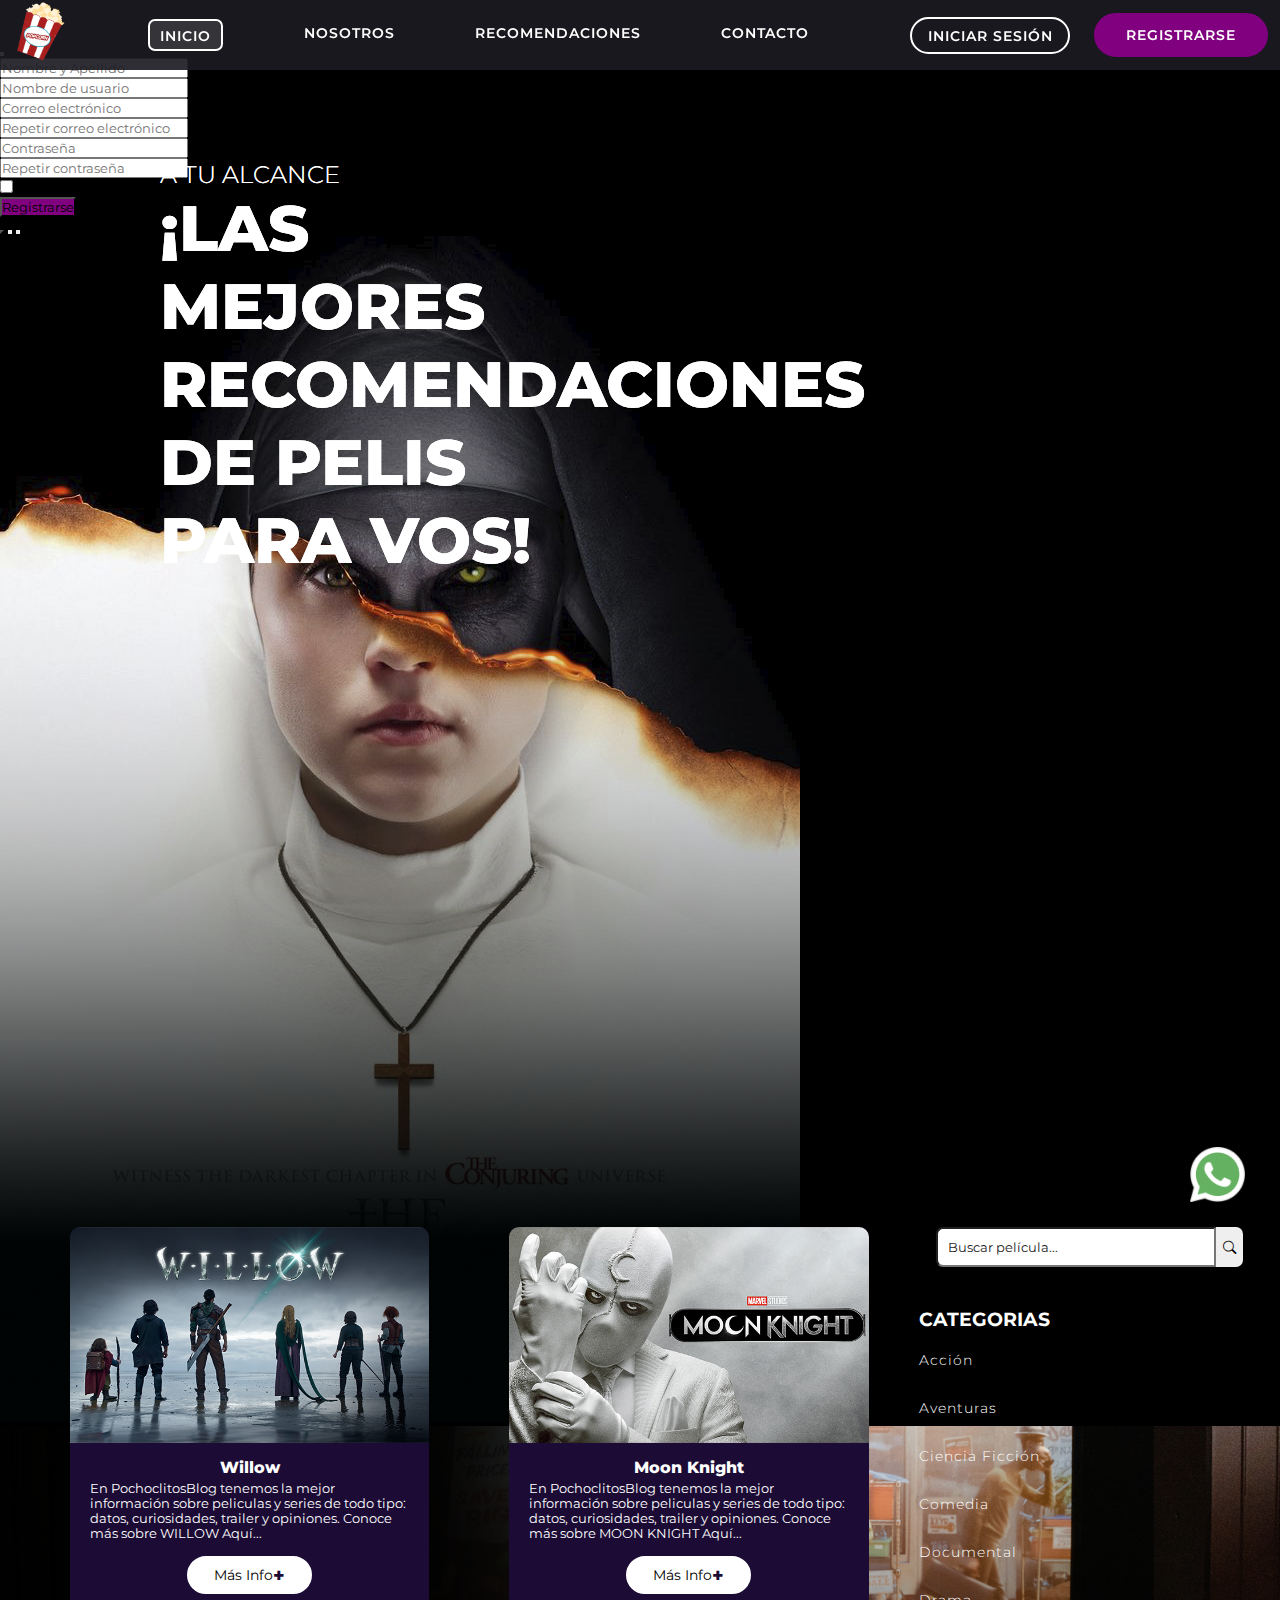
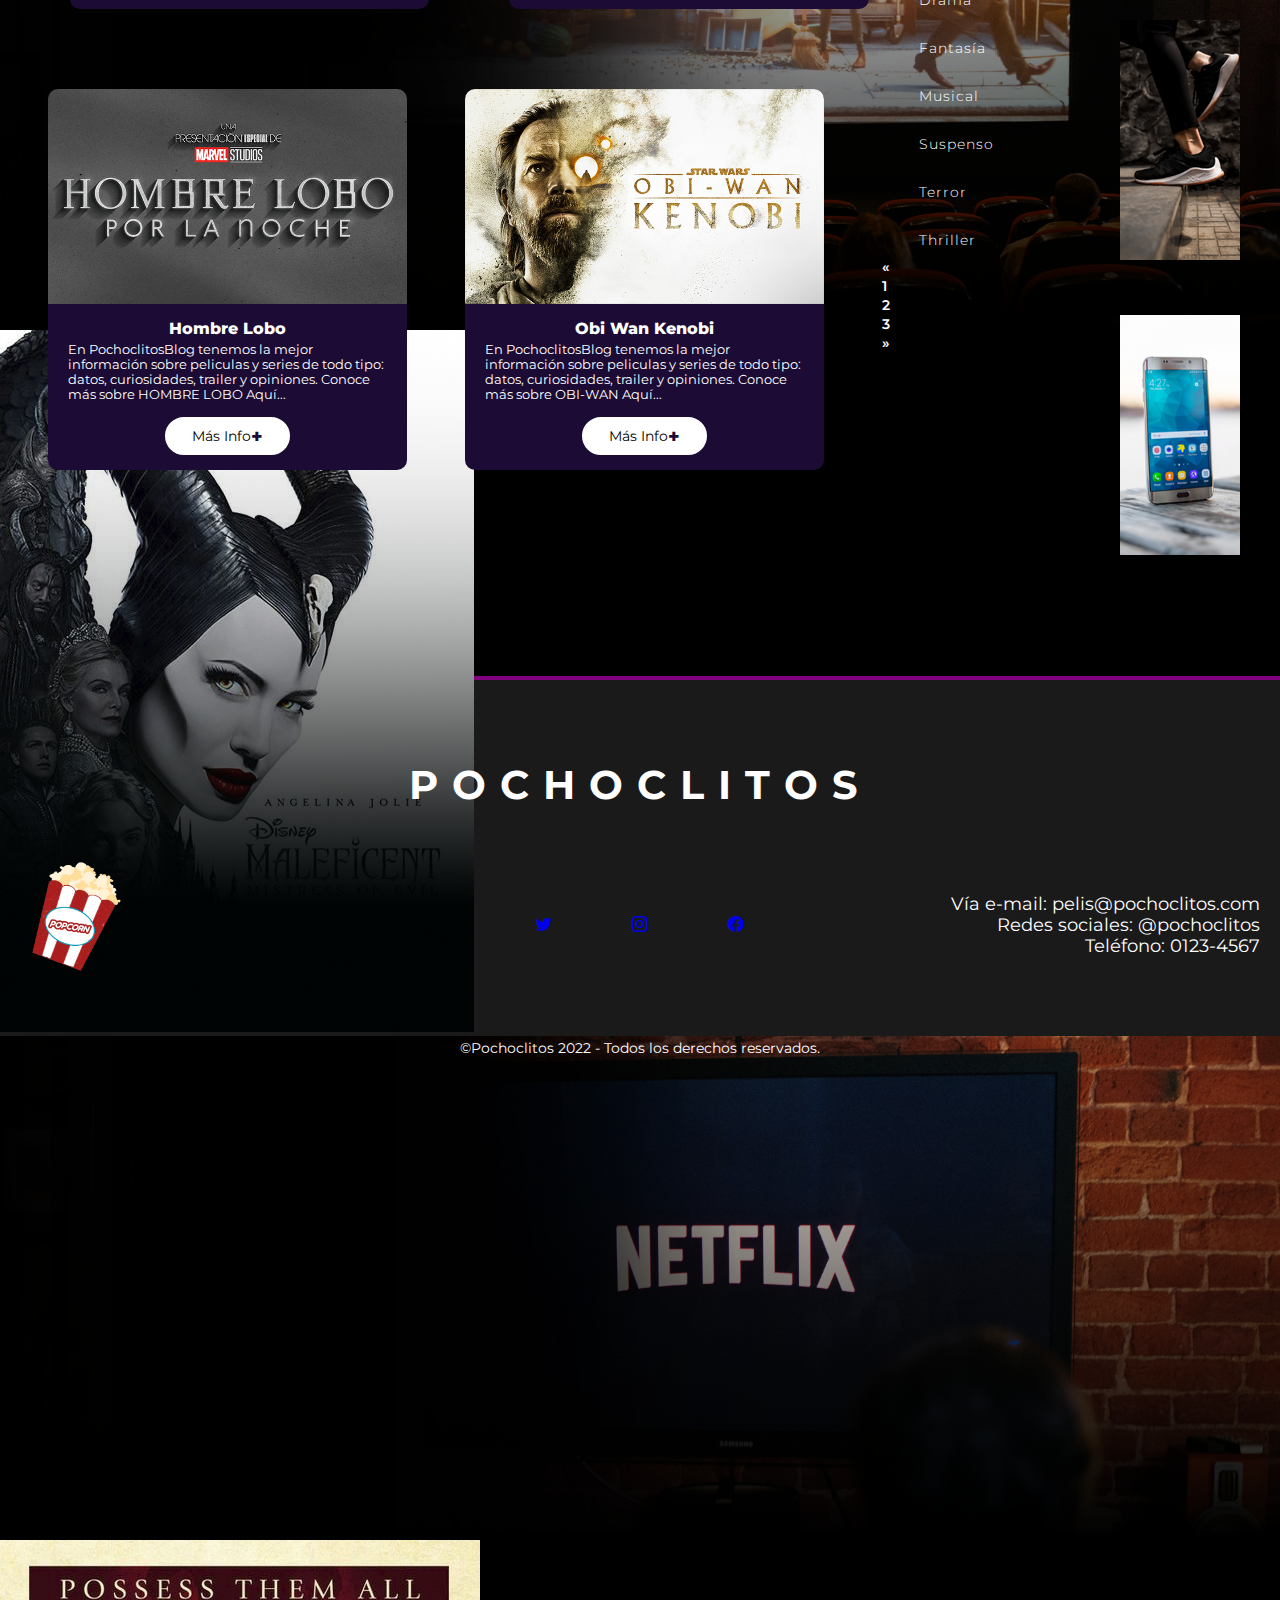
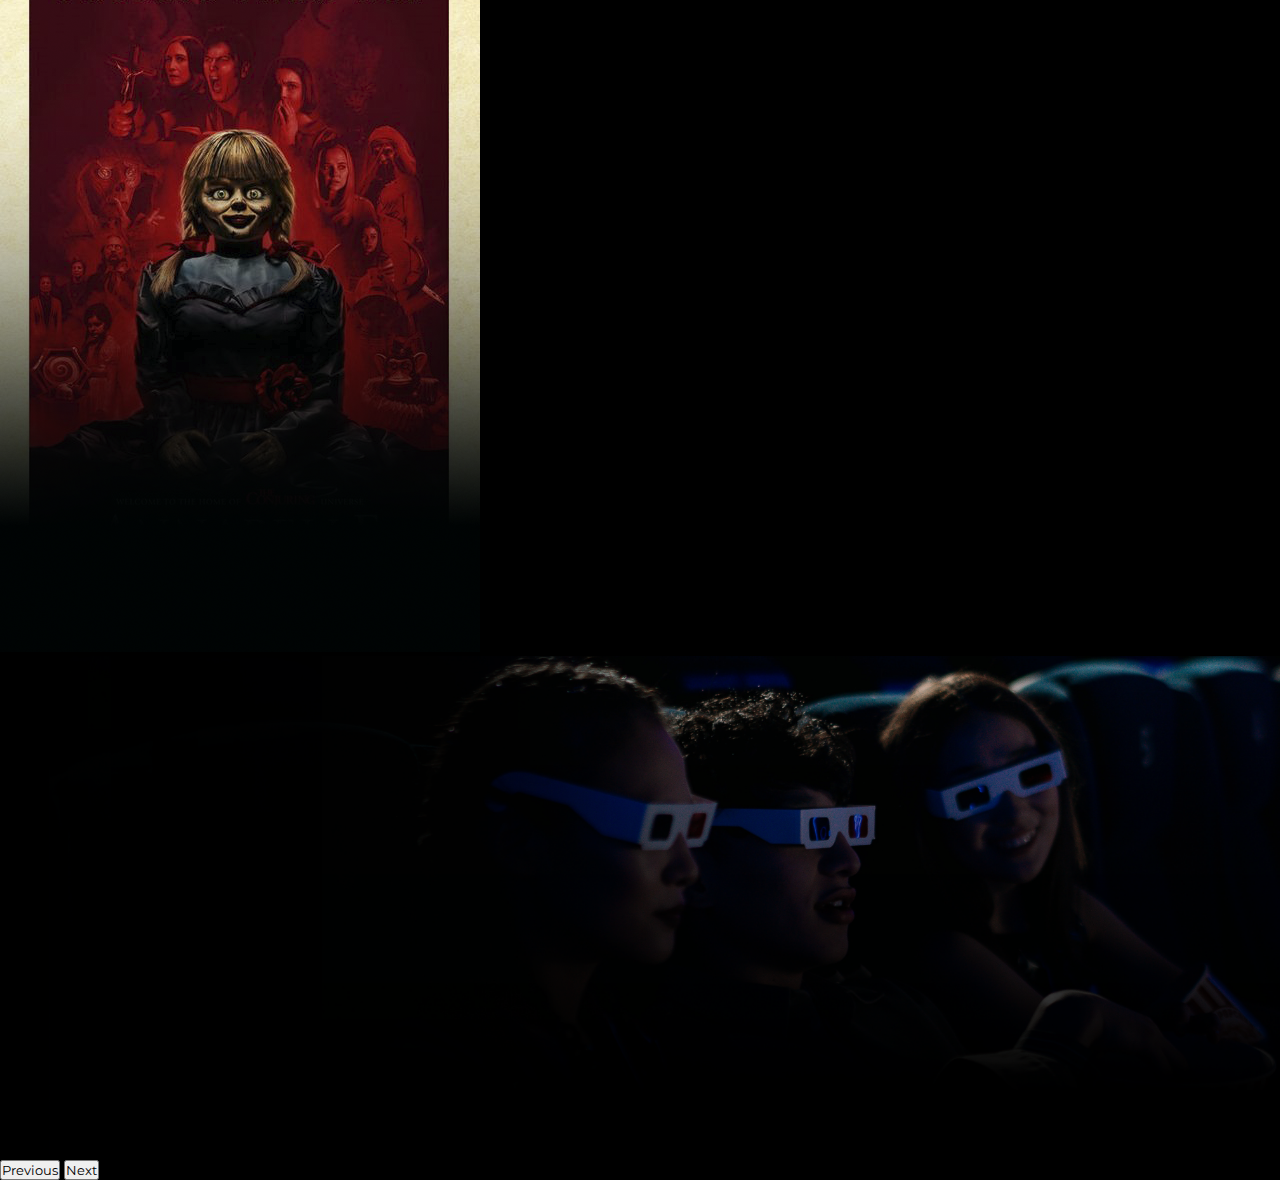
<file: index.html>
<!DOCTYPE html>
<html lang="en-AR">
    <head>
    <meta charset="UTF-8">
    <meta http-equiv="X-UA-Compatible" content="IE=edge">
    <meta name="viewport" content="width=device-width, initial-scale=1.0">
    <meta name="keywords"
        content="blog, películas, cine, movie, series, recomendaciones, taquillero, tv, streaming, estrenos, acotres, actrices, reparto, críticas, clásicos, calificaciones, disney, hbo max, netflix, amazone prime, star plus, flow, paramount plus, crunchyroll, Acción, Aventuras, Ciencia Ficción, Comedia, Documental, Drama, Fantasía, Musical, Suspenso, Terror, Thriller, anime">
    <meta name="description"
        content="En Pochoclitos Blog encuentra las mejores recomendaciones de películas y series. Noticias, críticas, curiosidades e información de cine y las series del momento.">
    <meta name="author" content="Pochoclitos Blog">
    <link rel="icon" href="./images/icons/logo.png">
    <title>Pochoclitos</title>
    <link rel="stylesheet" href="./css/styles.css">
    <link rel="preconnect" href="https://fonts.googleapis.com">
    <link rel="preconnect" href="https://fonts.gstatic.com" crossorigin>
    <link
        href="https://fonts.googleapis.com/css2?family=Montserrat:wght@100;200;300;400;500;600;700;800&family=Poppins:wght@300&display=swap"
        rel="stylesheet">
    <link href="https://cdn.jsdelivr.net/npm/bootstrap@5.2.2/dist/css/bootstrap.min.css" rel="stylesheet"
        integrity="sha384-Zenh87qX5JnK2Jl0vWa8Ck2rdkQ2Bzep5IDxbcnCeuOxjzrPF/et3URy9Bv1WTRi" crossorigin="anonymous">
    <link rel="stylesheet" href="https://cdn.jsdelivr.net/npm/bootstrap-icons@1.9.1/font/bootstrap-icons.css">
    </head>
    <body class="body">
    <header class="container__header">
        <div class="nav__mobile-menu">
            <a href="#nav" class="open">
                <i class="bi bi-list"></i>
            </a>
            <a href="./pages/login.html"><i class="login-icon bi bi-person-circle"></i></a>
        </div>

        <nav id="nav" class="nav__container">
            <a href="#" class="close">
                <img src="images/icons/close.png" alt="Cerrar">
            </a>

            <ul class="nav__menu">
                <div>
                    <li><a href="./index.html"><img class="logo" id="inicio" src="images/icons/logo.png"
                    alt="Logo-pochoclitos"></a> </li>
                </div>
                <li class="nav__menu-items nav__item-select"><a class="active" href="./index.html">INICIO</a></li>
                <li class="nav__menu-items"><a href="./pages/about-us.html">NOSOTROS</a></li>
                <li class="nav__menu-items"><a href="./pages/recommendation.html">RECOMENDACIONES</a></li>
                <li class="nav__menu-items item-contacto"><a href="./pages/contact.html">CONTACTO</a></li>
                <div class="nav__login-register">
                    <li class="li__login"><a class="nav__menu-login" href="./pages/login.html">INICIAR SESIÓN</a></li>
                    <li class="nav__menu-register">
                        <!-- Button trigger modal -->
                        <button type="button" class="btn nav__menu-register text-white py-0 px-0 fw-semibold"
                            data-bs-toggle="modal" data-bs-target="#staticBackdrop">
                            REGISTRARSE
                        </button>
                    </li>
                </div>
            </ul>
        </nav>
    </header>
    <!-- Modal -->
    <div class="container">
        <div class="modal fade" id="staticBackdrop" data-bs-backdrop="static" data-bs-keyboard="false" tabindex="-1"
            aria-labelledby="staticBackdropLabel" aria-hidden="true">
            <div class="modal-dialog">
                <div class="modal-content">
                    <div class="modal-header">
                        <h1 class="modal-title fs-5 pt-3" id="staticBackdropLabel">Registrarse:</h1>
                        <button type="button" class="btn-close" data-bs-dismiss="modal" aria-label="Close"></button>
                    </div>
                    <div class="modal-body">
                        <form>
                            <div class="row mb-3">
                                <div class="col-sm-10">
                                    <input type="text" class="form-control bg-secondary bg-opacity-25" required
                                        placeholder="Nombre y Apellido" aria-label="First name" name="name">
                                </div>
                            </div>

                            <div class="row mb-3">
                                <div class="col-sm-10">
                                    <input type="text" class="form-control bg-secondary bg-opacity-25" required
                                        placeholder="Nombre de usuario" aria-label="First name" name="user_name">
                                </div>
                            </div>

                            <div class="row mb-3">
                                <div class="col-sm-10">
                                    <input type="email" class="form-control bg-secondary bg-opacity-25" id="inputEmail3"
                                        placeholder="Correo electrónico" required name="e_mail">
                                </div>
                            </div>

                            <div class="row mb-3">
                                <div class="col-sm-10">
                                    <input type="email" class="form-control bg-secondary bg-opacity-25" id="inputEmail3"
                                        placeholder="Repetir correo electrónico" required name="user_e-mail">
                                </div>
                            </div>

                            <div class="row mb-3">
                                <div class="col-sm-10">
                                    <input type="password" class="form-control bg-secondary bg-opacity-25"
                                        id="inputPassword3" placeholder="Contraseña" required name="user_password">
                                </div>
                            </div>

                            <div class="row mb-3">
                                <div class="col-sm-10">
                                    <input type="password" class="form-control bg-secondary bg-opacity-25"
                                        id="inputPassword3" placeholder="Repetir contraseña" required name="user_password">
                                </div>
                            </div>

                            <div class="row mb-3">
                                <div class="col-12">
                                    <div class="form-chec custom-control custom-checkbox">
                                        <input class="form-check-input custom-control-input" type="checkbox"
                                            id="gridCheck" name="check-box_newsletter">
                                        <label class="form-check-label custom-control-label" for="gridCheck">
                                            Suscríbete a nuestro Newsletter
                                        </label>
                                    </div>
                                </div>
                            </div>
                            <button type="submit" class="btn btn-register text-white fw-normal">Registrarse</button>
                        </form>
                    </div>

                </div>
            </div>
        </div>
    </div>
    <!-- Slider -->
    <div class="slider">
        <div id="carouselExampleIndicators" class="carousel slide" data-bs-ride="true">
            <div class="carousel-indicators">
                <button type="button" data-bs-target="#carouselExampleIndicators" data-bs-slide-to="0" class="active"
                    aria-current="true" aria-label="Slide 1"></button>
                <button type="button" data-bs-target="#carouselExampleIndicators" data-bs-slide-to="1"
                    aria-label="Slide 2"></button>
                <button type="button" data-bs-target="#carouselExampleIndicators" data-bs-slide-to="2"
                    aria-label="Slide 3"></button>
            </div>
            <div class="carousel-inner">
                <div class="carousel-item active">
                    <img src="./images/images_slider_mobile/img-slider-1.png" class="d-block w-100 d-md-none"
                        alt="Imagen de slider 1">
                    <img src="./images/images_slider_descktop/img-slider-1.png"
                        class="d-none d-md-block heigth img-fluid" alt="Imagen de slider 1">
                </div>
                <div class="carousel-item">
                    <img src="./images/images_slider_mobile/img-slider-2.png" class="d-block w-100 d-md-none"
                        alt="Imagen de slider 2">
                    <img src="./images/images_slider_descktop/img-slider-2.png"
                        class="d-block w-100 d-none d-md-block heigth img-fluid" alt="Imagen de slider 2">
                </div>
                <div class="carousel-item">
                    <img src="./images/images_slider_mobile/img-slider-3.png" class="d-block w-100 d-md-none"
                        alt="Imagen de slider 3">
                    <img src="./images/images_slider_descktop/img-slider-3.png"
                        class="d-block w-100 d-none d-md-block heigth img-fluid" alt="Imagen de slider 3">
                </div>
            </div>
            <button class="carousel-control-prev" type="button" data-bs-target="#carouselExampleIndicators"
                data-bs-slide="prev">
                <span class="carousel-control-prev-icon" aria-hidden="true"></span>
                <span class="visually-hidden">Previous</span>
            </button>
            <button class="carousel-control-next" type="button" data-bs-target="#carouselExampleIndicators"
                data-bs-slide="next">
                <span class="carousel-control-next-icon" aria-hidden="true"></span>
                <span class="visually-hidden">Next</span>
            </button>
        </div>
        <main class="main">
            <div class="main__texts">
                <h3 class="main__texts-paragraph">A TU ALCANCE</h3>
                <h1 class="main__texts-title">¡LAS MEJORES RECOMENDACIONES DE PELIS PARA VOS!</h1>
            </div>
            <div class="main__icons">
                <img class="main__icons-img main__icons-img--d-none" src="./images/icons/logo.png" alt="Logo-pop-corn">
                <img class="main__icons-img main__img-viedo--tape" src="./images/icons/home.png" alt="imagen-cinta">
            </div>
        </main>
    </div>
    <main class="main">
        <div class="main__texts">
            <h3 class="main__texts-paragraph">A TU ALCANCE</h3>
            <h1 class="main__texts-title">¡LAS MEJORES RECOMENDACIONES DE PELIS PARA VOS!</h1>
        </div>
        <div class="main__icons">
            <img class="main__icons-img main__icons-img--d-none" src="./images/icons/logo.png" alt="Logo-pop-corn">
            <img class="main__icons-img main__img-viedo--tape" src="./images/icons/home.png" alt="imagen-cinta">
        </div>
    </main>
    <div class="container__wpp-icon">
        <div class="container__sections">
            <section class="sections__cards">
                <div class="sections__cards-card">
                    <img class="sections__cards-card--img sections__cards-card--img--heigth"
                        src="./images/imges_cards/img-card-1.png" alt="Imagen de la tarjeta 1">
                    <div class="sections__cards-card-texts">
                        <h4 class="
                        sections__cards-card-texts--title sections__cards-card-texts--title---tablet">
                            Willow
                        </h4>
                        <p class="sections__cards-card-texts--description">
                            En las mazmorras del castillo de la malvada reina Bavmorda, una prisionera da a luz a una
                            niña. Según una profecía, la niña será la que ponga fin al reinado de la hechicera. La
                            comadrona intenta salvar a la niña de la ira de la reina, pero es perseguida por los perros
                            y tiene que arrojar la cuna al río. Gracias a la corriente del río, la cuna llega a un
                            pueblo de enanos, donde la niña es adoptada por Willow.
                        </p>
                        <p
                            class="sections__cards-card-texts--description---tablet sections__cards-card-texts--description---tablet-margin">
                            En PochoclitosBlog tenemos la mejor información sobre peliculas y series de todo tipo:
                            datos, curiosidades, trailer y opiniones. Conoce más sobre <span>WILLOW</span> Aquí...
                        </p>
                        <a class="sections__cards-card-texts--btn" href="./pages/films/willow.html">
                            Más Info <span class="sections__cards-card-texts--btn-decoration">+</span>
                        </a>
                    </div>
                </div>
                <div class="sections__cards-card">
                    <img class="sections__cards-card--img" src="./images/imges_cards/img-card-2.png"
                        alt="Imagen de la tarjeta 2">
                    <div class="sections__cards-card-texts">
                        <h4 class="sections__cards-card-texts--title">
                            Moon Knight
                        </h4>
                        <p class="sections__cards-card-texts--description">
                            Moon Knight es uno de los personajes menos conocidos de los usuarios ajenos al mundo de los
                            cómics de Marvel y, a su vez, uno de los más frágiles de sus historias. Tras un trauma
                            infantil, Spector sufre un trastorno de personalidad múltiple y crea otras dos
                            personalidades: Steven Grant y Jake Lockley.
                        </p>
                        <p class="sections__cards-card-texts--description---tablet">
                            En PochoclitosBlog tenemos la mejor información sobre peliculas y series de todo tipo:
                            datos, curiosidades, trailer y opiniones. Conoce más sobre <span>MOON KNIGHT</span> Aquí...
                        </p>
                        <a class="sections__cards-card-texts--btn" href="./pages/films/moonknight.html">
                            Más Info <span class="sections__cards-card-texts--btn-decoration">+</span>
                        </a>
                    </div>
                </div>
                <div class="sections__cards-card">
                    <img class="sections__cards-card--img" src="./images/imges_cards/img-card-3.png"
                        alt="Imagen de la tarjeta 3">
                    <div class="sections__cards-card-texts">
                        <h4 class="sections__cards-card-texts--title">
                            Hombre Lobo
                        </h4>
                        <p class="sections__cards-card-texts--description">
                            En una noche oscura, un grupo secreto de cazadores de monstruos emerge de las sombras y se
                            reúne en el Templo Bloodstone tras la muerte de su líder. En un extraño y macabro homenaje a
                            la vida del líder, los asistentes se ven inmersos en una misteriosa y mortal competición por
                            una poderosa reliquia, una caza que les llevará a enfrentarse a un peligroso monstruo.
                        </p>
                        <p class="sections__cards-card-texts--description---tablet">
                            En PochoclitosBlog tenemos la mejor información sobre peliculas y series de todo tipo:
                            datos, curiosidades, trailer y opiniones. Conoce más sobre <span>HOMBRE LOBO</span> Aquí...
                        </p>
                        <a class="sections__cards-card-texts--btn" href="./pages/films/hombre-lobo.html">
                            Más Info <span class="sections__cards-card-texts--btn-decoration">+</span>
                        </a>
                    </div>
                </div>
                <div class="sections__cards-card">
                    <img class="sections__cards-card--img" src="./images/imges_cards/img-card-4.png"
                        alt="Imagen de la tarjeta 4">
                    <div class="sections__cards-card-texts">
                        <h4 class="sections__cards-card-texts--title">
                            Obi Wan Kenobi
                        </h4>
                        <p class="sections__cards-card-texts--description">
                            Obi-Wan es un caballero jedi de la antigua República Galáctica y, como tal, mentor de Anakin
                            y Luke Skywalker. Kenobi es clave en la que casi es la extinción de los Jedi, las Guerras
                            Clon, la caída de la República Galáctica y la lucha contra el posterior Imperio Galáctico.
                        </p>
                        <p class="sections__cards-card-texts--description---tablet">
                            En PochoclitosBlog tenemos la mejor información sobre peliculas y series de todo tipo:
                            datos, curiosidades, trailer y opiniones. Conoce más sobre <span>OBI-WAN</span> Aquí...
                        </p>
                        <a class="sections__cards-card-texts--btn" href="./pages/films/obi-wan-kenobi.html">
                            Más Info <span class="sections__cards-card-texts--btn-decoration">+</span>
                        </a>
                    </div>
                </div>
                <div class="sections__cards-pagination">
                    <nav aria-label="Page navigation example">
                        <ul class="pagination">
                            <li class="page-item">
                                <a href="./pages/error-404.html" class="page-link" aria-label="Previous">
                                    <span aria-hidden="true">&laquo;</span>
                                </a>
                            </li>
                            <li class="page-item"><a href="./pages/error-404.html" class="page-link">1</a></li>
                            <li class="page-item"><a href="./pages/error-404.html" class="page-link">2</a></li>
                            <li class="page-item"><a href="./pages/error-404.html" class="page-link">3</a></li>
                            <li class="page-item">
                                <a href="./pages/error-404.html" class="page-link" aria-label="Next">
                                    <span aria-hidden="true">&raquo;</span>
                                </a>
                            </li>
                        </ul>
                    </nav>
                </div>
            </section>
            <section class="section__navegation">
                <section class="section__navegation-searcher">
                    <form class="section__navegation-searcher-form">
                        <input class="section__navegation-searcher-form--input" type="search" name="search_film"
                            placeholder="Buscar película...">
                        <button class="section__navegation-searcher-form--btn">
                            <i class="bi bi-search"></i>
                        </button>
                    </form>
                </section>
                <div class="section__navegation--row">
                    <div class="section__navegation-categories">
                        <h4 class="section__navegation-categories--title">
                            CATEGORIAS
                        </h4>
                        <ul class="section__navegation-categories-items">
                            <li class="section__navegation-categories-items-list">
                                <a class="section__navegation-categories-items-list--link" href="./pages/error-404.html">
                                    Acción
                                </a>
                            </li>
                            <li class="section__navegation-categories-items-list">
                                <a class="section__navegation-categories-items-list--link" href="./pages/error-404.html">
                                    Aventuras
                                </a>
                            </li>
                            <li class="section__navegation-categories-items-list">
                                <a class="section__navegation-categories-items-list--link" href="./pages/error-404.html">
                                    Ciencia Ficción
                                </a>
                            </li>
                            <li class="section__navegation-categories-items-list">
                                <a class="section__navegation-categories-items-list--link" href="./pages/error-404.html">
                                    Comedia
                                </a>
                            </li>
                            <li class="section__navegation-categories-items-list">
                                <a class="section__navegation-categories-items-list--link" href="./pages/error-404.html">
                                    Documental
                                </a>
                            </li>
                            <li class="section__navegation-categories-items-list">
                                <a class="section__navegation-categories-items-list--link" href="./pages/error-404.html">
                                    Drama
                                </a>
                            </li>
                            <li class="section__navegation-categories-items-list">
                                <a class="section__navegation-categories-items-list--link" href="./pages/error-404.html">
                                    Fantasía
                                </a>
                            </li>
                            <li class="section__navegation-categories-items-list">
                                <a class="section__navegation-categories-items-list--link" href="./pages/error-404.html">
                                    Musical
                                </a>
                            </li>
                            <li class="section__navegation-categories-items-list">
                                <a class="section__navegation-categories-items-list--link" href="./pages/error-404.html">
                                    Suspenso
                                </a>
                            </li>
                            <li class="section__navegation-categories-items-list">
                                <a class="section__navegation-categories-items-list--link" href="./pages/error-404.html">
                                    Terror
                                </a>
                            </li>
                            <li class="section__navegation-categories-items-list">
                                <a class="section__navegation-categories-items-list--link" href="./pages/error-404.html">
                                    Thriller
                                </a>
                            </li>
                        </ul>
                    </div>
                    <div class="section__navegation-publicity">
                        <aside class="section__navegation-publicity--img">
                            <a href="/pages/error-404.html"><img class="section__navegation-publicity--box"
                                    src="./images/publicity/publicity-1.png" alt="Publicidad"></a>
                        </aside>
                        <aside class="section__navegation-publicity--img">
                            <a href="/pages/error-404.html"><img class="section__navegation-publicity--box"
                                    src="./images/publicity/publicity-2.png" alt="Publicidad"></a>
                        </aside>
                        <aside class="section__navegation-publicity---img">
                            <a href="/pages/error-404.html"><img class="section__navegation-publicity--box-descktop"
                                    src="./images/publicity/publicity-descktop-1.png" alt=""></a>
                        </aside>
                        <aside class="section__navegation-publicity---img">
                            <a href="/pages/error-404.html"><img class="section__navegation-publicity--box-descktop"
                                    src="./images/publicity/publicity-descktop-2.png" alt=""></a>
                        </aside>
                    </div>

                </div>
            </section>
        </div>
        <a href="https://web.whatsapp.com/"><img class="wpp-icon" src="./images/icons/whatsapp.png" alt="Whatsapp"></a>
    </div>
    <footer class="container__footer">
        <h2 class="footer__title">POCHOCLITOS</h2>
        <div class="footer__container-contact">
            <div class="footer__container-logo">
                <img class="footer__logo" src="./images/icons/logo.png" alt="Logo">
            </div>

            <div class="footer__icons">
                <a href="https://twitter.com/?lang=es"><i class="icon-redes bi bi-twitter text-white fs-1"></i></a>
                <a href="https://www.instagram.com/"><i class="icon-redes bi bi-instagram text-white fs-1"></i></a>
                <a href="https://www.facebook.com/"><i class="icon-redes bi bi-facebook text-white fs-1"></i></a>
            </div>
            <div class="footer__contact">
                <p>Vía e-mail: pelis@pochoclitos.com</p>
                <p>Redes sociales: @pochoclitos</p>
                <p>Teléfono: 0123-4567</p>
            </div>
        </div>
        <p class="footer__reserved">©Pochoclitos 2022 - Todos los derechos reservados.</p>
    </footer>


    <script src="https://cdn.jsdelivr.net/npm/bootstrap@5.2.2/dist/js/bootstrap.bundle.min.js"
        integrity="sha384-OERcA2EqjJCMA+/3y+gxIOqMEjwtxJY7qPCqsdltbNJuaOe923+mo//f6V8Qbsw3"
        crossorigin="anonymous"></script>
    </body>
</html>
</file>
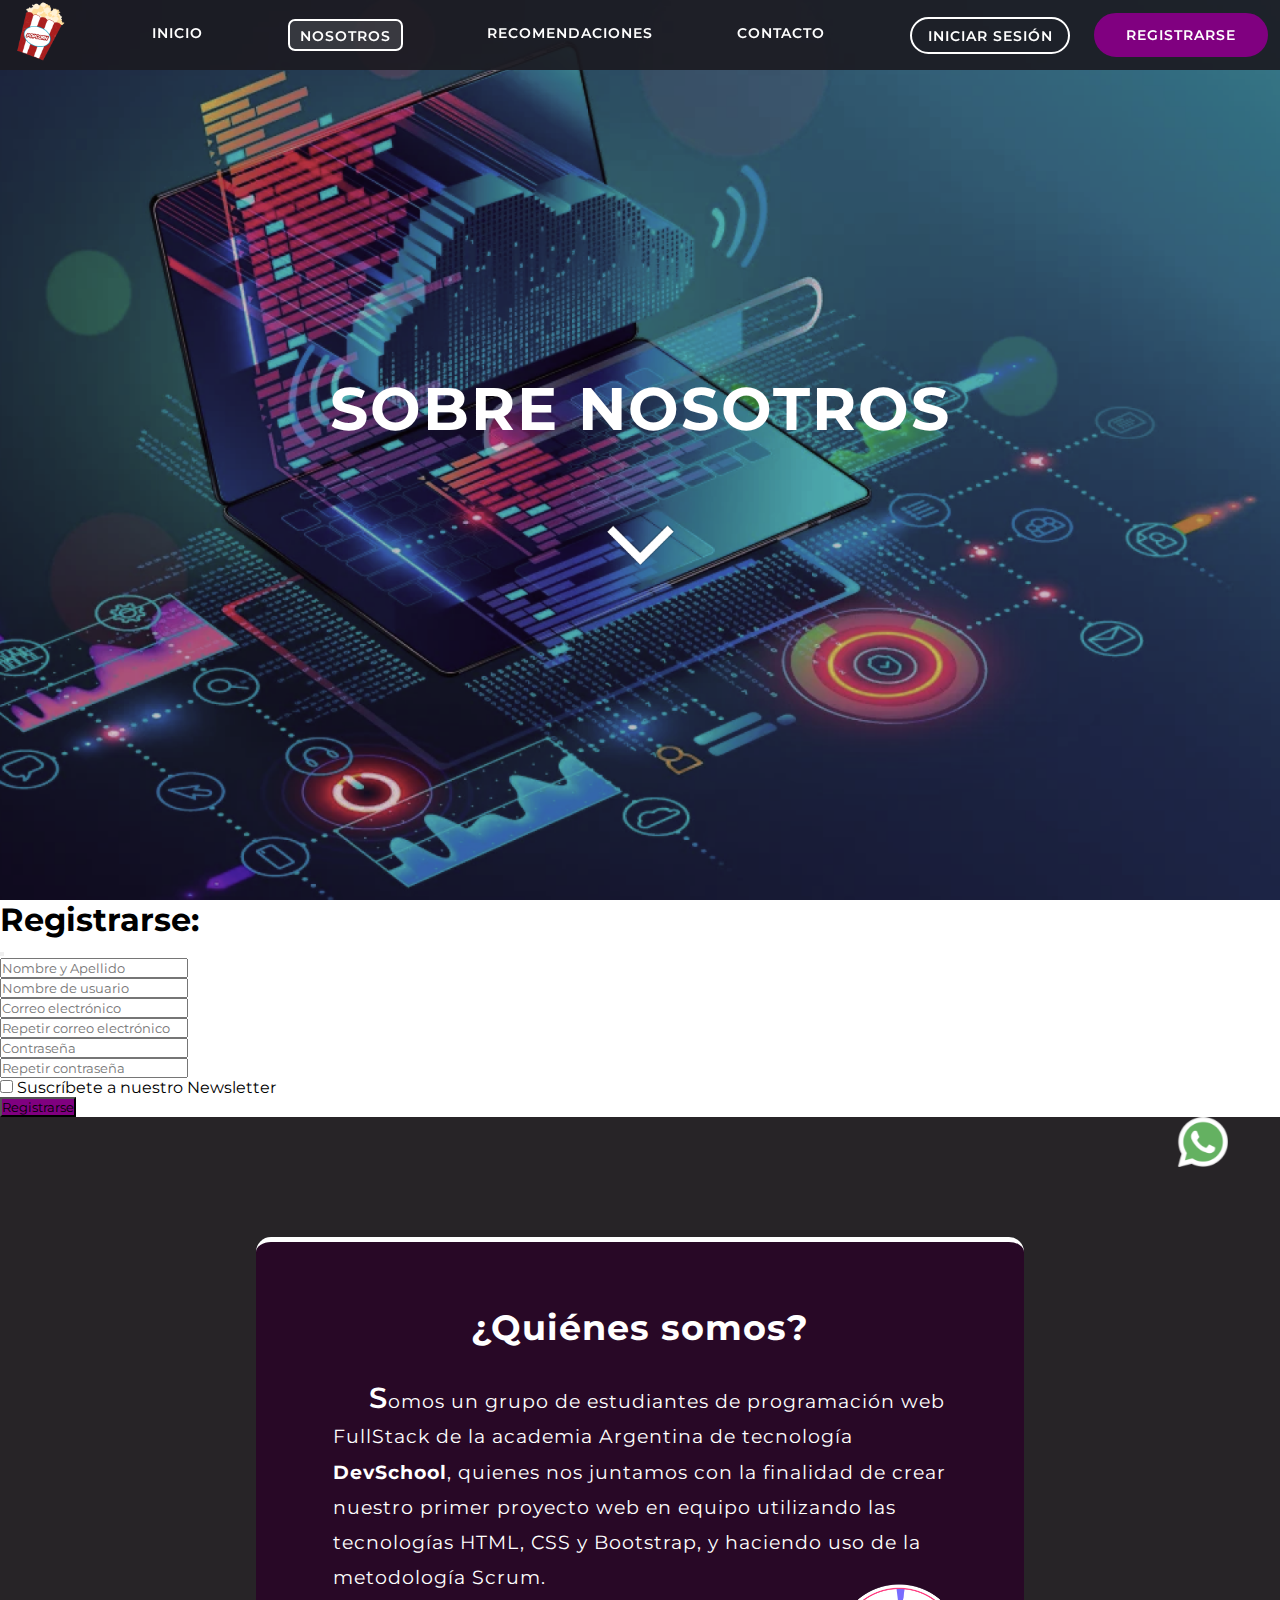
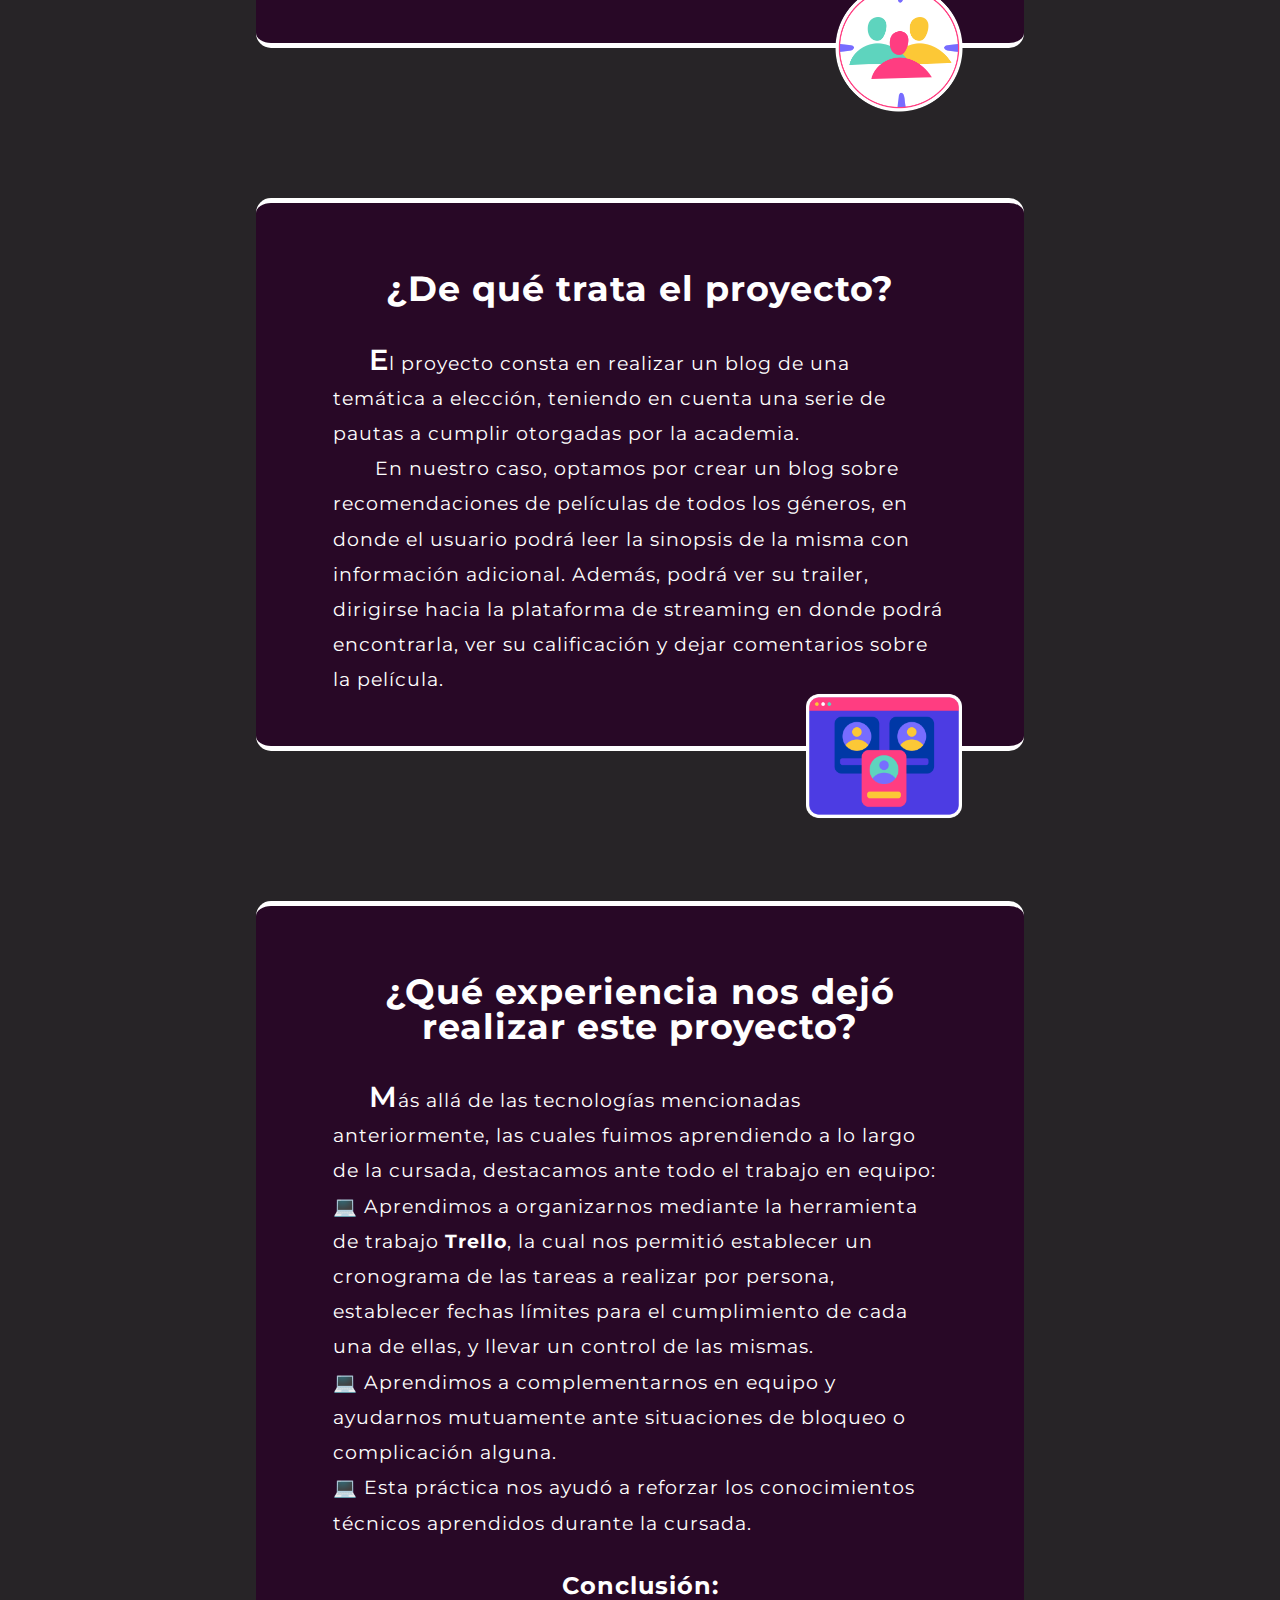
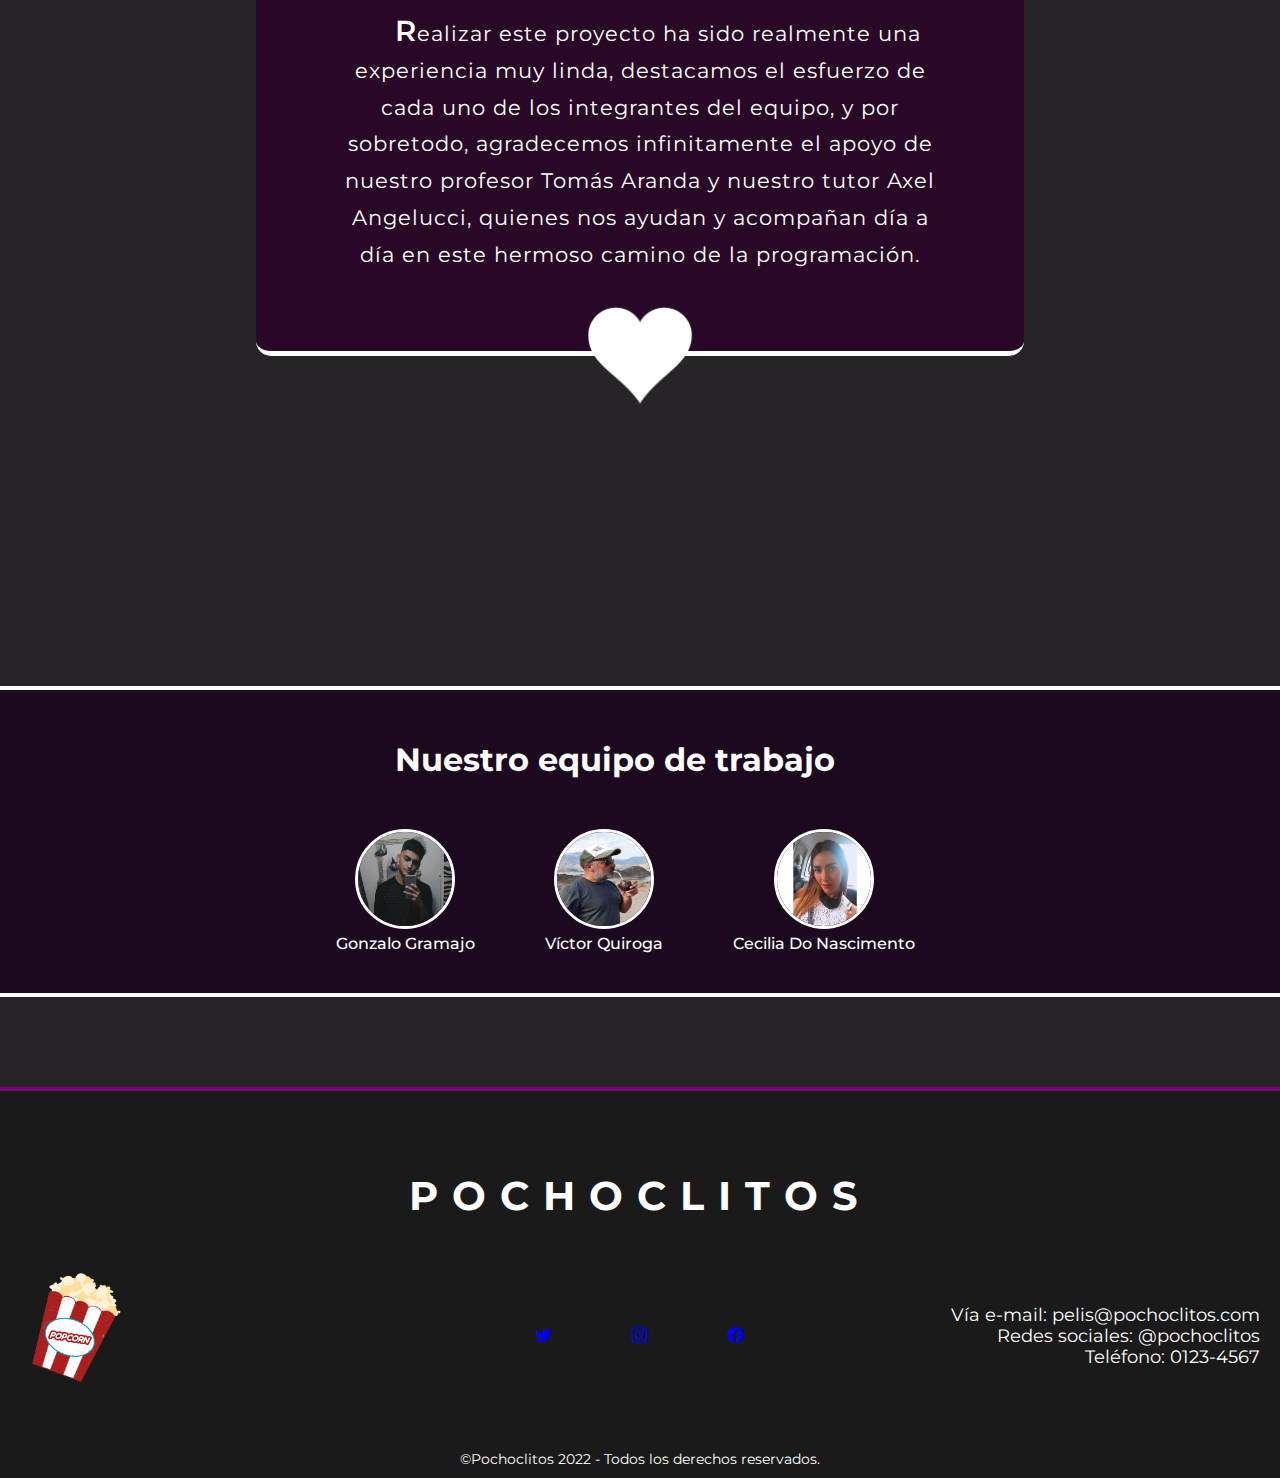
<file: pages/about-us.html>
<!DOCTYPE html>
<html lang="en-AR">

<head>
    <meta charset="UTF-8">
    <meta http-equiv="X-UA-Compatible" content="IE=edge">
    <meta name="viewport" content="width=device-width, initial-scale=1.0">
    <meta name="keywords"
        content="blog, películas, cine, movie, series, recomendaciones, taquillero, tv, streaming, estrenos, acotres, actrices, reparto, críticas, clásicos, calificaciones, disney, hbo max, netflix, amazone prime, star plus, flow, paramount plus, crunchyroll, Acción, Aventuras, Ciencia Ficción, Comedia, Documental, Drama, Fantasía, Musical, Suspenso, Terror, Thriller, anime">
    <meta name="description"
        content="En Pochoclitos Blog encuentra las mejores recomendaciones de películas y series. Noticias, críticas, curiosidades e información de cine y las series del momento.">
    <meta name="author" content="Pochoclitos Blog">
    <link rel="icon" href="../images/icons/logo.png">
    <title>Sobre Nosotros</title>
    <link rel="stylesheet" href="../css/about-us.css">
    <link rel="preconnect" href="https://fonts.googleapis.com">
    <link rel="preconnect" href="https://fonts.gstatic.com" crossorigin>
    <link
        href="https://fonts.googleapis.com/css2?family=Montserrat:wght@100;200;300;400;500;600;700;800&family=Poppins:wght@300&display=swap"
        rel="stylesheet">
    <link href="https://cdn.jsdelivr.net/npm/bootstrap@5.2.2/dist/css/bootstrap.min.css" rel="stylesheet"
        integrity="sha384-Zenh87qX5JnK2Jl0vWa8Ck2rdkQ2Bzep5IDxbcnCeuOxjzrPF/et3URy9Bv1WTRi" crossorigin="anonymous">
    <link rel="stylesheet" href="https://cdn.jsdelivr.net/npm/bootstrap-icons@1.9.1/font/bootstrap-icons.css">
</head>

<body>
    <header class="container__header">
        <div class="nav__mobile-menu">
            <a href="#nav" class="open"><img class="open__img" src="../images/icons/menu2.png" alt="Menu"></a>
            <a href="../pages/login.html"><i class="login-icon bi bi-person-circle text-white fs-1"></i></a>
        </div>

        <nav id="nav" class="nav__container">
            <a href="#" class="close"><img src="../images/icons/close.png"  alt="Cerrar"></a>

            <ul class="nav__menu">
                <div>
                    <li><a href="../index.html"><img class="logo" id="inicio" src="../images/icons/logo.png" alt="Logo-pochoclitos"/></a> </li>
                </div>
                <li class="nav__menu-items"><a class="active" href="../index.html">INICIO</a></li>
                <li class="nav__menu-items nav__item-select"><a href="../pages/about-us.html">NOSOTROS</a></li>
                <li class="nav__menu-items"><a href="../pages/recommendation.html">RECOMENDACIONES</a></li>
                <li class="nav__menu-items"><a href="../pages/contact.html">CONTACTO</a></li>
                <div class="nav__login-register">
                    <li class="li__login"><a class="nav__menu-login" href="../pages/login.html">INICIAR SESIÓN</a></li>
                    <li class="nav__menu-register">
                        <!-- Button trigger modal -->
                        <button type="button" class="btn nav__menu-register text-white py-0 px-0 fw-semibold" data-bs-toggle="modal" data-bs-target="#staticBackdrop">
                            REGISTRARSE
                        </button>
                    </li>
                </div>
            </ul>
        </nav> 
        <div class="container__title">
            <h2 class="main-title">SOBRE NOSOTROS</h2>
            <a class="container__arrow-img" href="#about-us">
                <img class="header__arrow-img" src="../images/icons/arrow.png" alt="Flecha-abajo"></i>
            </a>
        </div>
    </header>
    </header>

    <!-- Modal -->
    <div class="container">

        <div class="modal fade" id="staticBackdrop" data-bs-backdrop="static" data-bs-keyboard="false" tabindex="-1"
            aria-labelledby="staticBackdropLabel" aria-hidden="true">
            <div class="modal-dialog">
                <div class="modal-content">
                    <div class="modal-header">
                        <h1 class="modal-title fs-5 pt-3" id="staticBackdropLabel">Registrarse:</h1>
                        <button type="button" class="btn-close" data-bs-dismiss="modal" aria-label="Close"></button>
                    </div>
                    <div class="modal-body">
                        <form>
                            <div class="row mb-3">
                                <div class="col-sm-10">
                                    <input type="text" class="form-control bg-secondary bg-opacity-25" required
                                        placeholder="Nombre y Apellido" aria-label="First name" name="name">
                                </div>
                            </div>

                            <div class="row mb-3">
                                <div class="col-sm-10">
                                    <input type="text" class="form-control bg-secondary bg-opacity-25" required
                                        placeholder="Nombre de usuario" aria-label="First name" name="user_name">
                                </div>
                            </div>

                            <div class="row mb-3">
                                <div class="col-sm-10">
                                    <input type="email" class="form-control bg-secondary bg-opacity-25" id="inputEmail3"
                                        placeholder="Correo electrónico" required name="e_mail">
                                </div>
                            </div>

                            <div class="row mb-3">
                                <div class="col-sm-10">
                                    <input type="email" class="form-control bg-secondary bg-opacity-25" id="inputEmail3"
                                        placeholder="Repetir correo electrónico" required name="user_e-mail">
                                </div>
                            </div>

                            <div class="row mb-3">
                                <div class="col-sm-10">
                                    <input type="password" class="form-control bg-secondary bg-opacity-25"
                                        id="inputPassword3" placeholder="Contraseña" required name="user_password">
                                </div>
                            </div>

                            <div class="row mb-3">
                                <div class="col-sm-10">
                                    <input type="password" class="form-control bg-secondary bg-opacity-25"
                                        id="inputPassword3" placeholder="Repetir contraseña" required name="user_password">
                                </div>
                            </div>

                            <div class="row mb-3">
                                <div class="col-12">
                                    <div class="form-chec custom-control custom-checkbox">
                                        <input class="form-check-input custom-control-input" type="checkbox"
                                            id="gridCheck" name="check-box_newsletter">
                                        <label class="form-check-label custom-control-label" for="gridCheck">
                                            Suscríbete a nuestro Newsletter
                                        </label>
                                    </div>
                                </div>
                            </div>
                            <button type="submit" class="btn btn-register text-white fw-normal">Registrarse</button>
                        </form>
                    </div>

                </div>
            </div>
        </div>
    </div>
    <main class="main__container">
        <div id="about-us" class="container__about-us">
            <div class="about-us__part-1">
                <h2 class="about__us-title">¿Quiénes somos?</h2>
                <p class="about-us__content"><span class="letter-big">&nbsp;&nbsp;&nbsp;&nbsp;S</span>omos un grupo de estudiantes de programación web FullStack de la academia Argentina de tecnología <a href="http://devschool.com.ar/" target="_blank">DevSchool</a>, quienes nos juntamos con la finalidad de crear nuestro primer proyecto web en equipo utilizando las tecnologías HTML, CSS y Bootstrap, y haciendo uso de la metodología Scrum.</p>
                <img class="about-us__img-1" src="../images/images-about-us/target-audience.png" alt="Personas">
            </div>
            <div class="about-us__part-2">
                <h2 class="about__us-title">¿De qué trata el proyecto?</h2>
                <p><span class="letter-big">&nbsp;&nbsp;&nbsp;&nbsp;E</span>l proyecto consta en realizar un blog de una temática a elección, teniendo en cuenta una serie de pautas a cumplir otorgadas por la academia.
                </p>
                <p>&nbsp;&nbsp;&nbsp;&nbsp;&nbsp;&nbsp;&nbsp;En nuestro caso, optamos por crear un blog sobre
                    recomendaciones de películas de todos los géneros, en donde el usuario podrá leer la sinopsis de la
                    misma con información adicional. Además, podrá ver su trailer, dirigirse hacia la plataforma de
                    streaming en donde podrá encontrarla, ver su calificación y dejar comentarios sobre la película.
                </p>
                <img class="about-us__img-2" src="../images/images-about-us/account.png" alt="dev">
            </div>
            <div class="about-us__part-3">
                <h2 class="about__us-title">¿Qué experiencia nos dejó realizar este proyecto?</h2>
                <p><span class="letter-big">&nbsp;&nbsp;&nbsp;&nbsp;M</span>ás allá de las tecnologías mencionadas
                    anteriormente, las cuales fuimos aprendiendo a lo largo de la cursada, destacamos ante todo el
                    trabajo en equipo:</p>
                <p>💻 Aprendimos a organizarnos mediante la herramienta de trabajo <a href="https://trello.com/es"
                        target="_blank">Trello</a>, la cual nos permitió establecer un cronograma de las tareas a
                    realizar por persona, establecer fechas límites para el cumplimiento de cada una de ellas, y llevar
                    un control de las mismas. </p>
                <p>💻 Aprendimos a complementarnos en equipo y ayudarnos mutuamente ante situaciones de bloqueo o
                    complicación alguna.</p>
                <p>💻 Esta práctica nos ayudó a reforzar los conocimientos técnicos aprendidos durante la cursada.</p>  
                <h5 class="conclusion__title">Conclusión:</h5>
                <p class="about-us__p"><span class="letter-big">&nbsp;&nbsp;&nbsp;&nbsp;R</span>ealizar este proyecto ha
                    sido realmente una experiencia muy linda, destacamos el esfuerzo de cada uno de los integrantes del
                    equipo, y por sobretodo, agradecemos infinitamente el apoyo de nuestro profesor Tomás Aranda y
                    nuestro tutor Axel Angelucci, quienes nos ayudan y acompañan día a día en este hermoso camino de la
                    programación.</p>
                <img class="about-us__img-3" src="../images/images-about-us/white-heart.png" alt="heart">
            </div>
        </div>

        <a href="https://web.whatsapp.com/"><img class="wpp-icon" src="../images/icons/whatsapp.png" alt="Whatsapp"></a>

        <div class="container__main-members">
            <h4 class="main-members__title">Nuestro equipo de trabajo</h4>
            <div class="container__main-members-flex">

                <div class="main__members">
                    <img class="members__img" src="../images/images-about-us/members/gonzalo-img.jpeg"
                        alt="Gonzalo-Gramajo">
                    <p class="members__name">Gonzalo Gramajo</p>
                </div>
                <div class="main__members">
                    <img class="members__img" src="../images/images-about-us/members/victor-img.jpeg"
                        alt="Víctor Quiroga">
                    <p class="members__name">Víctor Quiroga</p>
                </div>
                <div class="main__members">
                    <img class="members__img" src="../images/images-about-us/members/cecilia-img.JPG"
                        alt="Cecilia Do Nascimento">
                    <p class="members__name">Cecilia Do Nascimento</p>
                </div>
            </div>
        </div>
    </main>

    <footer class="container__footer">
        <h2 class="footer__title">POCHOCLITOS</h2>
        <div class="footer__container-contact">
            <div class="footer__container-logo">
                <img class="footer__logo" src="../images/icons/logo.png" alt="Logo">
            </div>

            <div class="footer__icons">
                <a href="https://twitter.com/?lang=es"><i class="icon-redes bi bi-twitter text-white fs-1"></i></a>
                <a href="https://www.instagram.com/"><i class="icon-redes bi bi-instagram text-white fs-1"></i></a>
                <a href="https://www.facebook.com/"><i class="icon-redes bi bi-facebook text-white fs-1"></i></a>
            </div>
            <div class="footer__contact">
                <p>Vía e-mail: pelis@pochoclitos.com</p>
                <p>Redes sociales: @pochoclitos</p>
                <p>Teléfono: 0123-4567</p>
            </div>
        </div>
        <p class="footer__reserved">©Pochoclitos 2022 - Todos los derechos reservados.</p>
    </footer>


    <script src="https://cdn.jsdelivr.net/npm/bootstrap@5.2.2/dist/js/bootstrap.bundle.min.js"
        integrity="sha384-OERcA2EqjJCMA+/3y+gxIOqMEjwtxJY7qPCqsdltbNJuaOe923+mo//f6V8Qbsw3"
        crossorigin="anonymous"></script>
</body>

</html>
</file>
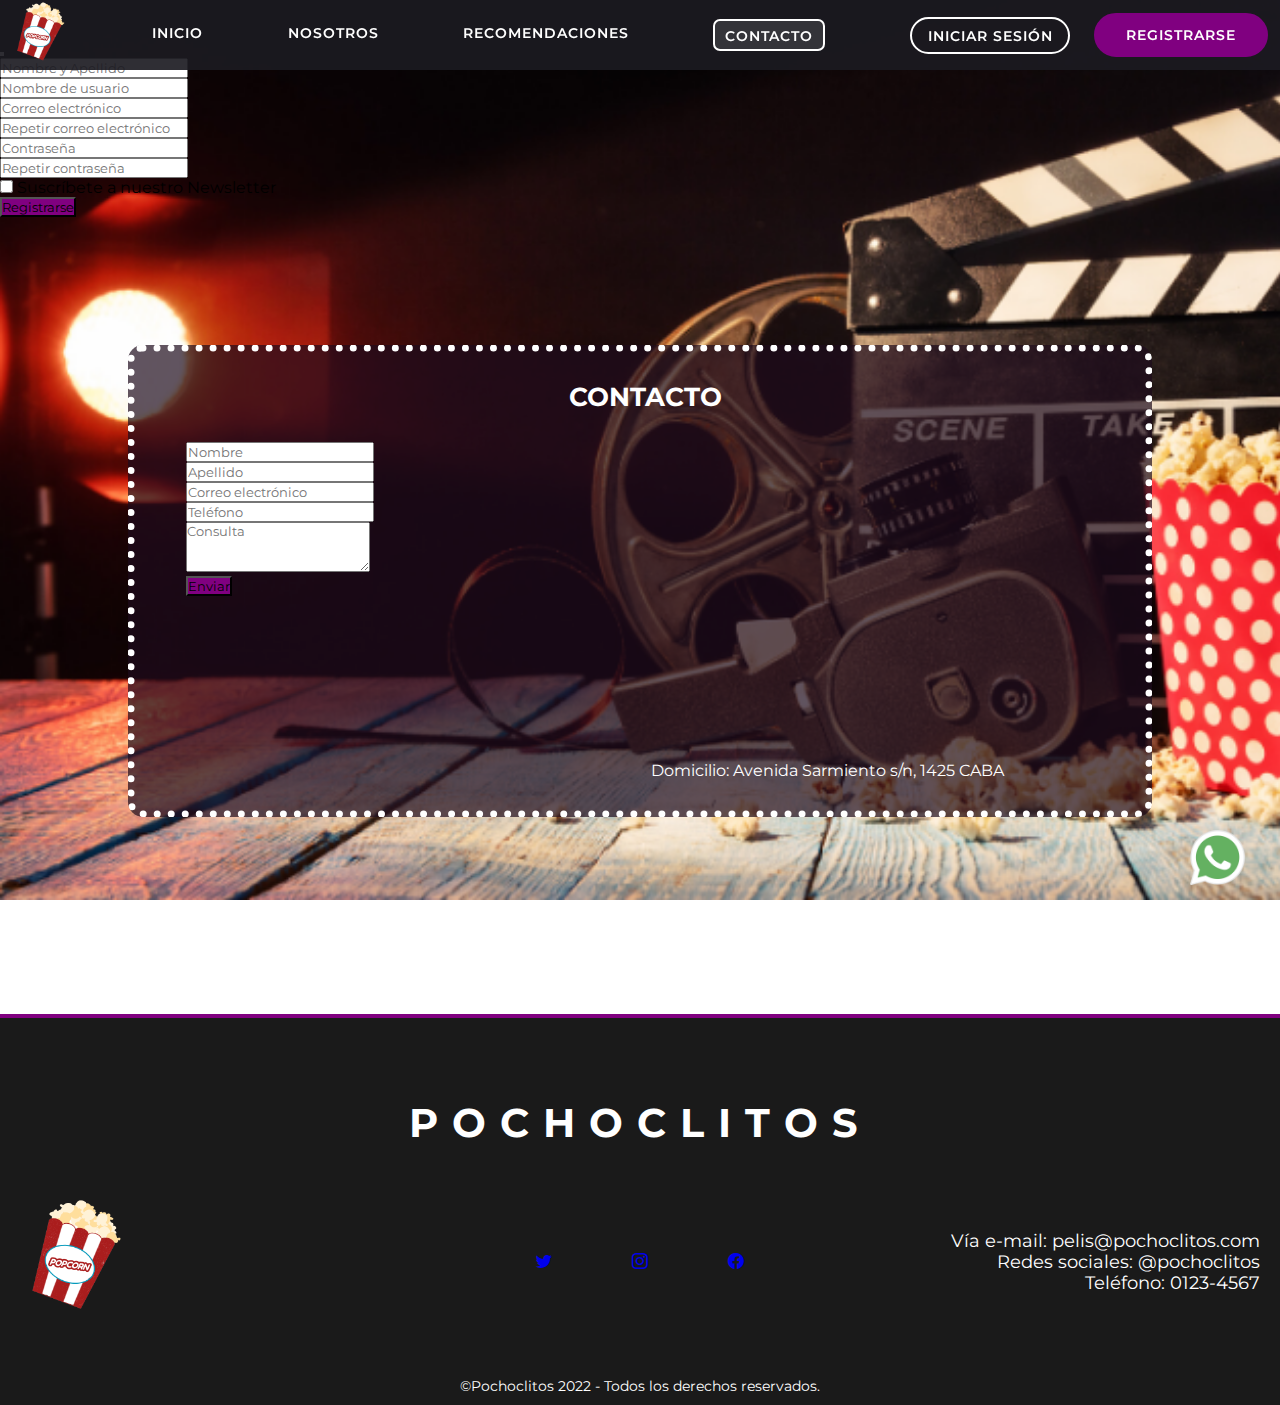
<file: pages/contact.html>
<!DOCTYPE html>
<html lang="en-AR">
<head>
    <meta charset="UTF-8">
    <meta http-equiv="X-UA-Compatible" content="IE=edge">
    <meta name="viewport" content="width=device-width, initial-scale=1.0">
    <meta name="keywords" content="blog, películas, cine, movie, series, recomendaciones, taquillero, tv, streaming, estrenos, acotres, actrices, reparto, críticas, clásicos, calificaciones, disney, hbo max, netflix, amazone prime, star plus, flow, paramount plus, crunchyroll, Acción, Aventuras, Ciencia Ficción, Comedia, Documental, Drama, Fantasía, Musical, Suspenso, Terror, Thriller, anime">
    <meta name="description" content="En Pochoclitos Blog encuentra las mejores recomendaciones de películas y series. Noticias, críticas, curiosidades e información de cine y las series del momento.">
    <meta name="author" content="Pochoclitos Blog">
    <link rel="icon" href="../images/icons/logo.png">
    <title>Contáctanos</title>
    <link rel="stylesheet" href="../css/contact.css">
    <link rel="preconnect" href="https://fonts.googleapis.com">
    <link rel="preconnect" href="https://fonts.gstatic.com" crossorigin>
    <link href="https://fonts.googleapis.com/css2?family=Montserrat:wght@100;200;300;400;500;600;700;800&family=Poppins:wght@300&display=swap" rel="stylesheet">
    <link href="https://cdn.jsdelivr.net/npm/bootstrap@5.2.2/dist/css/bootstrap.min.css" rel="stylesheet" integrity="sha384-Zenh87qX5JnK2Jl0vWa8Ck2rdkQ2Bzep5IDxbcnCeuOxjzrPF/et3URy9Bv1WTRi" crossorigin="anonymous">
    <link rel="stylesheet" href="https://cdn.jsdelivr.net/npm/bootstrap-icons@1.9.1/font/bootstrap-icons.css">
</head>

<body class="bg-body">
    <header class="container__header">
        <div class="nav__mobile-menu">
            <a href="#nav" class="open"><img class="open__img" src="../images/icons/menu2.png" alt="Menu"></a>
            <a href="../pages/login.html"><i class="login-icon bi bi-person-circle text-white fs-1"></i></a>
        </div>

        <nav id="nav" class="nav__container">
            <a href="#" class="close"><img src="../images/icons/close.png"  alt="Cerrar"></a>

            <ul class="nav__menu">
                <div>
                    <li><a href="../index.html"><img class="logo" id="inicio" src="../images/icons/logo.png" alt="Logo-pochoclitos"/></a> </li>
                </div>
                <li class="nav__menu-items"><a class="active" href="../index.html">INICIO</a></li>
                <li class="nav__menu-items"><a href="../pages/about-us.html">NOSOTROS</a></li>
                <li class="nav__menu-items"><a href="../pages/recommendation.html">RECOMENDACIONES</a></li>
                <li class="nav__menu-items nav__item-select"><a href="../pages/contact.html">CONTACTO</a></li>
                <div class="nav__login-register">
                    <li class="li__login"><a class="nav__menu-login" href="../pages/login.html">INICIAR SESIÓN</a></li>
                    <li class="nav__menu-register">
                        <!-- Button trigger modal -->
                        <button type="button" class="btn nav__menu-register text-white py-0 px-0 fw-semibold" data-bs-toggle="modal" data-bs-target="#staticBackdrop">
                            REGISTRARSE
                        </button>
                    </li>
                </div>
            </ul>
        </nav> 
    </header>

    <!-- Modal -->
    <div class="container">

        <div class="modal fade" id="staticBackdrop" data-bs-backdrop="static" data-bs-keyboard="false" tabindex="-1" aria-labelledby="staticBackdropLabel" aria-hidden="true">
            <div class="modal-dialog">
                <div class="modal-content">
                    <div class="modal-header">
                        <h1 class="modal-title fs-5 pt-3 text-dark" id="staticBackdropLabel">Registrarse:</h1>
                        <button type="button" class="btn-close" data-bs-dismiss="modal" aria-label="Close"></button>
                    </div>
                    <div class="modal-body">
                        <form>
                            <div class="row mb-3">
                                <div class="col-sm-10">
                                    <input type="text" class="form-control bg-secondary bg-opacity-25" required
                                        placeholder="Nombre y Apellido" aria-label="First name" name="name">
                                </div>
                            </div>

                            <div class="row mb-3">
                                <div class="col-sm-10">
                                    <input type="text" class="form-control bg-secondary bg-opacity-25" required
                                        placeholder="Nombre de usuario" aria-label="First name" name="user_name">
                                </div>
                            </div>

                            <div class="row mb-3">
                                <div class="col-sm-10">
                                    <input type="email" class="form-control bg-secondary bg-opacity-25" id="inputEmail3"
                                        placeholder="Correo electrónico" required name="e_mail">
                                </div>
                            </div>

                            <div class="row mb-3">
                                <div class="col-sm-10">
                                    <input type="email" class="form-control bg-secondary bg-opacity-25" id="inputEmail3"
                                        placeholder="Repetir correo electrónico" required name="user_e-mail">
                                </div>
                            </div>

                            <div class="row mb-3">
                                <div class="col-sm-10">
                                    <input type="password" class="form-control bg-secondary bg-opacity-25"
                                        id="inputPassword3" placeholder="Contraseña" required name="user_password">
                                </div>
                            </div>

                            <div class="row mb-3">
                                <div class="col-sm-10">
                                    <input type="password" class="form-control bg-secondary bg-opacity-25"
                                        id="inputPassword3" placeholder="Repetir contraseña" required name="user_password">
                                </div>
                            </div>

                            <div class="row mb-3">
                                <div class="col-12">
                                    <div class="form-chec custom-control custom-checkbox">
                                        <input class="form-check-input custom-control-input" type="checkbox"
                                            id="gridCheck" name="check-box_newsletter">
                                        <label class="form-check-label custom-control-label" for="gridCheck">
                                            Suscríbete a nuestro Newsletter
                                        </label>
                                    </div>
                                </div>
                            </div>
                            <button type="submit" class="btn btn-register text-white fw-normal">Registrarse</button>
                        </form>
                    </div>
                
                </div>
            </div>
        </div> 
    </div>


    <main>
        <div class="container__wpp-icon">

            <div class="container__contact">
                <h3 class="contact__title"><span class="letter-big">C</span>ontacto</h3>
                <div class="container__contact-flex">
                    <form class="contact__form">
                        <div class="row mb-3 mb-lg-3">
                            <div>
                                <input type="text" class="form-width form-control bg-light" placeholder="Nombre" aria-label="First name" required name="contact_name">
                            </div>
                        </div>

                        <div class="row mb-3 mb-lg-3">
                            <div>
                                <input type="text" class="form-width form-control bg-light" placeholder="Apellido" aria-label="Last name" required name="contact_last-name">
                            </div>
                        </div>

                        <div class="row mb-3 mb-lg-3">
                            <div>
                                <input type="email" class="form-control bg-light" id="inputEmail3" placeholder="Correo electrónico" required name="contact_email">
                            </div>
                        </div>

                        <div class="row mb-3 mb-lg-3">
                            <div>
                                <input type="number" class="form-control bg-light" id="inputNumber" placeholder="Teléfono" required name="contact_phone">
                            </div>
                        </div>     
                        
                        <div class="mb-3 mb-lg-3">
                            <div>
                                <textarea class="form-control" id="exampleFormControlTextarea1" placeholder="Consulta" rows="3" required name="contact_text"></textarea>
                            </div>
                        </div>

                        <div class="mb-3 lg-mb-0">
                            <button type="submit" class="btn btn-register text-white fw-normal">Enviar</button>
                        </div>
                    </form>

                    <div class="contact__adress">
                        <iframe class="contact__adress-map" src="https://www.google.com/maps/embed?pb=!1m16!1m12!1m3!1d105144.56531667229!2d-58.46895269566665!3d-34.559437474926604!2m3!1f0!2f0!3f0!3m2!1i1024!2i768!4f13.1!2m1!1splanetario!5e0!3m2!1ses-419!2sar!4v1666507886730!5m2!1ses-419!2sar" width="600" height="450" style="border:0;" allowfullscreen="" loading="lazy" referrerpolicy="no-referrer-when-downgrade"></iframe>
                        <p class="contact__adress-text">Domicilio: Avenida Sarmiento s/n, 1425 CABA</p>
                    </div>
                </div>
            </div>
            <a href="https://web.whatsapp.com/"><img class="wpp-icon" src="../images/icons/whatsapp.png" alt="Whatsapp"></a>
        </div>
    </main>

    <footer class="container__footer">
        <h2 class="footer__title">POCHOCLITOS</h2>
        <div class="footer__container-contact">
            <div class="footer__container-logo">
                <img class="footer__logo" src="../images/icons/logo.png" alt="Logo">
            </div>
            
            <div class="footer__icons">
                <a href="https://twitter.com/?lang=es"><i class="icon-redes bi bi-twitter text-white fs-1"></i></a>
                <a href="https://www.instagram.com/"><i class="icon-redes bi bi-instagram text-white fs-1"></i></a>
                <a href="https://www.facebook.com/"><i class="icon-redes bi bi-facebook text-white fs-1"></i></a>
            </div>
            <div class="footer__contact">
                <p>Vía e-mail: pelis@pochoclitos.com</p>
                <p>Redes sociales: @pochoclitos</p>
                <p>Teléfono: 0123-4567</p>
            </div>
        </div>
        <p class="footer__reserved">©Pochoclitos 2022 - Todos los derechos reservados.</p>
    </footer>

    <script src="https://cdn.jsdelivr.net/npm/bootstrap@5.2.2/dist/js/bootstrap.bundle.min.js" integrity="sha384-OERcA2EqjJCMA+/3y+gxIOqMEjwtxJY7qPCqsdltbNJuaOe923+mo//f6V8Qbsw3" crossorigin="anonymous"></script>
</body>
</html>
</file>
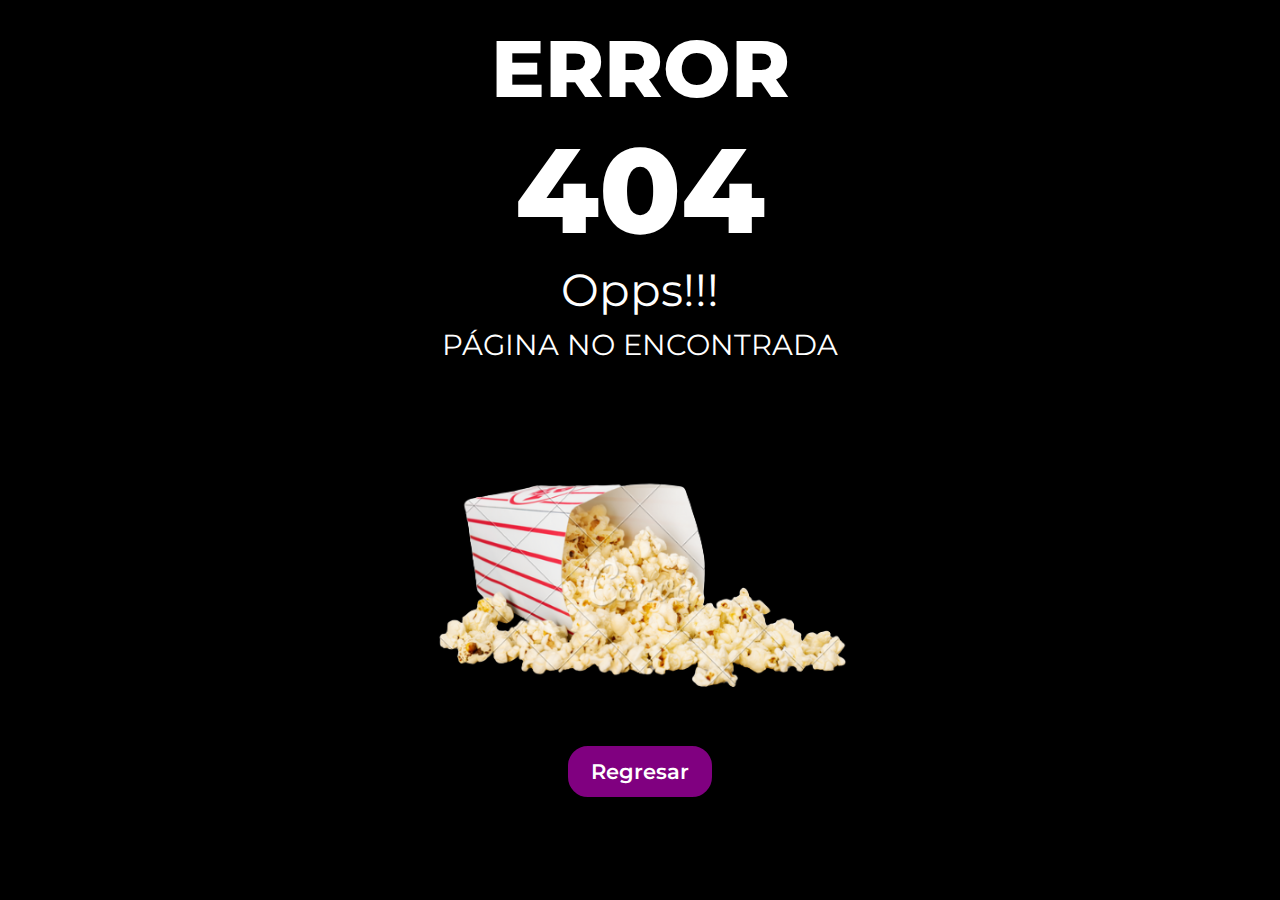
<file: pages/error-404.html>
<!DOCTYPE html>
<html lang="en-AR">
<head>
    <meta charset="UTF-8">
    <meta http-equiv="X-UA-Compatible" content="IE=edge">
    <meta name="viewport" content="width=device-width, initial-scale=1.0">
    <meta name="keywords" content="blog, películas, cine, movie, series, recomendaciones, taquillero, tv, streaming, estrenos, acotres, actrices, reparto, críticas, clásicos, calificaciones, disney, hbo max, netflix, amazone prime, star plus, flow, paramount plus, crunchyroll, Acción, Aventuras, Ciencia Ficción, Comedia, Documental, Drama, Fantasía, Musical, Suspenso, Terror, Thriller, anime">
    <meta name="description" content="En Pochoclitos Blog encuentra las mejores recomendaciones de películas y series. Noticias, críticas, curiosidades e información de cine y las series del momento.">
    <meta name="author" content="Pochoclitos Blog">
    <link rel="icon" href="../images/icons/logo.png">
    <title>Página no encontrada</title>
    <link rel="stylesheet" href="../css/error-404.css">
    <link rel="preconnect" href="https://fonts.googleapis.com">
    <link rel="preconnect" href="https://fonts.gstatic.com" crossorigin>
    <link href="https://fonts.googleapis.com/css2?family=Montserrat:wght@100;200;300;400;500;600;700;800&family=Poppins:wght@300&display=swap" rel="stylesheet">
    <link href="https://cdn.jsdelivr.net/npm/bootstrap@5.2.2/dist/css/bootstrap.min.css" rel="stylesheet" integrity="sha384-Zenh87qX5JnK2Jl0vWa8Ck2rdkQ2Bzep5IDxbcnCeuOxjzrPF/et3URy9Bv1WTRi" crossorigin="anonymous">
    <link rel="stylesheet" href="https://cdn.jsdelivr.net/npm/bootstrap-icons@1.9.1/font/bootstrap-icons.css">
</head>
<body>
    <body class="body">
        <section class="section">
            <div class="section__texts">
                <h1 class="error">ERROR</h1>
                <h2 class="number">404</h2>
                <h3 class="opps">Opps!!!</h3>
                <p class="not__found">PÁGINA NO ENCONTRADA</p>
            </div>
            <div class="section__image">
                <img class="section__image-img" src="../images/icons/error.png" alt="Imagen pochoclos">
            </div>
            <a class="inicio" href="../index.html">Regresar</a>
        </section>    
    </body>
</body>
</html>
</file>
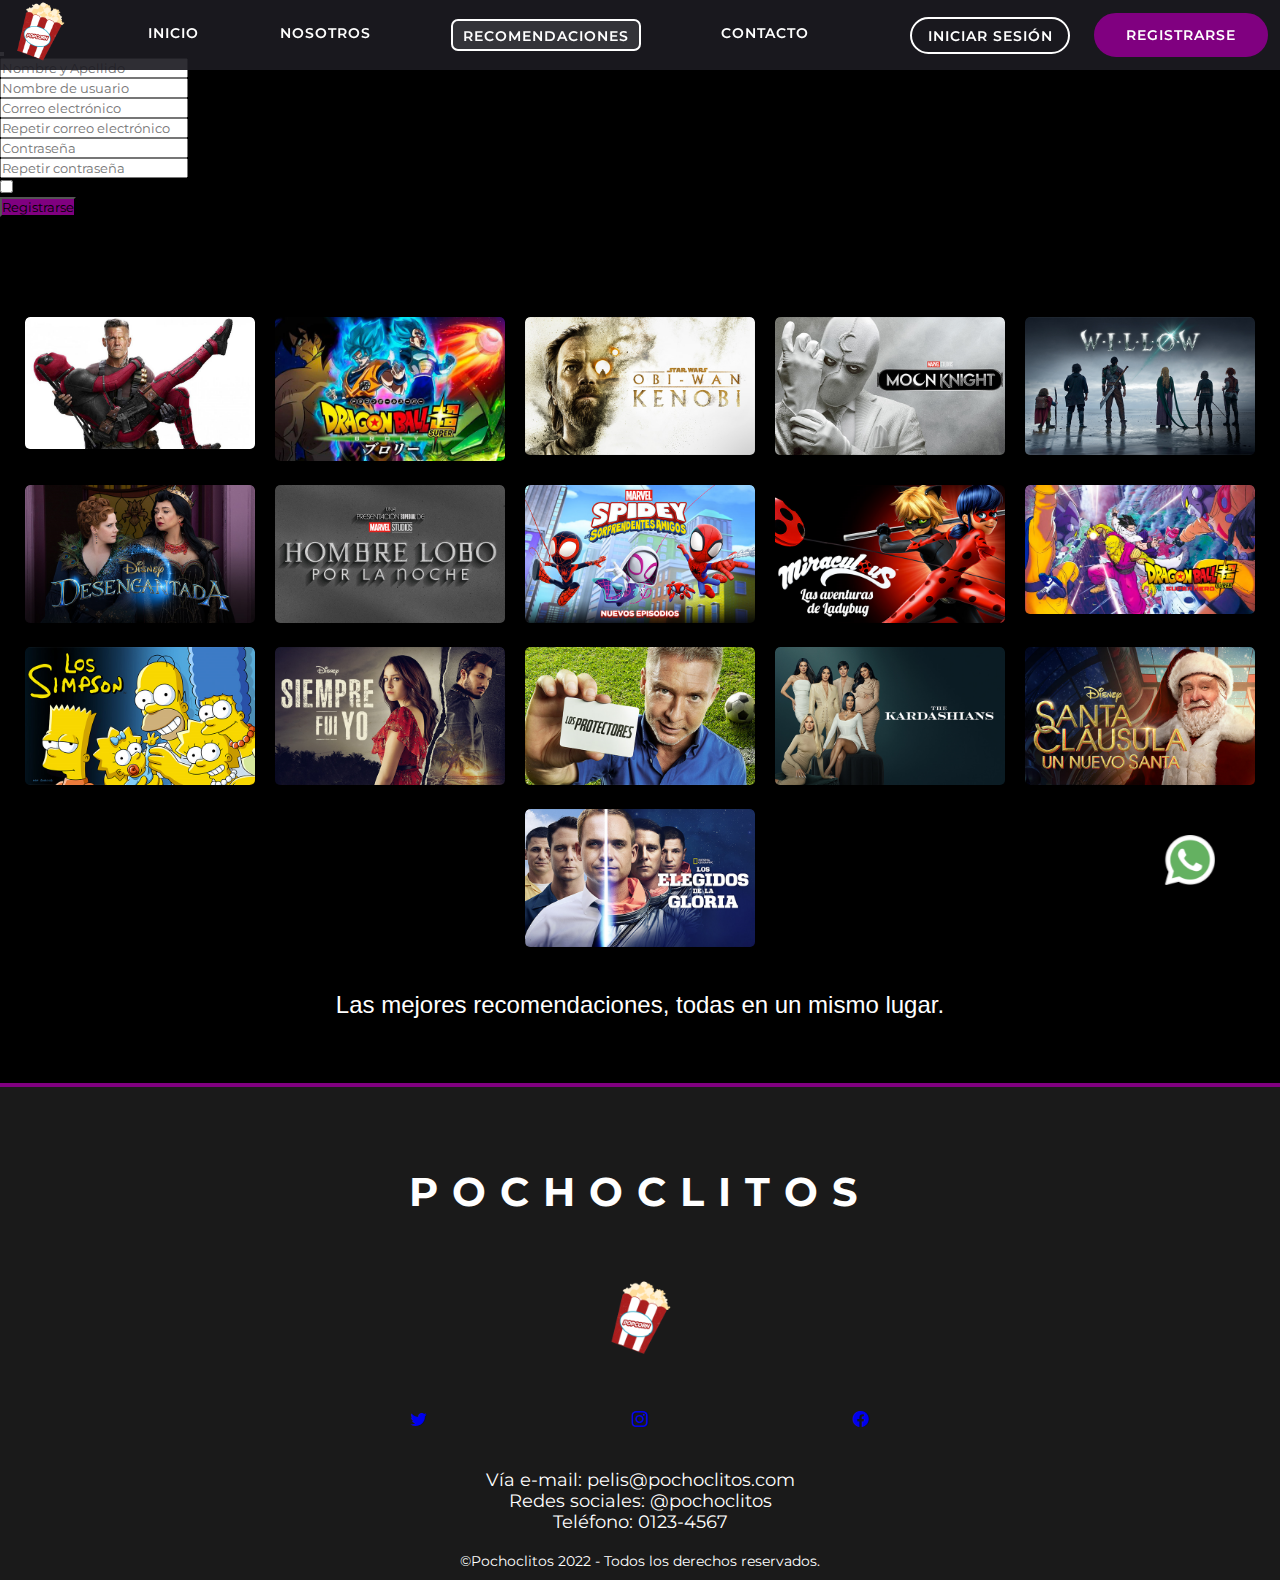
<file: pages/recommendation.html>
<!DOCTYPE html>
<html lang="en-AR">
    <head>
    <meta charset="UTF-8">
    <meta http-equiv="X-UA-Compatible" content="IE=edge">
    <meta name="viewport" content="width=device-width, initial-scale=1.0">
    <meta name="keywords"
        content="blog, películas, cine, movie, series, recomendaciones, taquillero, tv, streaming, estrenos, acotres, actrices, reparto, críticas, clásicos, calificaciones, disney, hbo max, netflix, amazone prime, star plus, flow, paramount plus, crunchyroll, Acción, Aventuras, Ciencia Ficción, Comedia, Documental, Drama, Fantasía, Musical, Suspenso, Terror, Thriller, anime">
    <meta name="description"
        content="En Pochoclitos Blog encuentra las mejores recomendaciones de películas y series. Noticias, críticas, curiosidades e información de cine y las series del momento.">
    <meta name="author" content="Pochoclitos Blog">
    <link rel="icon" href="../images/icons/logo.png">
    <title>Recomendaciones</title>
    <link rel="stylesheet" href="../css/recommendation.css">
    <link rel="preconnect" href="https://fonts.googleapis.com">
    <link rel="preconnect" href="https://fonts.gstatic.com" crossorigin>
    <link
        href="https://fonts.googleapis.com/css2?family=Montserrat:wght@100;200;300;400;500;600;700;800&family=Poppins:wght@300&display=swap"
        rel="stylesheet">
    <link href="https://cdn.jsdelivr.net/npm/bootstrap@5.2.2/dist/css/bootstrap.min.css" rel="stylesheet"
        integrity="sha384-Zenh87qX5JnK2Jl0vWa8Ck2rdkQ2Bzep5IDxbcnCeuOxjzrPF/et3URy9Bv1WTRi" crossorigin="anonymous">
    <link rel="stylesheet" href="https://cdn.jsdelivr.net/npm/bootstrap-icons@1.9.1/font/bootstrap-icons.css">
    </head>
    <body class="body">
    <header class="container__header">
        <div class="nav__mobile-menu">
            <a href="#nav" class="open">
                <i class="bi bi-list"></i>
            </a>
            <a href="../pages/login.html"><i class="login-icon bi bi-person-circle"></i></a>
        </div>

        <nav id="nav" class="nav__container">
            <a href="#" class="close">
                <img src="../images/icons/close.png" alt="Cerrar">
            </a>

            <ul class="nav__menu">
                <div>
                    <li><a href="../index.html"><img class="logo" id="inicio" src="../images/icons/logo.png"
                    alt="Logo-pochoclitos"></a> </li>
                </div>
                <li class="nav__menu-items "><a class="active" href="../index.html">INICIO</a></li>
                <li class="nav__menu-items"><a href="../pages/about-us.html">NOSOTROS</a></li>
                <li class="nav__menu-items nav__item-select"><a href="../pages/recommendation.html">RECOMENDACIONES</a></li>
                <li class="nav__menu-items item-contacto"><a href="contact.html">CONTACTO</a></li>
                <div class="nav__login-register">
                    <li class="li__login"><a class="nav__menu-login" href="../pages/login.html">INICIAR SESIÓN</a></li>
                    <li class="nav__menu-register">
                        <!-- Button trigger modal -->
                        <button type="button" class="btn nav__menu-register text-white py-0 px-0 fw-semibold"
                            data-bs-toggle="modal" data-bs-target="#staticBackdrop">
                            REGISTRARSE
                        </button>
                    </li>
                </div>
            </ul>
        </nav>
    </header>
    <!-- Modal -->
    <div class="container">
        <div class="modal fade" id="staticBackdrop" data-bs-backdrop="static" data-bs-keyboard="false" tabindex="-1"
            aria-labelledby="staticBackdropLabel" aria-hidden="true">
            <div class="modal-dialog">
                <div class="modal-content">
                    <div class="modal-header">
                        <h1 class="modal-title fs-5 pt-3" id="staticBackdropLabel">Registrarse:</h1>
                        <button type="button" class="btn-close" data-bs-dismiss="modal" aria-label="Close"></button>
                    </div>
                    <div class="modal-body">
                        <form>
                            <div class="row mb-3">
                                <div class="col-sm-10">
                                    <input type="text" class="form-control bg-secondary bg-opacity-25" required
                                        placeholder="Nombre y Apellido" aria-label="First name" name="name">
                                </div>
                            </div>

                            <div class="row mb-3">
                                <div class="col-sm-10">
                                    <input type="text" class="form-control bg-secondary bg-opacity-25" required
                                        placeholder="Nombre de usuario" aria-label="First name" name="user_name">
                                </div>
                            </div>

                            <div class="row mb-3">
                                <div class="col-sm-10">
                                    <input type="email" class="form-control bg-secondary bg-opacity-25" id="inputEmail3"
                                        placeholder="Correo electrónico" required name="e_mail">
                                </div>
                            </div>

                            <div class="row mb-3">
                                <div class="col-sm-10">
                                    <input type="email" class="form-control bg-secondary bg-opacity-25" id="inputEmail3"
                                        placeholder="Repetir correo electrónico" required name="user_e-mail">
                                </div>
                            </div>

                            <div class="row mb-3">
                                <div class="col-sm-10">
                                    <input type="password" class="form-control bg-secondary bg-opacity-25"
                                        id="inputPassword3" placeholder="Contraseña" required name="user_password">
                                </div>
                            </div>

                            <div class="row mb-3">
                                <div class="col-sm-10">
                                    <input type="password" class="form-control bg-secondary bg-opacity-25"
                                        id="inputPassword3" placeholder="Repetir contraseña" required name="user_password">
                                </div>
                            </div>

                            <div class="row mb-3">
                                <div class="col-12">
                                    <div class="form-chec custom-control custom-checkbox">
                                        <input class="form-check-input custom-control-input" type="checkbox"
                                            id="gridCheck" name="check-box_newsletter">
                                        <label class="form-check-label custom-control-label" for="gridCheck">
                                            Suscríbete a nuestro Newsletter
                                        </label>
                                    </div>
                                </div>
                            </div>
                            <button type="submit" class="btn btn-register text-white fw-normal">Registrarse</button>
                        </form>
                    </div>

                </div>
            </div>
        </div>
    </div>
    <div class="container__wpp-icon">
        <div class="container__sections">
            <div class="gallery">
                <div class="figure">
                    <img class="gallery__img" src="../images/images_gallery/img-gallery-1.png" alt="Imagen galería">
                    <a class="capa" href="../error-404.html">
                        <i class="bi bi-star-fill"></i>
                        <i class="bi bi-star-fill"></i>
                        <i class="bi bi-star-fill"></i>
                        <i class="bi bi-star-fill"></i>
                        <i class="bi bi-star-half"></i>
                    </a>
                </div>
                <div class="figure">
                    <img class="gallery__img" src="../images/images_gallery/img-gallery-2.png" alt="Imagen galería">
                    <a class="capa" href="./error-404.html">
                        <i class="bi bi-star-fill"></i>
                        <i class="bi bi-star-fill"></i>
                        <i class="bi bi-star-fill"></i>
                        <i class="bi bi-star-fill"></i>
                        <i class="bi bi-star-half"></i>
                    </a>
                </div>
                <div class="figure">
                    <img class="gallery__img" src="../images/images_gallery/img-gallery-3.png" alt="Imagen galería">
                    <a class="capa" href="./films/obi-wan-kenobi.html">
                        <i class="bi bi-star-fill"></i>
                        <i class="bi bi-star-fill"></i>
                        <i class="bi bi-star-fill"></i>
                        <i class="bi bi-star-fill"></i>
                        <i class="bi bi-star-half"></i>
                    </a>
                </div>
                <div class="figure">
                    <img class="gallery__img" src="../images/images_gallery/img-gallery-4.png" alt="Imagen galería">
                    <a class="capa" href="./films/moonknight.html">
                        <i class="bi bi-star-fill"></i>
                        <i class="bi bi-star-fill"></i>
                        <i class="bi bi-star-fill"></i>
                        <i class="bi bi-star-fill"></i>
                        <i class="bi bi-star-half"></i>
                    </a>
                </div>
                <div class="figure">
                    <img class="gallery__img" src="../images/images_gallery/img-gallery-5.png" alt="Imagen galería">
                    <a class="capa" href="./films/willow.html">
                        <i class="bi bi-star-fill"></i>
                        <i class="bi bi-star-fill"></i>
                        <i class="bi bi-star-fill"></i>
                        <i class="bi bi-star-fill"></i>
                        <i class="bi bi-star-half"></i>
                    </a>
                </div>
                <div class="figure">
                    <img class="gallery__img" src="../images/images_gallery/img-gallery-6.png" alt="Imagen galería">
                    <a class="capa" href="./error-404.html">
                        <i class="bi bi-star-fill"></i>
                        <i class="bi bi-star-fill"></i>
                        <i class="bi bi-star-fill"></i>
                        <i class="bi bi-star-fill"></i>
                        <i class="bi bi-star-half"></i>
                    </a>
                </div>
                <div class="figure">
                    <img class="gallery__img" src="../images/images_gallery/img-gallery-7.png" alt="Imagen galería">
                    <a class="capa" href="./films/hombre-lobo.html">
                        <i class="bi bi-star-fill"></i>
                        <i class="bi bi-star-fill"></i>
                        <i class="bi bi-star-fill"></i>
                        <i class="bi bi-star-fill"></i>
                        <i class="bi bi-star-half"></i>
                    </a>
                </div>
                <div class="figure">
                    <img class="gallery__img" src="../images/images_gallery/img-gallery-8.png" alt="Imagen galería">
                    <a class="capa" href="./error-404.html">
                        <i class="bi bi-star-fill"></i>
                        <i class="bi bi-star-fill"></i>
                        <i class="bi bi-star-fill"></i>
                        <i class="bi bi-star-fill"></i>
                        <i class="bi bi-star-half"></i>
                    </a>
                </div>
                <div class="figure">
                    <img class="gallery__img" src="../images/images_gallery/img-gallery-9.png" alt="Imagen galería">
                    <a class="capa" href="./error-404.html">
                        <i class="bi bi-star-fill"></i>
                        <i class="bi bi-star-fill"></i>
                        <i class="bi bi-star-fill"></i>
                        <i class="bi bi-star-fill"></i>
                        <i class="bi bi-star-half"></i>
                    </a>
                </div>
                <div class="figure">
                    <img class="gallery__img" src="../images/images_gallery/img-gallery-10.png" alt="Imagen galería">
                    <a class="capa" href="./error-404.html">
                        <i class="bi bi-star-fill"></i>
                        <i class="bi bi-star-fill"></i>
                        <i class="bi bi-star-fill"></i>
                        <i class="bi bi-star-fill"></i>
                        <i class="bi bi-star-half"></i>
                    </a>
                </div>
                <div class="figure">
                    <img class="gallery__img" src="../images/images_gallery/img-gallery-11.png" alt="Imagen galería">
                    <a class="capa" href="./error-404.html">
                        <i class="bi bi-star-fill"></i>
                        <i class="bi bi-star-fill"></i>
                        <i class="bi bi-star-fill"></i>
                        <i class="bi bi-star-fill"></i>
                        <i class="bi bi-star-half"></i>
                    </a>
                </div>
                <a class="figure" href="./error-404.html">
                    <img class="gallery__img" src="../images/images_gallery/img-gallery-12.png" alt="Imagen galería">
                    <div class="capa">
                        <i class="bi bi-star-fill"></i>
                        <i class="bi bi-star-fill"></i>
                        <i class="bi bi-star-fill"></i>
                        <i class="bi bi-star-fill"></i>
                        <i class="bi bi-star-half"></i>
                    </div>
                </a>
                <div class="figure">
                    <img class="gallery__img" src="../images/images_gallery/img-gallery-13.png" alt="Imagen galería">
                    <a class="capa" href="./error-404.html">
                        <i class="bi bi-star-fill"></i>
                        <i class="bi bi-star-fill"></i>
                        <i class="bi bi-star-half"></i>
                        <i class="bi bi-star"></i>
                        <i class="bi bi-star"></i>
                    </a>
                </div>
                <div class="figure">
                    <img class="gallery__img" src="../images/images_gallery/img-gallery-14.png" alt="Imagen galería">
                    <a class="capa" href="./error-404.html">
                        <i class="bi bi-star-fill"></i>
                        <i class="bi bi-star-fill"></i>
                        <i class="bi bi-star-half"></i>
                        <i class="bi bi-star"></i>
                        <i class="bi bi-star"></i>
                        
                    </a>
                </div>
                <div class="figure">
                    <img class="gallery__img" src="../images/images_gallery/img-gallery-15.png" alt="Imagen galería">
                    <a class="capa" href="./error-404.html">
                        <i class="bi bi-star-fill"></i>
                        <i class="bi bi-star-fill"></i>
                        <i class="bi bi-star-half"></i>
                        <i class="bi bi-star"></i>
                        <i class="bi bi-star"></i>
                        
                    </a>
                </div>
                <div class="figure figure--d-block">
                    <img class="gallery__img" src="../images/images_gallery/img-gallery-16.png" alt="Imagen galería">
                    <a class="capa" href="./error-404.html">
                        <i class="bi bi-star-fill"></i>
                        <i class="bi bi-star-fill"></i>
                        <i class="bi bi-star-half"></i>
                        <i class="bi bi-star"></i>
                        <i class="bi bi-star"></i>
                        
                    </a>
                </div>
            </div>
            <div class="gallery__text">
                <h2 class="gallery__text-title">Las mejores recomendaciones, todas en un mismo lugar.</h2>
            </div>
        </div>
        <a href="https://web.whatsapp.com/"><img class="wpp-icon" src="../images/icons/whatsapp.png" alt="Whatsapp"></a>
    </div>
    <footer class="container__footer">
        <h2 class="footer__title">POCHOCLITOS</h2>
        <div class="footer__container-contact">
            <div class="footer__container-logo">
                <img class="footer__logo" src="../images/icons/logo.png" alt="Logo">
            </div>

            <div class="footer__icons">
                <a href="https://twitter.com/?lang=es"><i class="icon-redes bi bi-twitter text-white fs-1"></i></a>
                <a href="https://www.instagram.com/"><i class="icon-redes bi bi-instagram text-white fs-1"></i></a>
                <a href="https://www.facebook.com/"><i class="icon-redes bi bi-facebook text-white fs-1"></i></a>
            </div>
            <div class="footer__contact">
                <p>Vía e-mail: pelis@pochoclitos.com</p>
                <p>Redes sociales: @pochoclitos</p>
                <p>Teléfono: 0123-4567</p>
            </div>
        </div>
        <p class="footer__reserved">©Pochoclitos 2022 - Todos los derechos reservados.</p>
    </footer>


    <script src="https://cdn.jsdelivr.net/npm/bootstrap@5.2.2/dist/js/bootstrap.bundle.min.js"
        integrity="sha384-OERcA2EqjJCMA+/3y+gxIOqMEjwtxJY7qPCqsdltbNJuaOe923+mo//f6V8Qbsw3"
        crossorigin="anonymous"></script>
    </body>
</html>
</file>
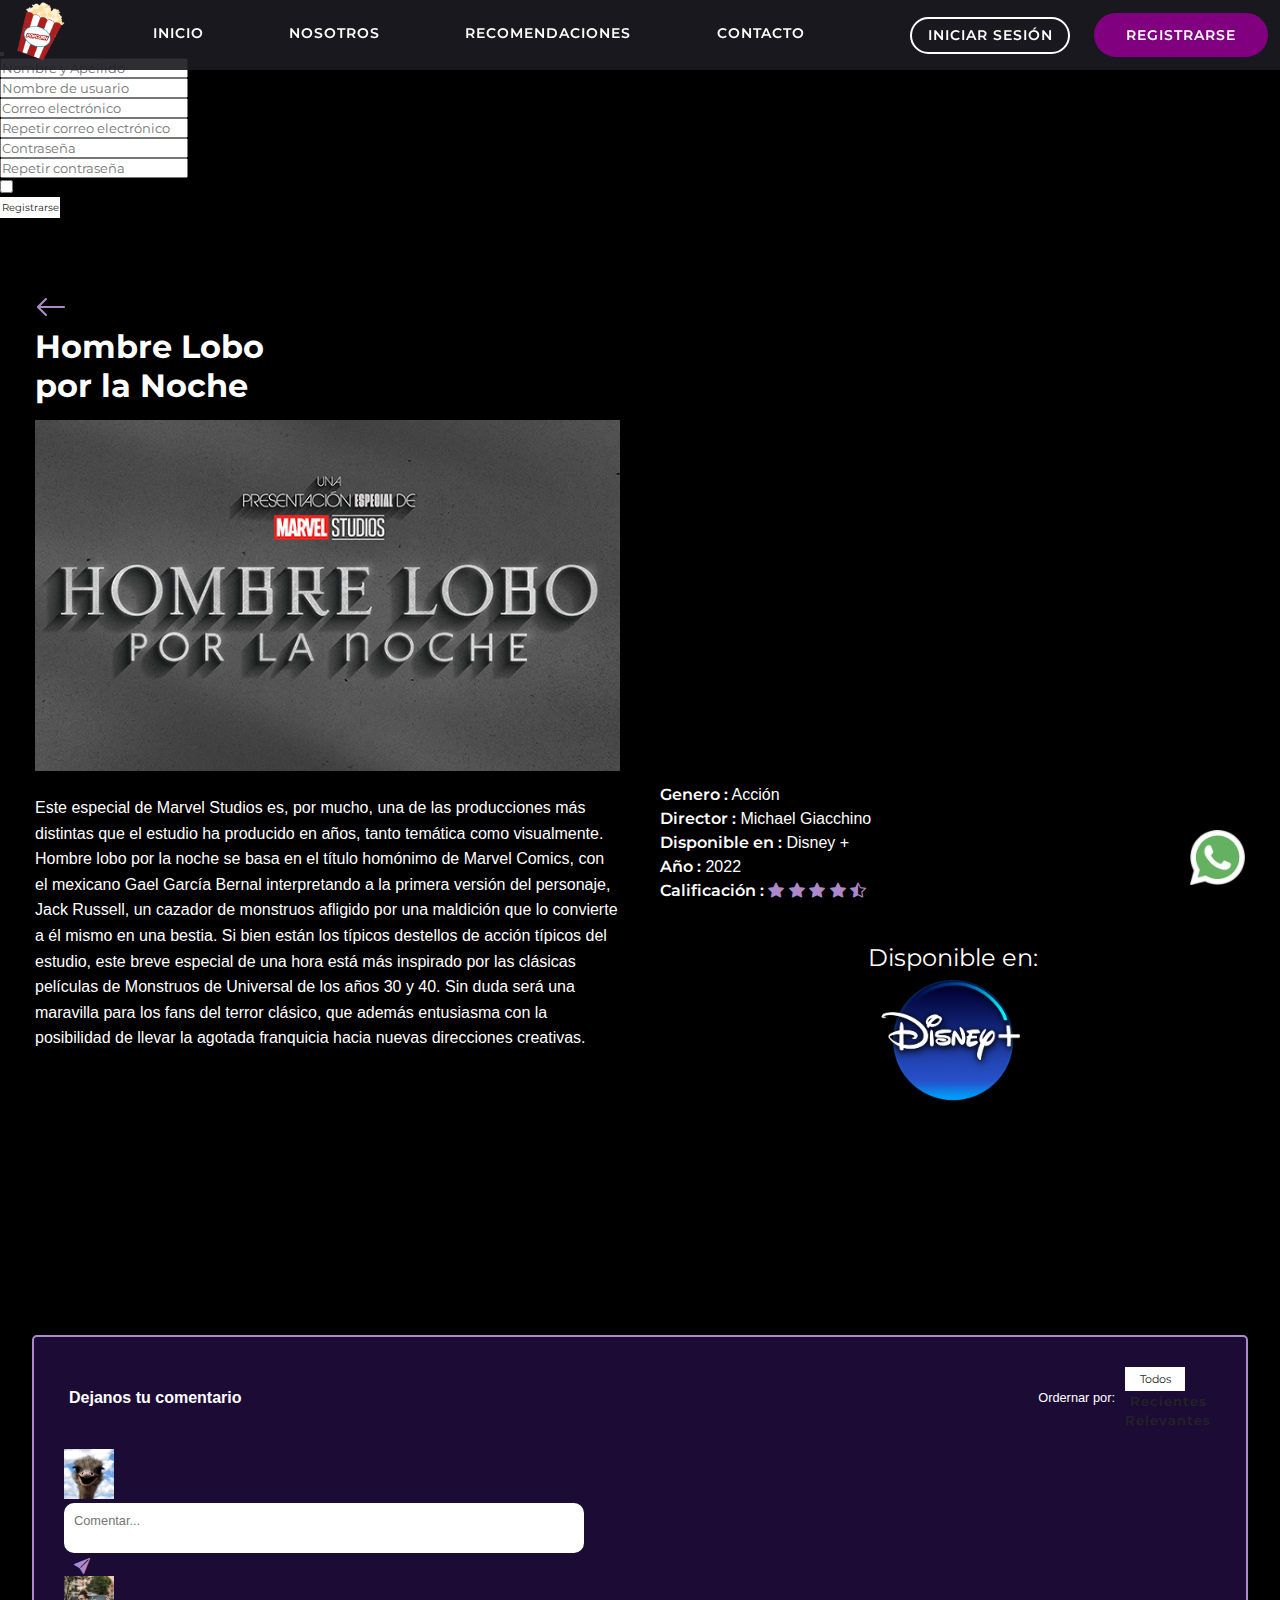
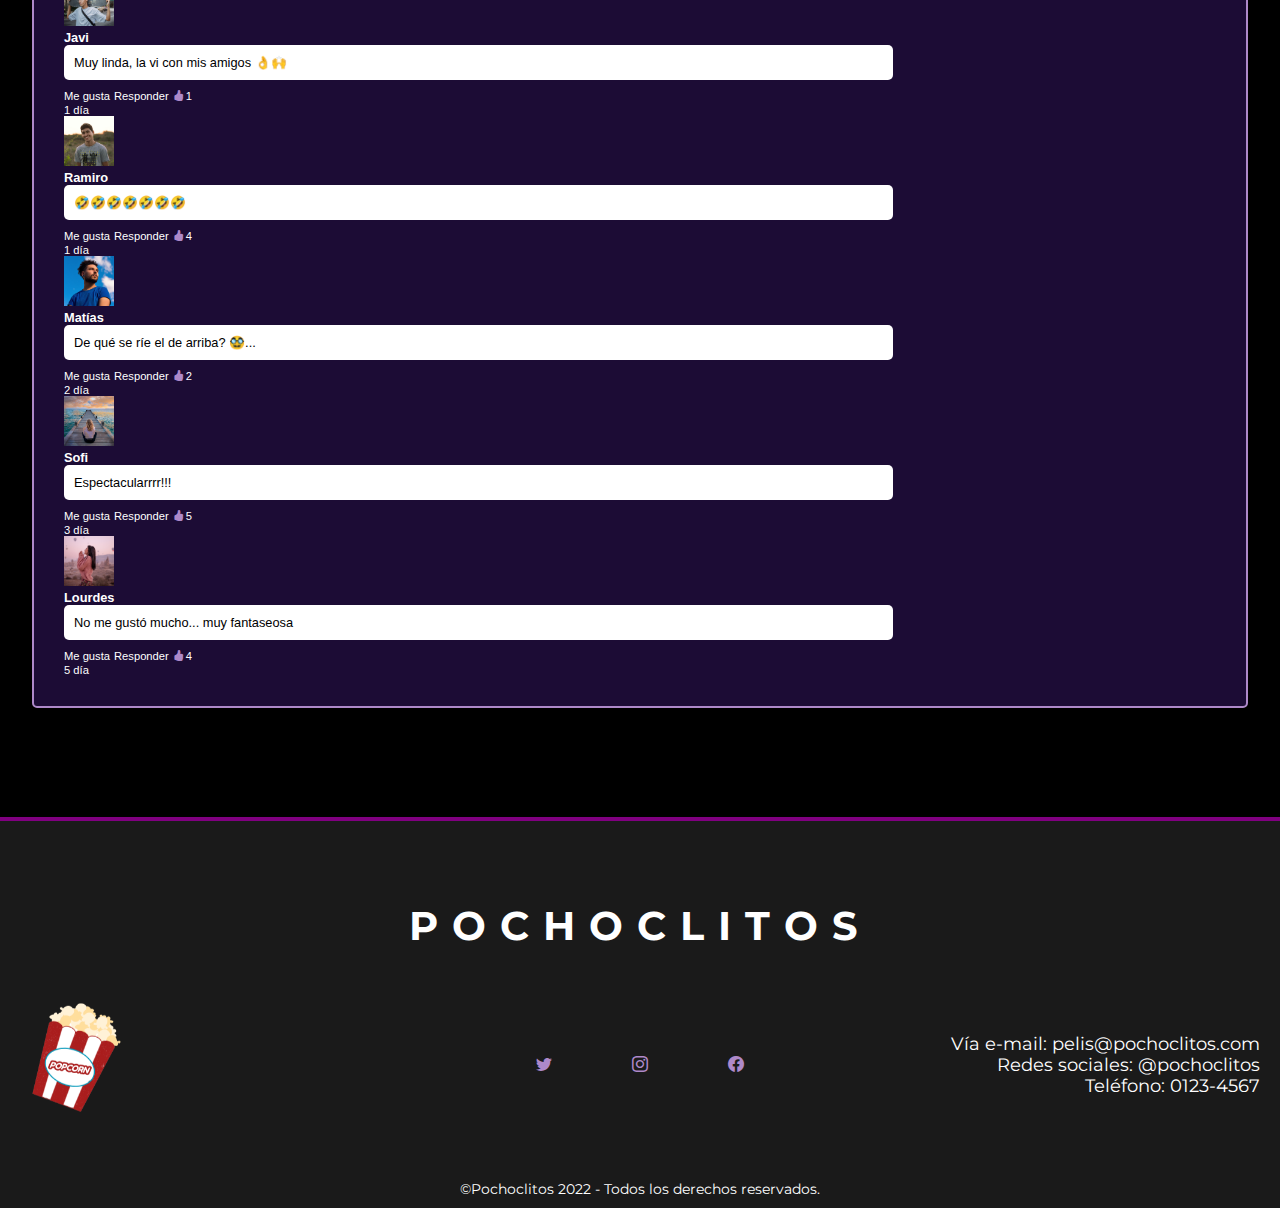
<file: pages/films/hombre-lobo.html>
<!DOCTYPE html>
<html lang="en-AR">
    <head>
    <meta charset="UTF-8">
    <meta http-equiv="X-UA-Compatible" content="IE=edge">
    <meta name="viewport" content="width=device-width, initial-scale=1.0">
    <meta name="keywords"
        content="blog, películas, cine, movie, series, recomendaciones, taquillero, tv, streaming, estrenos, acotres, actrices, reparto, críticas, clásicos, calificaciones, disney, hbo max, netflix, amazone prime, star plus, flow, paramount plus, crunchyroll, Acción, Aventuras, Ciencia Ficción, Comedia, Documental, Drama, Fantasía, Musical, Suspenso, Terror, Thriller, anime">
    <meta name="description"
        content="En Pochoclitos Blog encuentra las mejores recomendaciones de películas y series. Noticias, críticas, curiosidades e información de cine y las series del momento.">
    <meta name="author" content="Pochoclitos Blog">
    <link rel="icon" href="../../images/icons/logo.png">
    <title>Hombre Lobo por la Noche</title>
    <link rel="stylesheet" href="../../css/flims/hombre-lobo.css">
    <link rel="preconnect" href="https://fonts.googleapis.com">
    <link rel="preconnect" href="https://fonts.gstatic.com" crossorigin>
    <link
        href="https://fonts.googleapis.com/css2?family=Montserrat:wght@100;200;300;400;500;600;700;800&family=Poppins:wght@300&display=swap"
        rel="stylesheet">
    <link href="https://cdn.jsdelivr.net/npm/bootstrap@5.2.2/dist/css/bootstrap.min.css" rel="stylesheet"
        integrity="sha384-Zenh87qX5JnK2Jl0vWa8Ck2rdkQ2Bzep5IDxbcnCeuOxjzrPF/et3URy9Bv1WTRi" crossorigin="anonymous">
    <link rel="stylesheet" href="https://cdn.jsdelivr.net/npm/bootstrap-icons@1.9.1/font/bootstrap-icons.css">
    </head>
    <body class="body">
    <header class="container__header">
        <div class="nav__mobile-menu">
            <a href="#nav" class="open">
                <i class="bi bi-list"></i>
            </a>
            <a href="/pages/login.html"><i class="login-icon bi bi-person-circle"></i></a>
        </div>

        <nav id="nav" class="nav__container">
            <a href="#" class="close">
                <img src="../../images/icons/close.png" alt="Cerrar">
            </a>

            <ul class="nav__menu">
                <div>
                    <li><a href="/index.html"><img class="logo" id="inicio" src="../../images/icons/logo.png" alt="Logo-pochoclitos"></a> </li>
                </div>
                <li class="nav__menu-items"><a class="active" href="../../index.html">INICIO</a></li>
                <li class="nav__menu-items"><a href="../../pages/about-us.html">NOSOTROS</a></li>
                <li class="nav__menu-items"><a href="../../pages/recommendation.html">RECOMENDACIONES</a></li>
                <li class="nav__menu-items item-contacto"><a href="../../pages/contact.html">CONTACTO</a></li>
                <div class="nav__login-register">
                    <li class="li__login"><a class="nav__menu-login" href="../../pages/login.html">INICIAR SESIÓN</a></li>
                    <li class="nav__menu-register">
                        <!-- Button trigger modal -->
                        <button type="button" class="btn-d nav__menu-register text-white py-0 px-0 fw-semibold"
                            data-bs-toggle="modal" data-bs-target="#staticBackdrop">
                            REGISTRARSE
                        </button>
                    </li>
                </div>
            </ul>
        </nav>
    </header>
    <!-- Modal -->
    <div class="container">
        <div class="modal fade" id="staticBackdrop" data-bs-backdrop="static" data-bs-keyboard="false" tabindex="-1"
            aria-labelledby="staticBackdropLabel" aria-hidden="true">
            <div class="modal-dialog">
                <div class="modal-content">
                    <div class="modal-header">
                        <h1 class="modal-title fs-5 pt-3" id="staticBackdropLabel">Registrarse:</h1>
                        <button type="button" class="btn-close" data-bs-dismiss="modal" aria-label="Close"></button>
                    </div>
                    <div class="modal-body">
                        <form>
                            <div class="row mb-3">
                                <div class="col-sm-10">
                                    <input type="text" class="form-control bg-secondary bg-opacity-25" required
                                        placeholder="Nombre y Apellido" aria-label="First name" name="name">
                                </div>
                            </div>

                            <div class="row mb-3">
                                <div class="col-sm-10">
                                    <input type="text" class="form-control bg-secondary bg-opacity-25" required
                                        placeholder="Nombre de usuario" aria-label="First name" name="user_name">
                                </div>
                            </div>

                            <div class="row mb-3">
                                <div class="col-sm-10">
                                    <input type="email" class="form-control bg-secondary bg-opacity-25" id="inputEmail3"
                                        placeholder="Correo electrónico" required name="e_mail">
                                </div>
                            </div>

                            <div class="row mb-3">
                                <div class="col-sm-10">
                                    <input type="email" class="form-control bg-secondary bg-opacity-25" id="inputEmail3"
                                        placeholder="Repetir correo electrónico" required name="user_e-mail">
                                </div>
                            </div>

                            <div class="row mb-3">
                                <div class="col-sm-10">
                                    <input type="password" class="form-control bg-secondary bg-opacity-25"
                                        id="inputPassword3" placeholder="Contraseña" required name="user_password">
                                </div>
                            </div>

                            <div class="row mb-3">
                                <div class="col-sm-10">
                                    <input type="password" class="form-control bg-secondary bg-opacity-25"
                                        id="inputPassword3" placeholder="Repetir contraseña" required name="user_password">
                                </div>
                            </div>

                            <div class="row mb-3">
                                <div class="col-12">
                                    <div class="form-chec custom-control custom-checkbox">
                                        <input class="form-check-input custom-control-input" type="checkbox"
                                            id="gridCheck" name="check-box_newsletter">
                                        <label class="form-check-label custom-control-label" for="gridCheck">
                                            Suscríbete a nuestro Newsletter
                                        </label>
                                    </div>
                                </div>
                            </div>
                            <button type="submit" class="btn btn-register text-white fw-normal">Registrarse</button>
                        </form>
                    </div>

                </div>
            </div>
        </div>
    </div>
    <div class="container__wpp-icon">
        <section class="section">
            <div class="section__leading leading">
                <div class="leading__back">
                    <a class="leading__back--btn" href="../../index.html">
                        <i class="bi bi-arrow-left"></i>
                    </a>
                </div>
                <h1 class="section__leading--title">
                    Hombre Lobo <br> por la Noche
                </h1>
                <img class="section__leading--img" src="../../images/hombre_lobo/hombre-lobo.png" alt="Foto Hombre Lobo por la Noche">
                <p class="section__leading--description">
                    Este especial de Marvel Studios es, por mucho, una de las producciones más distintas que el estudio ha producido en años, tanto temática como visualmente. Hombre lobo por la noche se basa en el título homónimo de Marvel Comics, con el mexicano Gael García Bernal interpretando a la primera versión del personaje, Jack Russell, un cazador de monstruos afligido por una maldición que lo convierte a él mismo en una bestia. Si bien están los típicos destellos de acción típicos del estudio, este breve especial de una hora está más inspirado por las clásicas películas de Monstruos de Universal de los años 30 y 40. Sin duda será una maravilla para los fans del terror clásico, que además entusiasma con la posibilidad de llevar la agotada franquicia hacia nuevas direcciones creativas.
                </p>
            </div>
            <div class="section__trailer">
                <iframe class="section__trailer--video" width="560" height="315" src="https://www.youtube.com/embed/83Kz1-nNxiI" title="YouTube video player" frameborder="0" allow="accelerometer; autoplay; clipboard-write; encrypted-media; gyroscope; picture-in-picture" allowfullscreen>
                </iframe>
            <div class="section__trailer--stats stats">
                <ul class="stats__list">
                    <li class="stats__list--item item">
                        <span class="item__title--decorate">Genero :</span> Acción
                    </li>
                    <li class="stats__list--item">
                        <span class="item__title--decorate">Director :</span> Michael Giacchino
                    </li>
                    <li class="stats__list--item">
                        <span class="item__title--decorate">Disponible en :</span> Disney +
                    </li>
                    <li class="stats__list--item">
                        <span class="item__title--decorate">Año :</span> 2022
                    </li>
                    <li class="stats__list--item">
                        <span class="item__title--decorate">Calificación :</span> 
                        <i class="bi bi-star-fill"></i>
                        <i class="bi bi-star-fill"></i>
                        <i class="bi bi-star-fill"></i>
                        <i class="bi bi-star-fill"></i>
                        <i class="bi bi-star-half"></i>
                    </li>
                </ul>
            </div>
                <div class="section__trailer--plataform plataform">
                    <p class="plataform__title">Disponible en:</p>
                    <a href="https://www.disneyplus.com/es-ar" target="_blank"><img class="plataform__img" src="../../images/plataform/plataform-img.png" alt="Logo de disney plus"></a>
                </div>
            </div>
        </section>
        <section class="section__feedback">
            <div class="section__trailer--comments comments">
                <div class="comments__header">
                    <h4 class="comments__header--title">
                        Dejanos tu comentario
                    </h4>
                    <div class="comments__header--order order">
                        <p class="order__title">
                            Ordernar por:
                        </p>
                        <div class="btn-group" role="group">
                            <button type="button" class="btn btn-primary dropdown-toggle px-2" data-bs-toggle="dropdown" aria-expanded="false">
                                Todos
                            </button>
                            <ul class="dropdown-menu">
                                <li>
                                    <a href="../error-404.html" class="dropdown-item">
                                        Recientes
                                    </a>
                                </li>
                                <li>
                                    <a href="../error-404.html" class="dropdown-item">
                                        Relevantes
                                    </a>
                                </li>
                            </ul>
                        </div>
                    </div>
                </div>
                <div class="container__comments comments">
                    <div class="row p-0 m-0 comments__row">
                        <div class="col-12 p-0 my-3 comments__col">
                            <div class="form__media media d-flex">
                                <img class="media__image rounded-circle" src="../../images/coments_users/foto-user.png" alt="user" width="50" height="50">
                                <form class="media__form media d-flex">
                                    <textarea class="media__input" type="text" placeholder="Comentar..." ></textarea>
                                    <a href="../error-404.html" class="media__boton border-0 bg-transparent m-auto">
                                    <i class="bi bi-send-fill"></i>
                                    </a>
                                </form>
                            </div>
                        </div>
                        <div class="col-12 p-0 my-2 comments__col">
                            <div class="form__media media d-flex align-items-start">
                                <img class="media__image rounded-circle" src="../../images/coments_users/user-1.png" alt="user" width="50" height="50">
                                <div class="media__body">
                                    <p class="media__body--name">Javi</p>
                                    <p class="media__body--comment">
                                        Muy linda, la vi con mis amigos 👌🙌
                                    </p>
                                    <div class="media__body-btns btns text-right d-flex">
                                        <a href="../error-404.html" class="btns__btn--like ms-2">Me gusta</a>
                                        <a href="../error-404.html" class="btns__btn--answe ms-2">Responder</a>
                                        <i class="bi bi-hand-thumbs-up-fill ms-2"><span class="span__likes">1</span></i>
                                        <p class="btns__btn--day ms-3">1 día</p>
                                    </div>
                                </div>
                            </div>
                        </div>
                        <div class="col-12 p-0 my-2 comments__col">
                            <div class="form__media media d-flex align-items-start">
                                <img class="media__image rounded-circle" src="../../images/coments_users/user-2.png" alt="user" width="50" height="50">
                                <div class="media__body">
                                    <p class="media__body--name">Ramiro</p>
                                    <p class="media__body--comment">
                                        🤣🤣🤣🤣🤣🤣🤣
                                    </p>
                                    <div class="media__body-btns btns text-right d-flex">
                                        <a href="../error-404.html" class="btns__btn--like ms-2">Me gusta</a>
                                        <a href="../error-404.html" class="btns__btn--answe ms-2">Responder</a>
                                        <i class="bi bi-hand-thumbs-up-fill ms-2"><span class="span__likes">4</span></i>
                                        <p class="btns__btn--day ms-3">1 día</p>
                                    </div>
                                </div>
                            </div>
                        </div>
                        <div class="col-12 p-0 my-2 comments__col">
                            <div class="form__media media d-flex align-items-start">
                                <img class="media__image rounded-circle" src="../../images/coments_users/user-3.png" alt="user" width="50" height="50">
                                <div class="media__body">
                                    <p class="media__body--name">Matías</p>
                                    <p class="media__body--comment">
                                        De qué se ríe el de arriba? 🥸...                            
                                    </p>
                                    <div class="media__body-btns btns text-right d-flex">
                                        <a href="../error-404.html" class="btns__btn--like ms-2">Me gusta</a>
                                        <a href="../error-404.html" class="btns__btn--answe ms-2">Responder</a>
                                        <i class="bi bi-hand-thumbs-up-fill ms-2"><span class="span__likes">2</span></i>
                                        <p class="btns__btn--day ms-3">2 día</p>
                                    </div>
                                </div>
                            </div>
                        </div>
                        <div class="col-12 p-0 my-2 comments__col">
                            <div class="form__media media d-flex align-items-start">
                                <img class="media__image rounded-circle" src="../../images/coments_users/user-4.png" alt="user" width="50" height="50">
                                <div class="media__body">
                                    <p class="media__body--name">Sofi</p>
                                    <p class="media__body--comment">
                                        Espectacularrrr!!!                                                                 
                                    </p>
                                    <div class="media__body-btns btns text-right d-flex">
                                        <a href="../error-404.html" class="btns__btn--like ms-2">Me gusta</a>
                                        <a href="../error-404.html" class="btns__btn--answe ms-2">Responder</a>
                                        <i class="bi bi-hand-thumbs-up-fill ms-2"><span class="span__likes">5</span></i>
                                        <p class="btns__btn--day ms-3">3 día</p>
                                    </div>
                                </div>
                            </div>
                        </div>
                        <div class="col-12 p-0 my-2 comments__col">
                            <div class="form__media media d-flex align-items-start">
                                <img class="media__image rounded-circle" src="../../images/coments_users/user-5.png" alt="user" width="50" height="50">
                                <div class="media__body">
                                    <p class="media__body--name">Lourdes</p>
                                    <p class="media__body--comment">
                                        No me gustó mucho... muy fantaseosa
                                    </p>
                                    <div class="media__body-btns btns text-right d-flex">
                                        <a href="../error-404.html" class="btns__btn--like ms-2">Me gusta</a>
                                        <a href="../error-404.html" class="btns__btn--answe ms-2">Responder</a>
                                        <i class="bi bi-hand-thumbs-up-fill ms-2"><span class="span__likes">4</span></i>
                                        <p class="btns__btn--day ms-3">5 día</p>
                                    </div>
                                </div>
                            </div>
                        </div>
                    </div>
                </div>
            </div>
        </section>
        <a href="https://web.whatsapp.com/"><img class="wpp-icon" src="/images/icons/whatsapp.png" alt="Whatsapp"></a>
    </div>
    <footer class="container__footer">
        <h2 class="footer__title">POCHOCLITOS</h2>
        <div class="footer__container-contact">
            <div class="footer__container-logo">
                <img class="footer__logo" src="/images/icons/logo.png" alt="Logo">
            </div>

            <div class="footer__icons">
                <a href="https://twitter.com/?lang=es"><i class="icon-redes bi bi-twitter text-white fs-1"></i></a>
                <a href="https://www.instagram.com/"><i class="icon-redes bi bi-instagram text-white fs-1"></i></a>
                <a href="https://www.facebook.com/"><i class="icon-redes bi bi-facebook text-white fs-1"></i></a>
            </div>
            <div class="footer__contact">
                <p>Vía e-mail: pelis@pochoclitos.com</p>
                <p>Redes sociales: @pochoclitos</p>
                <p>Teléfono: 0123-4567</p>
            </div>
        </div>
        <p class="footer__reserved">©Pochoclitos 2022 - Todos los derechos reservados.</p>
    </footer>


    <script src="https://cdn.jsdelivr.net/npm/bootstrap@5.2.2/dist/js/bootstrap.bundle.min.js"
        integrity="sha384-OERcA2EqjJCMA+/3y+gxIOqMEjwtxJY7qPCqsdltbNJuaOe923+mo//f6V8Qbsw3"
        crossorigin="anonymous"></script>
    </body>
</html>
</file>
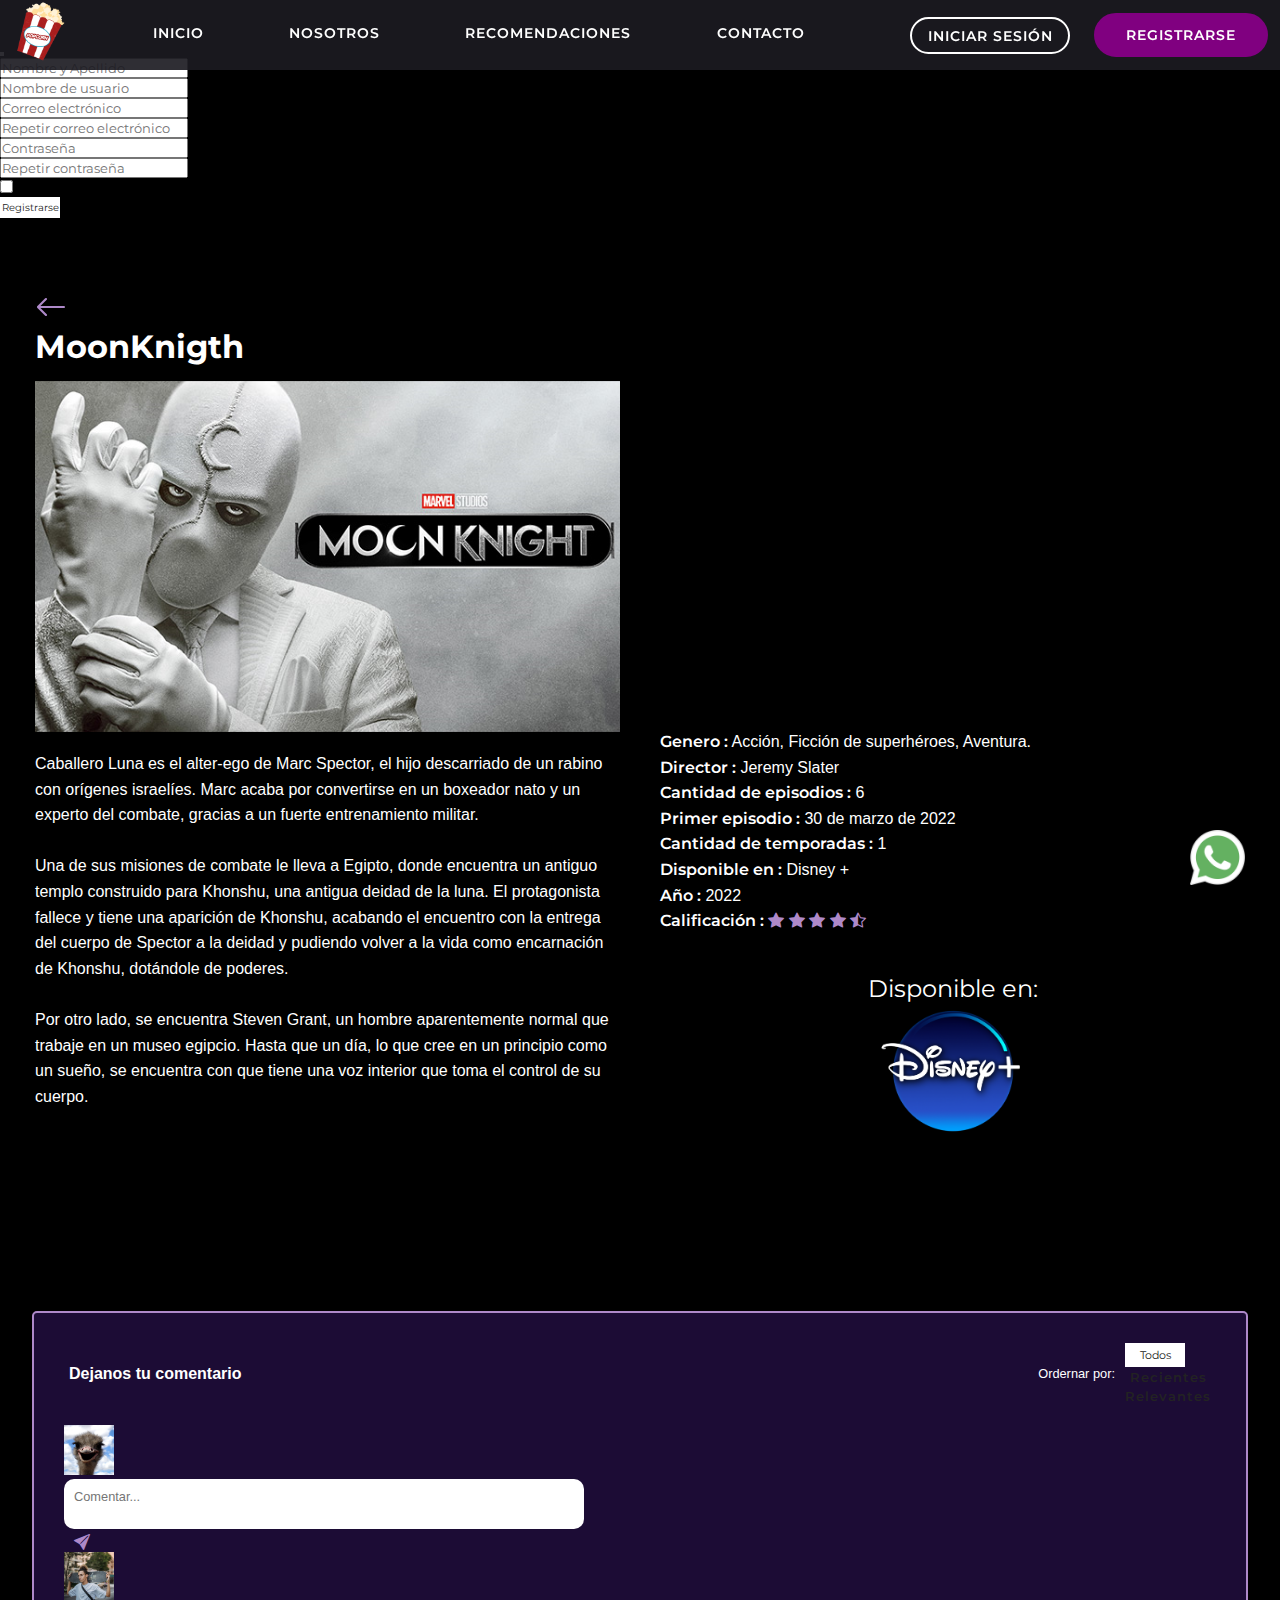
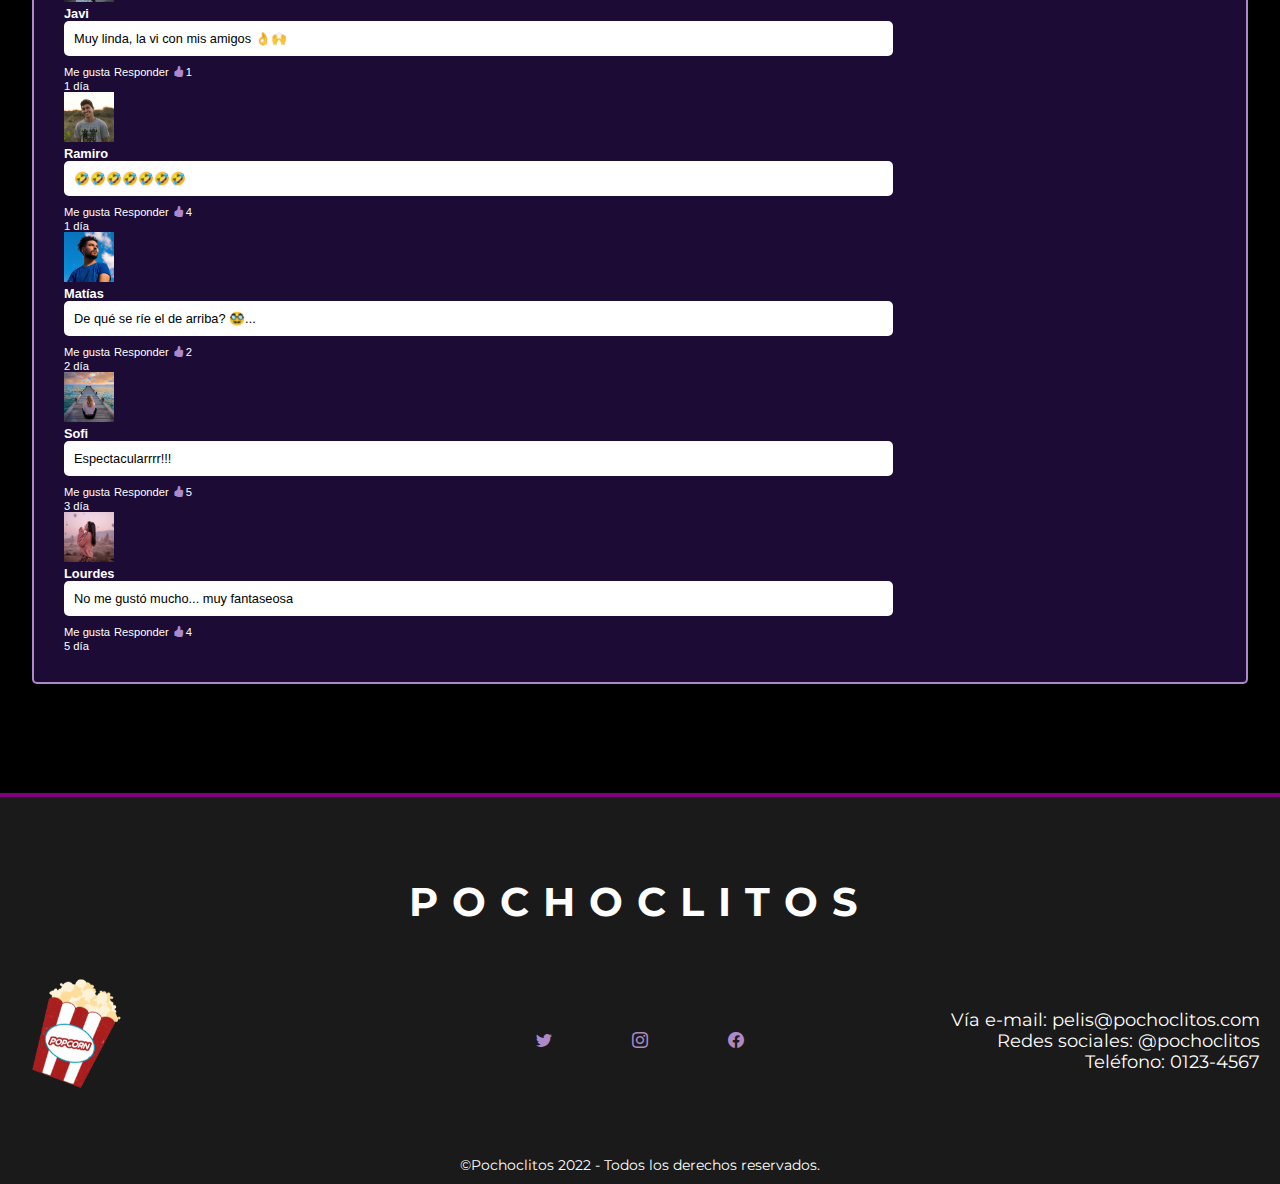
<file: pages/films/moonknight.html>
<!DOCTYPE html>
<html lang="en-AR">
    <head>
    <meta charset="UTF-8">
    <meta http-equiv="X-UA-Compatible" content="IE=edge">
    <meta name="viewport" content="width=device-width, initial-scale=1.0">
    <meta name="keywords"
        content="blog, películas, cine, movie, series, recomendaciones, taquillero, tv, streaming, estrenos, acotres, actrices, reparto, críticas, clásicos, calificaciones, disney, hbo max, netflix, amazone prime, star plus, flow, paramount plus, crunchyroll, Acción, Aventuras, Ciencia Ficción, Comedia, Documental, Drama, Fantasía, Musical, Suspenso, Terror, Thriller, anime">
    <meta name="description"
        content="En Pochoclitos Blog encuentra las mejores recomendaciones de películas y series. Noticias, críticas, curiosidades e información de cine y las series del momento.">
    <meta name="author" content="Pochoclitos Blog">
    <link rel="icon" href="../../images/icons/logo.png">
    <title>MoonKnigth</title>
    <link rel="stylesheet" href="../../css/flims/moonknight.css">
    <link rel="preconnect" href="https://fonts.googleapis.com">
    <link rel="preconnect" href="https://fonts.gstatic.com" crossorigin>
    <link
        href="https://fonts.googleapis.com/css2?family=Montserrat:wght@100;200;300;400;500;600;700;800&family=Poppins:wght@300&display=swap"
        rel="stylesheet">
    <link href="https://cdn.jsdelivr.net/npm/bootstrap@5.2.2/dist/css/bootstrap.min.css" rel="stylesheet"
        integrity="sha384-Zenh87qX5JnK2Jl0vWa8Ck2rdkQ2Bzep5IDxbcnCeuOxjzrPF/et3URy9Bv1WTRi" crossorigin="anonymous">
    <link rel="stylesheet" href="https://cdn.jsdelivr.net/npm/bootstrap-icons@1.9.1/font/bootstrap-icons.css">
    </head>
    <body class="body">
    <header class="container__header">
        <div class="nav__mobile-menu">
            <a href="#nav" class="open">
                <i class="bi bi-list"></i>
            </a>
            <a href="../../pages/login.html"><i class="login-icon bi bi-person-circle"></i></a>
        </div>

        <nav id="nav" class="nav__container">
            <a href="#" class="close">
                <img src="../../images/icons/close.png" alt="Cerrar">
            </a>

            <ul class="nav__menu">
                <div>
                    <li><a href="../../index.html"><img class="logo" id="inicio" src="../../images/icons/logo.png"                    alt="Logo-pochoclitos"></a> </li>
                </div>
                <li class="nav__menu-items"><a class="active" href="../../index.html">INICIO</a></li>
                <li class="nav__menu-items"><a href="../../pages/about-us.html">NOSOTROS</a></li>
                <li class="nav__menu-items"><a href="../../pages/recommendation.html">RECOMENDACIONES</a></li>
                <li class="nav__menu-items item-contacto"><a href="../../pages/contact.html">CONTACTO</a></li>
                <div class="nav__login-register">
                    <li class="li__login"><a class="nav__menu-login" href="../../pages/login.html">INICIAR SESIÓN</a></li>
                    <li class="nav__menu-register">
                        <!-- Button trigger modal -->
                        <button type="button" class="btn-d nav__menu-register text-white py-0 px-0 fw-semibold"
                            data-bs-toggle="modal" data-bs-target="#staticBackdrop">
                            REGISTRARSE
                        </button>
                    </li>
                </div>
            </ul>
        </nav>
    </header>
    <!-- Modal -->
    <div class="container">
        <div class="modal fade" id="staticBackdrop" data-bs-backdrop="static" data-bs-keyboard="false" tabindex="-1"
            aria-labelledby="staticBackdropLabel" aria-hidden="true">
            <div class="modal-dialog">
                <div class="modal-content">
                    <div class="modal-header">
                        <h1 class="modal-title fs-5 pt-3" id="staticBackdropLabel">Registrarse:</h1>
                        <button type="button" class="btn-close" data-bs-dismiss="modal" aria-label="Close"></button>
                    </div>
                    <div class="modal-body">
                        <form>
                            <div class="row mb-3">
                                <div class="col-sm-10">
                                    <input type="text" class="form-control bg-secondary bg-opacity-25" required
                                        placeholder="Nombre y Apellido" aria-label="First name" name="name">
                                </div>
                            </div>

                            <div class="row mb-3">
                                <div class="col-sm-10">
                                    <input type="text" class="form-control bg-secondary bg-opacity-25" required
                                        placeholder="Nombre de usuario" aria-label="First name" name="user_name">
                                </div>
                            </div>

                            <div class="row mb-3">
                                <div class="col-sm-10">
                                    <input type="email" class="form-control bg-secondary bg-opacity-25" id="inputEmail3"
                                        placeholder="Correo electrónico" required name="e_mail">
                                </div>
                            </div>

                            <div class="row mb-3">
                                <div class="col-sm-10">
                                    <input type="email" class="form-control bg-secondary bg-opacity-25" id="inputEmail3"
                                        placeholder="Repetir correo electrónico" required name="user_e-mail">
                                </div>
                            </div>

                            <div class="row mb-3">
                                <div class="col-sm-10">
                                    <input type="password" class="form-control bg-secondary bg-opacity-25"
                                        id="inputPassword3" placeholder="Contraseña" required name="user_password">
                                </div>
                            </div>

                            <div class="row mb-3">
                                <div class="col-sm-10">
                                    <input type="password" class="form-control bg-secondary bg-opacity-25"
                                        id="inputPassword3" placeholder="Repetir contraseña" required name="user_password">
                                </div>
                            </div>

                            <div class="row mb-3">
                                <div class="col-12">
                                    <div class="form-chec custom-control custom-checkbox">
                                        <input class="form-check-input custom-control-input" type="checkbox"
                                            id="gridCheck" name="check-box_newsletter">
                                        <label class="form-check-label custom-control-label" for="gridCheck">
                                            Suscríbete a nuestro Newsletter
                                        </label>
                                    </div>
                                </div>
                            </div>
                            <button type="submit" class="btn btn-register text-white fw-normal">Registrarse</button>
                        </form>
                    </div>

                </div>
            </div>
        </div>
    </div>
    <div class="container__wpp-icon">
        <section class="section">
            <div class="section__leading leading">
                <div class="leading__back">
                    <a class="leading__back--btn" href="../../index.html"><i class="bi bi-arrow-left"></i></a>
                </div>
                <h1 class="section__leading--title">
                    MoonKnigth
                </h1>
                <img class="section__leading--img" src="../../images/moonknigth/moonknigth.png" alt="Foto MoonKnigth">
                <p class="section__leading--description">
                    Caballero Luna es el alter-ego de Marc Spector, el hijo descarriado de un rabino con orí­genes israelí­es. Marc acaba por convertirse en un boxeador nato y un experto del combate, gracias a un fuerte entrenamiento militar. 
                <br><br>
                Una de sus misiones de combate le lleva a Egipto, donde encuentra un antiguo templo construido para Khonshu, una antigua deidad de la luna. El protagonista fallece y tiene una aparición de Khonshu, acabando el encuentro con la entrega del cuerpo de Spector a la deidad y pudiendo volver a la vida como encarnación de Khonshu, dotándole de poderes. 
                <br><br>
                Por otro lado, se encuentra Steven Grant, un hombre aparentemente normal que trabaje en un museo egipcio. Hasta que un dí­a, lo que cree en un principio como un sueño, se encuentra con que tiene una voz interior que toma el control de su cuerpo.
                </p>
            </div>
            <div class="section__trailer">
                <iframe class="section__trailer--video" width="560" height="315" src="https://www.youtube.com/embed/0STDZqXCTxs" title="YouTube video player" frameborder="0" allow="accelerometer; autoplay; clipboard-write; encrypted-media; gyroscope; picture-in-picture" allowfullscreen>
                </iframe>
                <div class="section__trailer--stats stats">
                    <ul class="stats__list">
                        <li class="stats__list--item item">
                            <span class="item__title--decorate">Genero :</span> Acción, Ficción de superhéroes, Aventura.
                        </li>
                        <li class="stats__list--item">
                            <span class="item__title--decorate">Director :</span> Jeremy Slater
                        </li>
                        <li class="stats__list--item">
                            <span class="item__title--decorate">Cantidad de episodios :</span> 6
                        </li>
                        <li class="stats__list--item">
                            <span class="item__title--decorate">Primer episodio :</span> 30 de marzo de 2022
                        </li>
                        <li class="stats__list--item">
                            <span class="item__title--decorate">Cantidad de temporadas :</span> 1
                        </li>
                        <li class="stats__list--item">
                            <span class="item__title--decorate">Disponible en :</span> Disney +
                        </li>
                        <li class="stats__list--item">
                            <span class="item__title--decorate">Año :</span> 2022
                        </li>
                        <li class="stats__list--item">
                            <span class="item__title--decorate">Calificación :</span> 
                            <i class="bi bi-star-fill"></i>
                            <i class="bi bi-star-fill"></i>
                            <i class="bi bi-star-fill"></i>
                            <i class="bi bi-star-fill"></i>
                            <i class="bi bi-star-half"></i>
                        </li>
                    </ul>
                </div>
                <div class="section__trailer--plataform plataform">
                    <p class="plataform__title">Disponible en:</p>
                    <a href="https://www.disneyplus.com/es-ar" target="_blank"><img class="plataform__img" src="../../images/plataform/plataform-img.png" alt="Logo de disney plus"></a>
                </div>
            </div>
        </section>
        <section class="section__feedback">
            <div class="section__trailer--comments comments">
                <div class="comments__header">
                    <h4 class="comments__header--title">
                        Dejanos tu comentario
                    </h4>
                    <div class="comments__header--order order">
                        <p class="order__title">
                            Ordernar por:
                        </p>
                        <div class="btn-group" role="group">
                            <button type="button" class="btn btn-primary dropdown-toggle px-2" data-bs-toggle="dropdown" aria-expanded="false">
                                Todos
                            </button>
                            <ul class="dropdown-menu">
                                <li>
                                    <a href="../error-404.html" class="dropdown-item">
                                        Recientes
                                    </a>
                                </li>
                                <li>
                                    <a href="../error-404.html" class="dropdown-item">
                                        Relevantes
                                    </a>
                                </li>
                            </ul>
                        </div>
                    </div>
                </div>
                <div class="container__comments comments">
                    <div class="row p-0 m-0 comments__row">
                        <div class="col-12 p-0 my-3 comments__col">
                            <div class="form__media media d-flex">
                                <img class="media__image rounded-circle" src="../../images/coments_users/foto-user.png" alt="user" width="50" height="50">
                                <form class="media__form media d-flex">
                                    <textarea class="media__input" type="text" placeholder="Comentar..." ></textarea>
                                    <a href="../error-404.html" class="media__boton border-0 bg-transparent m-auto">
                                    <i class="bi bi-send-fill"></i>
                                    </a>
                                </form>
                            </div>
                        </div>
                        <div class="col-12 p-0 my-2 comments__col">
                            <div class="form__media media d-flex align-items-start">
                                <img class="media__image rounded-circle" src="../../images/coments_users/user-1.png" alt="user" width="50" height="50">
                                <div class="media__body">
                                    <p class="media__body--name">Javi</p>
                                    <p class="media__body--comment">
                                        Muy linda, la vi con mis amigos 👌🙌
                                    </p>
                                    <div class="media__body-btns btns text-right d-flex">
                                        <a href="../error-404.html" class="btns__btn--like ms-2">Me gusta</a>
                                        <a href="../error-404.html" class="btns__btn--answe ms-2">Responder</a>
                                        <i class="bi bi-hand-thumbs-up-fill ms-2"><span class="span__likes">1</span></i>
                                        <p class="btns__btn--day ms-3">1 día</p>
                                    </div>
                                </div>
                            </div>
                        </div>
                        <div class="col-12 p-0 my-2 comments__col">
                            <div class="form__media media d-flex align-items-start">
                                <img class="media__image rounded-circle" src="../../images/coments_users/user-2.png" alt="user" width="50" height="50">
                                <div class="media__body">
                                    <p class="media__body--name">Ramiro</p>
                                    <p class="media__body--comment">
                                        🤣🤣🤣🤣🤣🤣🤣
                                    </p>
                                    <div class="media__body-btns btns text-right d-flex">
                                        <a href="../error-404.html" class="btns__btn--like ms-2">Me gusta</a>
                                        <a href="../error-404.html" class="btns__btn--answe ms-2">Responder</a>
                                        <i class="bi bi-hand-thumbs-up-fill ms-2"><span class="span__likes">4</span></i>
                                        <p class="btns__btn--day ms-3">1 día</p>
                                    </div>
                                </div>
                            </div>
                        </div>
                        <div class="col-12 p-0 my-2 comments__col">
                            <div class="form__media media d-flex align-items-start">
                                <img class="media__image rounded-circle" src="../../images/coments_users/user-3.png" alt="user" width="50" height="50">
                                <div class="media__body">
                                    <p class="media__body--name">Matías</p>
                                    <p class="media__body--comment">
                                        De qué se ríe el de arriba? 🥸...                            
                                    </p>
                                    <div class="media__body-btns btns text-right d-flex">
                                        <a href="../error-404.html" class="btns__btn--like ms-2">Me gusta</a>
                                        <a href="../error-404.html" class="btns__btn--answe ms-2">Responder</a>
                                        <i class="bi bi-hand-thumbs-up-fill ms-2"><span class="span__likes">2</span></i>
                                        <p class="btns__btn--day ms-3">2 día</p>
                                    </div>
                                </div>
                            </div>
                        </div>
                        <div class="col-12 p-0 my-2 comments__col">
                            <div class="form__media media d-flex align-items-start">
                                <img class="media__image rounded-circle" src="../../images/coments_users/user-4.png" alt="user" width="50" height="50">
                                <div class="media__body">
                                    <p class="media__body--name">Sofi</p>
                                    <p class="media__body--comment">
                                        Espectacularrrr!!!                                                                 
                                    </p>
                                    <div class="media__body-btns btns text-right d-flex">
                                        <a href="../error-404.html" class="btns__btn--like ms-2">Me gusta</a>
                                        <a href="../error-404.html" class="btns__btn--answe ms-2">Responder</a>
                                        <i class="bi bi-hand-thumbs-up-fill ms-2"><span class="span__likes">5</span></i>
                                        <p class="btns__btn--day ms-3">3 día</p>
                                    </div>
                                </div>
                            </div>
                        </div>
                        <div class="col-12 p-0 my-2 comments__col">
                            <div class="form__media media d-flex align-items-start">
                                <img class="media__image rounded-circle" src="../../images/coments_users/user-5.png" alt="user" width="50" height="50">
                                <div class="media__body">
                                    <p class="media__body--name">Lourdes</p>
                                    <p class="media__body--comment">
                                        No me gustó mucho... muy fantaseosa
                                    </p>
                                    <div class="media__body-btns btns text-right d-flex">
                                        <a href="../error-404.html" class="btns__btn--like ms-2">Me gusta</a>
                                        <a href="../error-404.html" class="btns__btn--answe ms-2">Responder</a>
                                        <i class="bi bi-hand-thumbs-up-fill ms-2"><span class="span__likes">4</span></i>
                                        <p class="btns__btn--day ms-3">5 día</p>
                                    </div>
                                </div>
                            </div>
                        </div>
                    </div>
                </div>
            </div>
        </section>
        <a href="https://web.whatsapp.com/"><img class="wpp-icon" src="../..//images/icons/whatsapp.png" alt="Whatsapp"></a>
    </div>
    <footer class="container__footer">
        <h2 class="footer__title">POCHOCLITOS</h2>
        <div class="footer__container-contact">
            <div class="footer__container-logo">
                <img class="footer__logo" src="../../images/icons/logo.png" alt="Logo">
            </div>

            <div class="footer__icons">
                <a href="https://twitter.com/?lang=es"><i class="icon-redes bi bi-twitter text-white fs-1"></i></a>
                <a href="https://www.instagram.com/"><i class="icon-redes bi bi-instagram text-white fs-1"></i></a>
                <a href="https://www.facebook.com/"><i class="icon-redes bi bi-facebook text-white fs-1"></i></a>
            </div>
            <div class="footer__contact">
                <p>Vía e-mail: pelis@pochoclitos.com</p>
                <p>Redes sociales: @pochoclitos</p>
                <p>Teléfono: 0123-4567</p>
            </div>
        </div>
        <p class="footer__reserved">©Pochoclitos 2022 - Todos los derechos reservados.</p>
    </footer>


    <script src="https://cdn.jsdelivr.net/npm/bootstrap@5.2.2/dist/js/bootstrap.bundle.min.js"
        integrity="sha384-OERcA2EqjJCMA+/3y+gxIOqMEjwtxJY7qPCqsdltbNJuaOe923+mo//f6V8Qbsw3"
        crossorigin="anonymous"></script>
    </body>
</html>
</file>
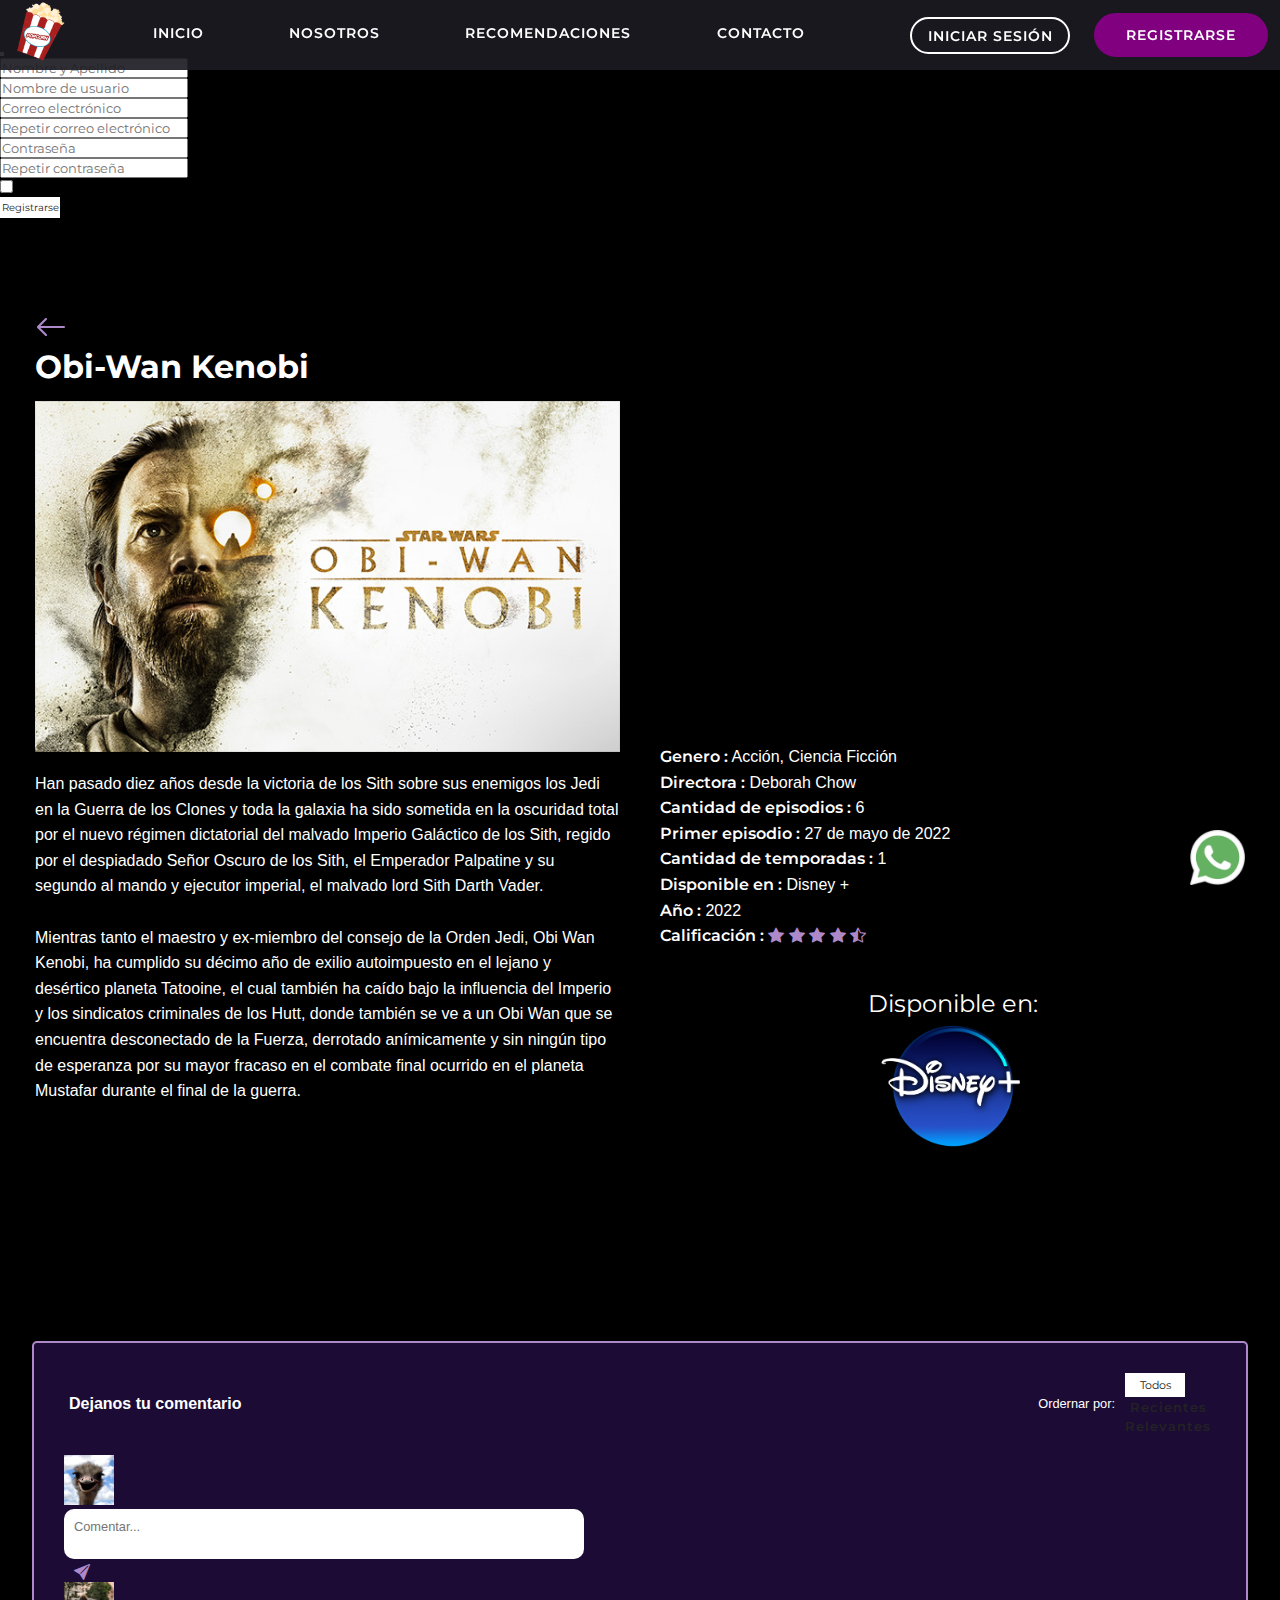
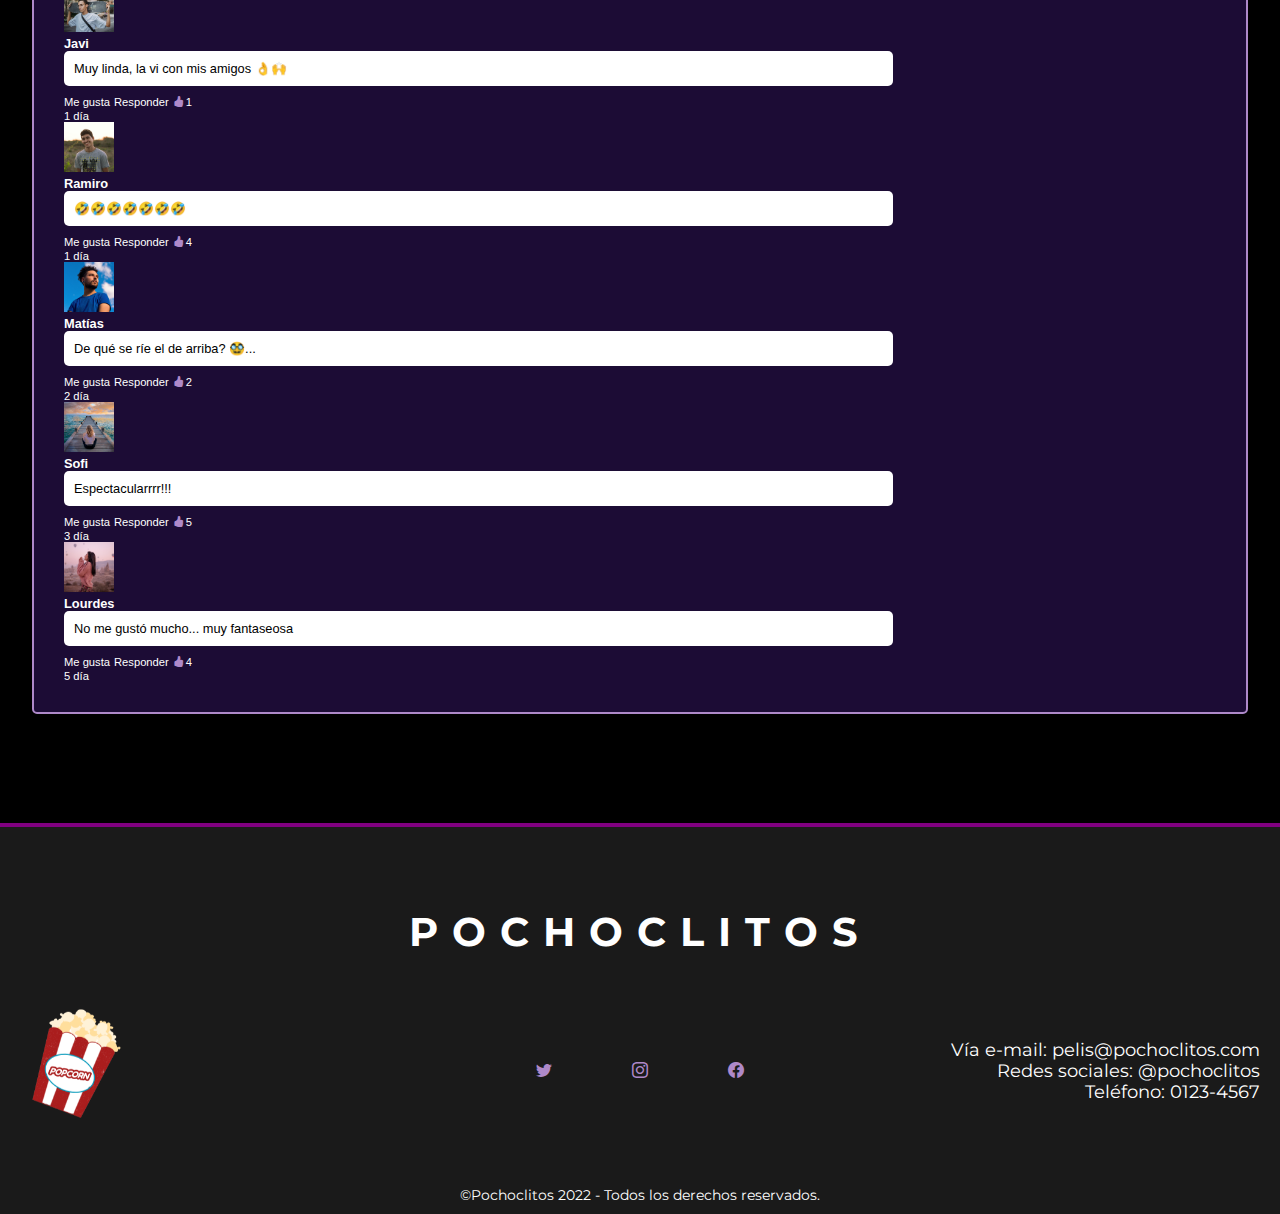
<file: pages/films/obi-wan-kenobi.html>
<!DOCTYPE html>
<html lang="en-AR">

<head>
    <meta charset="UTF-8">
    <meta http-equiv="X-UA-Compatible" content="IE=edge">
    <meta name="viewport" content="width=device-width, initial-scale=1.0">
    <meta name="keywords"
        content="blog, películas, cine, movie, series, recomendaciones, taquillero, tv, streaming, estrenos, acotres, actrices, reparto, críticas, clásicos, calificaciones, disney, hbo max, netflix, amazone prime, star plus, flow, paramount plus, crunchyroll, Acción, Aventuras, Ciencia Ficción, Comedia, Documental, Drama, Fantasía, Musical, Suspenso, Terror, Thriller, anime">
    <meta name="description"
        content="En Pochoclitos Blog encuentra las mejores recomendaciones de películas y series. Noticias, críticas, curiosidades e información de cine y las series del momento.">
    <meta name="author" content="Pochoclitos Blog">
    <link rel="icon" href="../../images/icons/logo.png">
    <title>Obi-Wan Kenobi</title>
    <link rel="stylesheet" href="../../css/flims/obi-wan-kenobi.css">
    <link rel="preconnect" href="https://fonts.googleapis.com">
    <link rel="preconnect" href="https://fonts.gstatic.com" crossorigin>
    <link
        href="https://fonts.googleapis.com/css2?family=Montserrat:wght@100;200;300;400;500;600;700;800&family=Poppins:wght@300&display=swap"
        rel="stylesheet">
    <link href="https://cdn.jsdelivr.net/npm/bootstrap@5.2.2/dist/css/bootstrap.min.css" rel="stylesheet"
        integrity="sha384-Zenh87qX5JnK2Jl0vWa8Ck2rdkQ2Bzep5IDxbcnCeuOxjzrPF/et3URy9Bv1WTRi" crossorigin="anonymous">
    <link rel="stylesheet" href="https://cdn.jsdelivr.net/npm/bootstrap-icons@1.9.1/font/bootstrap-icons.css">
</head>

<body class="body">
    <header class="container__header">
        <div class="nav__mobile-menu">
            <a href="#nav" class="open">
                <i class="bi bi-list"></i>
            </a>
            <a href="/pages/login.html">
                <i class="login-icon bi bi-person-circle"></i>
            </a>
        </div>
        <nav id="nav" class="nav__container">
            <a href="#" class="close">
                <img src="../../images/icons/close.png" alt="Cerrar">
            </a>
            <ul class="nav__menu">
                <div>
                    <li>
                        <a href="/index.html"><img class="logo" id="inicio" src="../../images/icons/logo.png"
                                alt="Logo-pochoclitos">
                        </a>
                    </li>
                </div>
                <li class="nav__menu-items"><a class="active" href="../../index.html">INICIO</a>
                </li>
                <li class="nav__menu-items"><a href="../../pages/about-us.html">NOSOTROS</a>
                </li>
                <li class="nav__menu-items"><a href="../../pages/recommendation.html">RECOMENDACIONES</a>
                </li>
                <li class="nav__menu-items item-contacto"><a href="../../pages/contact.html">CONTACTO</a>
                </li>
                <div class="nav__login-register">
                    <li class="li__login"><a class="nav__menu-login" href="../../pages/login.html">INICIAR SESIÓN</a></li>
                    <li class="nav__menu-register">
                        <!-- Button trigger modal -->
                        <button type="button" class="btn-d nav__menu-register text-white py-0 px-0 fw-semibold"
                            data-bs-toggle="modal" data-bs-target="#staticBackdrop">
                            REGISTRARSE
                        </button>
                    </li>
                </div>
            </ul>
        </nav>
    </header>
    <!-- Modal -->
    <div class="container">
        <div class="modal fade" id="staticBackdrop" data-bs-backdrop="static" data-bs-keyboard="false" tabindex="-1"
            aria-labelledby="staticBackdropLabel" aria-hidden="true">
            <div class="modal-dialog">
                <div class="modal-content">
                    <div class="modal-header">
                        <h1 class="modal-title fs-5 pt-3" id="staticBackdropLabel">Registrarse:</h1>
                        <button type="button" class="btn-close" data-bs-dismiss="modal" aria-label="Close"></button>
                    </div>
                    <div class="modal-body">
                        <form>
                            <div class="row mb-3">
                                <div class="col-sm-10">
                                    <input type="text" class="form-control bg-secondary bg-opacity-25" required
                                        placeholder="Nombre y Apellido" aria-label="First name" name="name">
                                </div>
                            </div>

                            <div class="row mb-3">
                                <div class="col-sm-10">
                                    <input type="text" class="form-control bg-secondary bg-opacity-25" required
                                        placeholder="Nombre de usuario" aria-label="First name" name="user_name">
                                </div>
                            </div>

                            <div class="row mb-3">
                                <div class="col-sm-10">
                                    <input type="email" class="form-control bg-secondary bg-opacity-25" id="inputEmail3"
                                        placeholder="Correo electrónico" required name="e_mail">
                                </div>
                            </div>

                            <div class="row mb-3">
                                <div class="col-sm-10">
                                    <input type="email" class="form-control bg-secondary bg-opacity-25" id="inputEmail3"
                                        placeholder="Repetir correo electrónico" required name="user_e-mail">
                                </div>
                            </div>

                            <div class="row mb-3">
                                <div class="col-sm-10">
                                    <input type="password" class="form-control bg-secondary bg-opacity-25"
                                        id="inputPassword3" placeholder="Contraseña" required name="user_password">
                                </div>
                            </div>

                            <div class="row mb-3">
                                <div class="col-sm-10">
                                    <input type="password" class="form-control bg-secondary bg-opacity-25"
                                        id="inputPassword3" placeholder="Repetir contraseña" required name="user_password">
                                </div>
                            </div>

                            <div class="row mb-3">
                                <div class="col-12">
                                    <div class="form-chec custom-control custom-checkbox">
                                        <input class="form-check-input custom-control-input" type="checkbox"
                                            id="gridCheck" name="check-box_newsletter">
                                        <label class="form-check-label custom-control-label" for="gridCheck">
                                            Suscríbete a nuestro Newsletter
                                        </label>
                                    </div>
                                </div>
                            </div>
                            <button type="submit" class="btn btn-register text-white fw-normal">Registrarse</button>
                        </form>
                    </div>

                </div>
            </div>
        </div>
    </div>
    <div class="container__wpp-icon">
        <section class="section">
            <div class="section__leading leading">
                <div class="leading__back">
                    <a class="leading__back--btn" href="../../index.html">
                        <i class="bi bi-arrow-left"></i>
                    </a>
                </div>
                <h1 class="section__leading--title">
                    Obi-Wan Kenobi
                </h1>
                <img class="section__leading--img" src="../../images/obi_wan_kenobi/obi-wan-kenobi.png"
                    alt="Foto Obi-Wan Kenobi">
                <p class="section__leading--description">
                    Han pasado diez años desde la victoria de los Sith sobre sus enemigos los Jedi en la Guerra de los
                    Clones y toda la galaxia ha sido sometida en la oscuridad total por el nuevo régimen dictatorial del
                    malvado Imperio Galáctico de los Sith, regido por el despiadado Señor Oscuro de los Sith, el
                    Emperador Palpatine y su segundo al mando y ejecutor imperial, el malvado lord Sith Darth Vader.
                    <br><br>
                    Mientras tanto el maestro y ex-miembro del consejo de la Orden Jedi, Obi Wan Kenobi, ha cumplido su
                    décimo año de exilio autoimpuesto en el lejano y desértico planeta Tatooine, el cual también ha
                    caído bajo la influencia del Imperio y los sindicatos criminales de los Hutt, donde también se ve a
                    un Obi Wan que se encuentra desconectado de la Fuerza, derrotado anímicamente y sin ningún tipo de
                    esperanza por su mayor fracaso en el combate final ocurrido en el planeta Mustafar durante el final
                    de la guerra.
                </p>
            </div>
            <div class="section__trailer">
                <iframe class="section__trailer--video" width="560" height="315"
                    src="https://www.youtube.com/embed/DPHtPfaEbUQ" title="YouTube video player" frameborder="0"
                    allow="accelerometer; autoplay; clipboard-write; encrypted-media; gyroscope; picture-in-picture"
                    allowfullscreen>
                </iframe>
                <div class="section__trailer--stats stats">
                    <ul class="stats__list">
                        <li class="stats__list--item item">
                            <span class="item__title--decorate">Genero :</span> Acción, Ciencia Ficción
                        </li>
                        <li class="stats__list--item">
                            <span class="item__title--decorate">Directora :</span> Deborah Chow
                        </li>
                        <li class="stats__list--item">
                            <span class="item__title--decorate">Cantidad de episodios :</span> 6
                        </li>
                        <li class="stats__list--item">
                            <span class="item__title--decorate">Primer episodio :</span> 27 de mayo de 2022
                        </li>
                        <li class="stats__list--item">
                            <span class="item__title--decorate">Cantidad de temporadas :</span> 1
                        </li>
                        <li class="stats__list--item">
                            <span class="item__title--decorate">Disponible en :</span> Disney +
                        </li>
                        <li class="stats__list--item">
                            <span class="item__title--decorate">Año :</span> 2022
                        </li>
                        <li class="stats__list--item">
                            <span class="item__title--decorate">Calificación :</span>
                            <i class="bi bi-star-fill"></i>
                            <i class="bi bi-star-fill"></i>
                            <i class="bi bi-star-fill"></i>
                            <i class="bi bi-star-fill"></i>
                            <i class="bi bi-star-half"></i>
                        </li>
                    </ul>
                </div>
                <div class="section__trailer--plataform plataform">
                    <p class="plataform__title">Disponible en:</p>
                    <a href="https://www.disneyplus.com/es-ar" target="_blank"><img class="plataform__img"
                            src="../../images/plataform/plataform-img.png" alt="Logo de disney plus"></a>
                </div>
            </div>
        </section>
        <section class="section__feedback">
            <div class="section__trailer--comments comments">
                <div class="comments__header">
                    <h4 class="comments__header--title">
                        Dejanos tu comentario
                    </h4>
                    <div class="comments__header--order order">
                        <p class="order__title">
                            Ordernar por:
                        </p>
                        <div class="btn-group" role="group">
                            <button type="button" class="btn btn-primary dropdown-toggle px-2" data-bs-toggle="dropdown" aria-expanded="false">
                                Todos
                            </button>
                            <ul class="dropdown-menu">
                                <li>
                                    <a href="../error-404.html" class="dropdown-item">
                                        Recientes
                                    </a>
                                </li>
                                <li>
                                    <a href="../error-404.html" class="dropdown-item">
                                        Relevantes
                                    </a>
                                </li>
                            </ul>
                        </div>
                    </div>
                </div>
                <div class="container__comments comments">
                    <div class="row p-0 m-0 comments__row">
                        <div class="col-12 p-0 my-3 comments__col">
                            <div class="form__media media d-flex">
                                <img class="media__image rounded-circle" src="../../images/coments_users/foto-user.png" alt="user" width="50" height="50">
                                <form class="media__form media d-flex">
                                    <textarea class="media__input" type="text" placeholder="Comentar..." ></textarea>
                                    <a href="../error-404.html" class="media__boton border-0 bg-transparent m-auto">
                                    <i class="bi bi-send-fill"></i>
                                    </a>
                                </form>
                            </div>
                        </div>
                        <div class="col-12 p-0 my-2 comments__col">
                            <div class="form__media media d-flex align-items-start">
                                <img class="media__image rounded-circle" src="../../images/coments_users/user-1.png" alt="user" width="50" height="50">
                                <div class="media__body">
                                    <p class="media__body--name">Javi</p>
                                    <p class="media__body--comment">
                                        Muy linda, la vi con mis amigos 👌🙌
                                    </p>
                                    <div class="media__body-btns btns text-right d-flex">
                                        <a href="../error-404.html" class="btns__btn--like ms-2">Me gusta</a>
                                        <a href="../error-404.html" class="btns__btn--answe ms-2">Responder</a>
                                        <i class="bi bi-hand-thumbs-up-fill ms-2"><span class="span__likes">1</span></i>
                                        <p class="btns__btn--day ms-3">1 día</p>
                                    </div>
                                </div>
                            </div>
                        </div>
                        <div class="col-12 p-0 my-2 comments__col">
                            <div class="form__media media d-flex align-items-start">
                                <img class="media__image rounded-circle" src="../../images/coments_users/user-2.png" alt="user" width="50" height="50">
                                <div class="media__body">
                                    <p class="media__body--name">Ramiro</p>
                                    <p class="media__body--comment">
                                        🤣🤣🤣🤣🤣🤣🤣
                                    </p>
                                    <div class="media__body-btns btns text-right d-flex">
                                        <a href="../error-404.html" class="btns__btn--like ms-2">Me gusta</a>
                                        <a href="../error-404.html" class="btns__btn--answe ms-2">Responder</a>
                                        <i class="bi bi-hand-thumbs-up-fill ms-2"><span class="span__likes">4</span></i>
                                        <p class="btns__btn--day ms-3">1 día</p>
                                    </div>
                                </div>
                            </div>
                        </div>
                        <div class="col-12 p-0 my-2 comments__col">
                            <div class="form__media media d-flex align-items-start">
                                <img class="media__image rounded-circle" src="../../images/coments_users/user-3.png" alt="user" width="50" height="50">
                                <div class="media__body">
                                    <p class="media__body--name">Matías</p>
                                    <p class="media__body--comment">
                                        De qué se ríe el de arriba? 🥸...                            
                                    </p>
                                    <div class="media__body-btns btns text-right d-flex">
                                        <a href="../error-404.html" class="btns__btn--like ms-2">Me gusta</a>
                                        <a href="../error-404.html" class="btns__btn--answe ms-2">Responder</a>
                                        <i class="bi bi-hand-thumbs-up-fill ms-2"><span class="span__likes">2</span></i>
                                        <p class="btns__btn--day ms-3">2 día</p>
                                    </div>
                                </div>
                            </div>
                        </div>
                        <div class="col-12 p-0 my-2 comments__col">
                            <div class="form__media media d-flex align-items-start">
                                <img class="media__image rounded-circle" src="../../images/coments_users/user-4.png" alt="user" width="50" height="50">
                                <div class="media__body">
                                    <p class="media__body--name">Sofi</p>
                                    <p class="media__body--comment">
                                        Espectacularrrr!!!                                                                 
                                    </p>
                                    <div class="media__body-btns btns text-right d-flex">
                                        <a href="../error-404.html" class="btns__btn--like ms-2">Me gusta</a>
                                        <a href="../error-404.html" class="btns__btn--answe ms-2">Responder</a>
                                        <i class="bi bi-hand-thumbs-up-fill ms-2"><span class="span__likes">5</span></i>
                                        <p class="btns__btn--day ms-3">3 día</p>
                                    </div>
                                </div>
                            </div>
                        </div>
                        <div class="col-12 p-0 my-2 comments__col">
                            <div class="form__media media d-flex align-items-start">
                                <img class="media__image rounded-circle" src="../../images/coments_users/user-5.png" alt="user" width="50" height="50">
                                <div class="media__body">
                                    <p class="media__body--name">Lourdes</p>
                                    <p class="media__body--comment">
                                        No me gustó mucho... muy fantaseosa
                                    </p>
                                    <div class="media__body-btns btns text-right d-flex">
                                        <a href="../error-404.html" class="btns__btn--like ms-2">Me gusta</a>
                                        <a href="../error-404.html" class="btns__btn--answe ms-2">Responder</a>
                                        <i class="bi bi-hand-thumbs-up-fill ms-2"><span class="span__likes">4</span></i>
                                        <p class="btns__btn--day ms-3">5 día</p>
                                    </div>
                                </div>
                            </div>
                        </div>
                    </div>
                </div>
            </div>
        </section>
        <a href="https://web.whatsapp.com/"><img class="wpp-icon" src="/images/icons/whatsapp.png" alt="Whatsapp"></a>
    </div>
    <footer class="container__footer">
        <h2 class="footer__title">POCHOCLITOS</h2>
        <div class="footer__container-contact">
            <div class="footer__container-logo">
                <img class="footer__logo" src="/images/icons/logo.png" alt="Logo">
            </div>

            <div class="footer__icons">
                <a href="https://twitter.com/?lang=es"><i class="icon-redes bi bi-twitter text-white fs-1"></i></a>
                <a href="https://www.instagram.com/"><i class="icon-redes bi bi-instagram text-white fs-1"></i></a>
                <a href="https://www.facebook.com/"><i class="icon-redes bi bi-facebook text-white fs-1"></i></a>
            </div>
            <div class="footer__contact">
                <p>Vía e-mail: pelis@pochoclitos.com</p>
                <p>Redes sociales: @pochoclitos</p>
                <p>Teléfono: 0123-4567</p>
            </div>
        </div>
        <p class="footer__reserved">©Pochoclitos 2022 - Todos los derechos reservados.</p>
    </footer>


    <script src="https://cdn.jsdelivr.net/npm/bootstrap@5.2.2/dist/js/bootstrap.bundle.min.js"
        integrity="sha384-OERcA2EqjJCMA+/3y+gxIOqMEjwtxJY7qPCqsdltbNJuaOe923+mo//f6V8Qbsw3"
        crossorigin="anonymous"></script>
</body>

</html>
</file>
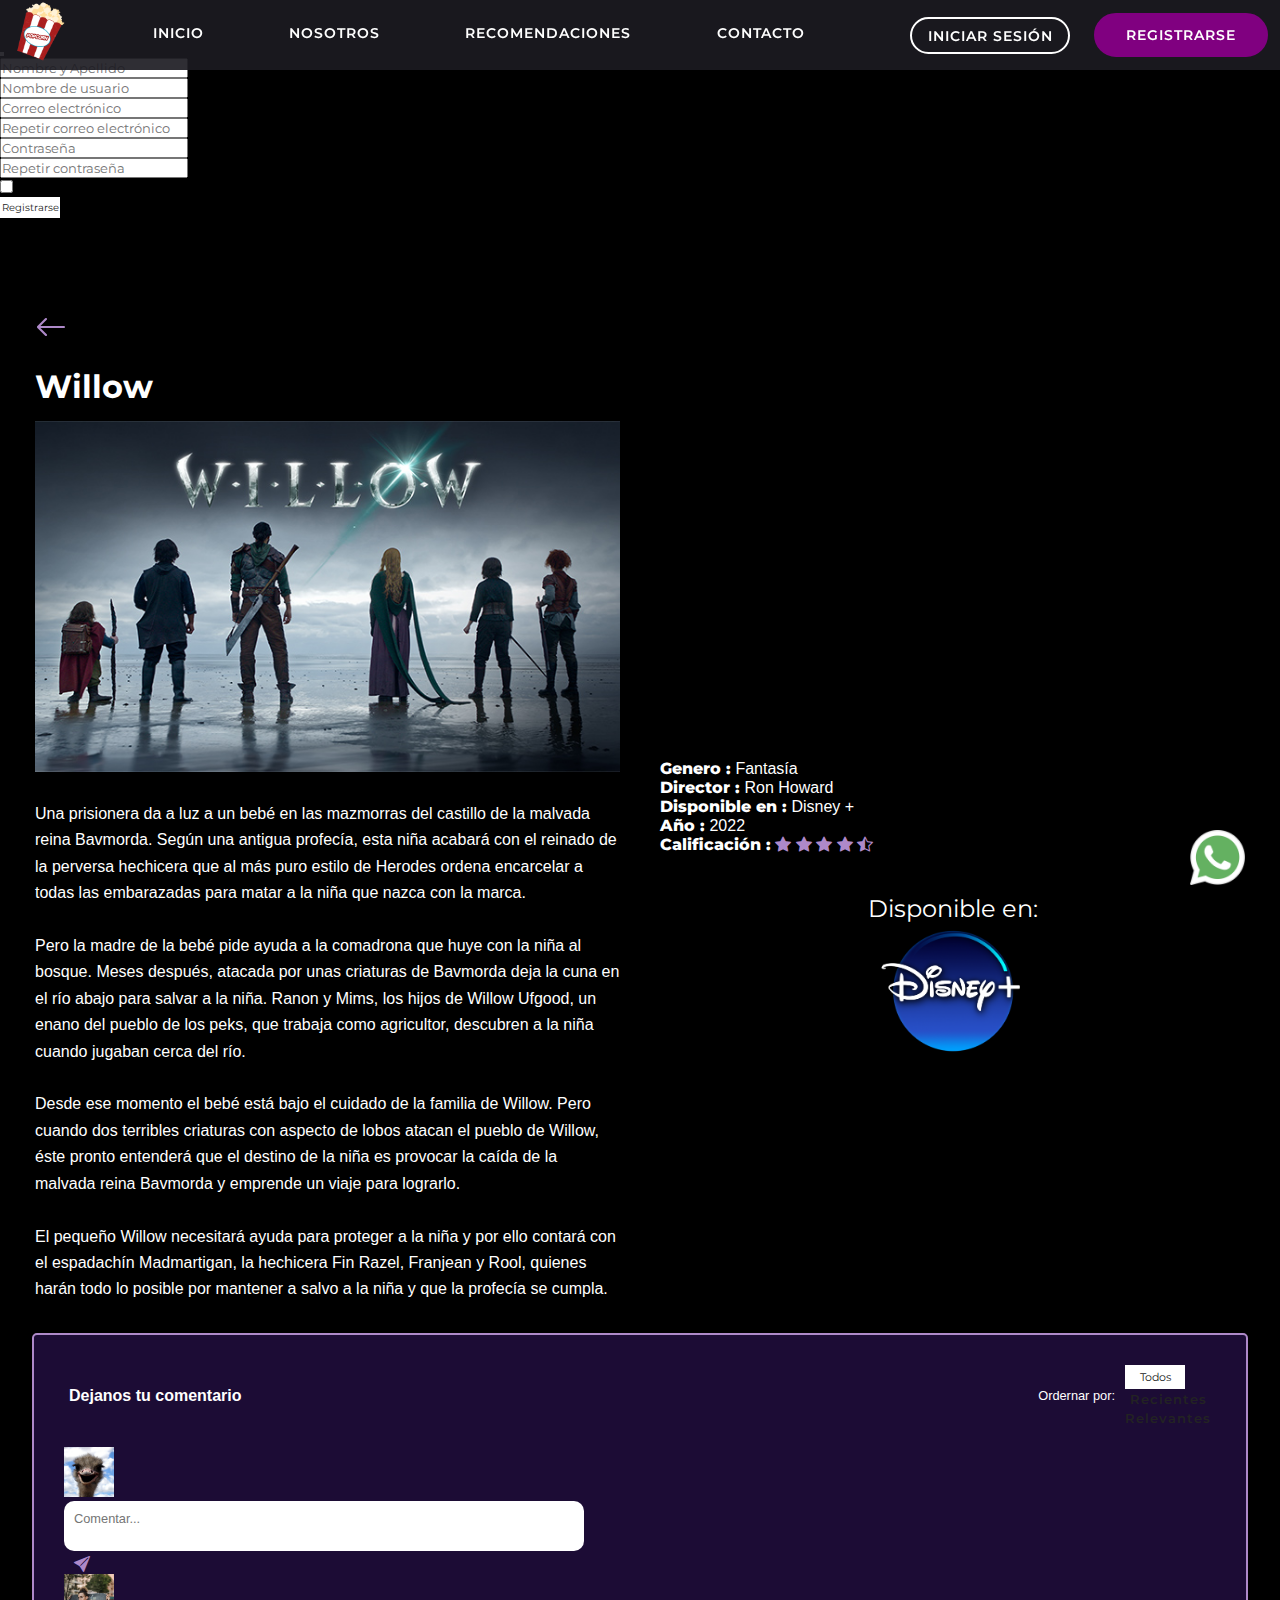
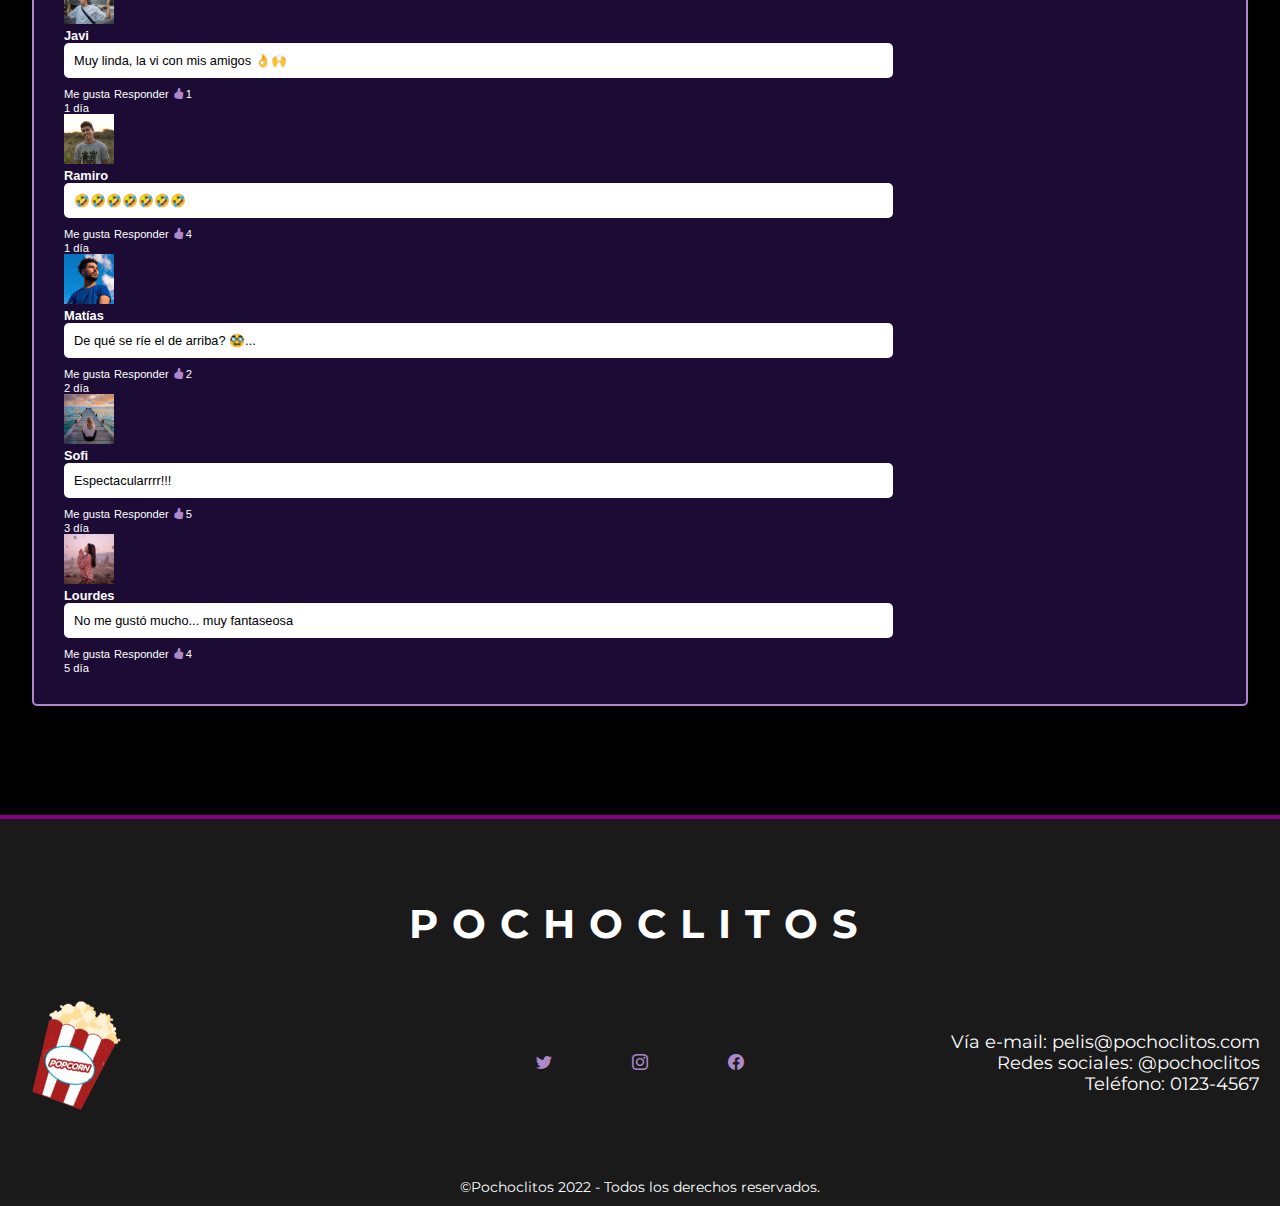
<file: pages/films/willow.html>
<!DOCTYPE html>
<html lang="en-AR">
    <head>
    <meta charset="UTF-8">
    <meta http-equiv="X-UA-Compatible" content="IE=edge">
    <meta name="viewport" content="width=device-width, initial-scale=1.0">
    <meta name="keywords"
        content="blog, películas, cine, movie, series, recomendaciones, taquillero, tv, streaming, estrenos, acotres, actrices, reparto, críticas, clásicos, calificaciones, disney, hbo max, netflix, amazone prime, star plus, flow, paramount plus, crunchyroll, Acción, Aventuras, Ciencia Ficción, Comedia, Documental, Drama, Fantasía, Musical, Suspenso, Terror, Thriller, anime">
    <meta name="description"
        content="En Pochoclitos Blog encuentra las mejores recomendaciones de películas y series. Noticias, críticas, curiosidades e información de cine y las series del momento.">
    <meta name="author" content="Pochoclitos Blog">
    <link rel="icon" href="../../images/icons/logo.png">
    <title>Willow</title>
    <link rel="stylesheet" href="../../css/flims/willow.css">
    <link rel="preconnect" href="https://fonts.googleapis.com">
    <link rel="preconnect" href="https://fonts.gstatic.com" crossorigin>
    <link
        href="https://fonts.googleapis.com/css2?family=Montserrat:wght@100;200;300;400;500;600;700;800&family=Poppins:wght@300&display=swap"
        rel="stylesheet">
    <link href="https://cdn.jsdelivr.net/npm/bootstrap@5.2.2/dist/css/bootstrap.min.css" rel="stylesheet"
        integrity="sha384-Zenh87qX5JnK2Jl0vWa8Ck2rdkQ2Bzep5IDxbcnCeuOxjzrPF/et3URy9Bv1WTRi" crossorigin="anonymous">
    <link rel="stylesheet" href="https://cdn.jsdelivr.net/npm/bootstrap-icons@1.9.1/font/bootstrap-icons.css">
    </head>
    <body class="body">
    <header class="container__header">
        <div class="nav__mobile-menu">
            <a href="#nav" class="open">
                <i class="bi bi-list"></i>
            </a>
            <a href="../../pages/login.html"><i class="login-icon bi bi-person-circle"></i></a>
        </div>

        <nav id="nav" class="nav__container">
            <a href="#" class="close">
                <img src="../../images/icons/close.png" alt="Cerrar">
            </a>

            <ul class="nav__menu">
                <div>
                    <li><a href="../../index.html"><img class="logo" id="inicio" src="../../images/icons/logo.png" alt="Logo-pochoclitos"></a> </li>
                </div>
                <li class="nav__menu-items"><a class="active" href="../../index.html">INICIO</a></li>
                <li class="nav__menu-items"><a href="../../pages/about-us.html">NOSOTROS</a></li>
                <li class="nav__menu-items"><a href="../../pages/recommendation.html">RECOMENDACIONES</a></li>
                <li class="nav__menu-items item-contacto"><a href="../../pages/contact.html">CONTACTO</a></li>
                <div class="nav__login-register">
                    <li class="li__login"><a class="nav__menu-login" href="../../pages/login.html">INICIAR SESIÓN</a></li>
                    <li class="nav__menu-register">
                        <!-- Button trigger modal -->
                        <button type="button" class="btn-d nav__menu-register text-white py-0 px-0 fw-semibold"
                            data-bs-toggle="modal" data-bs-target="#staticBackdrop">
                            REGISTRARSE
                        </button>
                    </li>
                </div>
            </ul>
        </nav>
    </header>
    <!-- Modal -->
    <div class="container">
        <div class="modal fade" id="staticBackdrop" data-bs-backdrop="static" data-bs-keyboard="false" tabindex="-1"
            aria-labelledby="staticBackdropLabel" aria-hidden="true">
            <div class="modal-dialog">
                <div class="modal-content">
                    <div class="modal-header">
                        <h1 class="modal-title fs-5 pt-3" id="staticBackdropLabel">Registrarse:</h1>
                        <button type="button" class="btn-close" data-bs-dismiss="modal" aria-label="Close"></button>
                    </div>
                    <div class="modal-body">
                        <form>
                            <div class="row mb-3">
                                <div class="col-sm-10">
                                    <input type="text" class="form-control bg-secondary bg-opacity-25" required
                                        placeholder="Nombre y Apellido" aria-label="First name" name="name">
                                </div>
                            </div>

                            <div class="row mb-3">
                                <div class="col-sm-10">
                                    <input type="text" class="form-control bg-secondary bg-opacity-25" required
                                        placeholder="Nombre de usuario" aria-label="First name" name="user_name">
                                </div>
                            </div>

                            <div class="row mb-3">
                                <div class="col-sm-10">
                                    <input type="email" class="form-control bg-secondary bg-opacity-25" id="inputEmail3"
                                        placeholder="Correo electrónico" required name="e_mail">
                                </div>
                            </div>

                            <div class="row mb-3">
                                <div class="col-sm-10">
                                    <input type="email" class="form-control bg-secondary bg-opacity-25" id="inputEmail3"
                                        placeholder="Repetir correo electrónico" required name="user_e-mail">
                                </div>
                            </div>

                            <div class="row mb-3">
                                <div class="col-sm-10">
                                    <input type="password" class="form-control bg-secondary bg-opacity-25"
                                        id="inputPassword3" placeholder="Contraseña" required name="user_password">
                                </div>
                            </div>

                            <div class="row mb-3">
                                <div class="col-sm-10">
                                    <input type="password" class="form-control bg-secondary bg-opacity-25"
                                        id="inputPassword3" placeholder="Repetir contraseña" required name="user_password">
                                </div>
                            </div>

                            <div class="row mb-3">
                                <div class="col-12">
                                    <div class="form-chec custom-control custom-checkbox">
                                        <input class="form-check-input custom-control-input" type="checkbox"
                                            id="gridCheck" name="check-box_newsletter">
                                        <label class="form-check-label custom-control-label" for="gridCheck">
                                            Suscríbete a nuestro Newsletter
                                        </label>
                                    </div>
                                </div>
                            </div>
                            <button type="submit" class="btn btn-register text-white fw-normal">Registrarse</button>
                        </form>
                    </div>

                </div>
            </div>
        </div>
    </div>
    <div class="container__wpp-icon">
        <section class="section">
            <div class="section__leading leading">
                <div class="leading__back">
                    <a class="leading__back--btn" href="../../index.html">
                        <i class="bi bi-arrow-left"></i>
                    </a>
                </div>
                <h1 class="section__leading--title">
                    Willow
                </h1>
                <img class="section__leading--img" src="../../images/willow/willow-img.png" alt="Foto MoonKnigth">
                <p class="section__leading--description">
                    Una prisionera da a luz a un bebé en las mazmorras del castillo de la malvada reina Bavmorda. Según una antigua profecía, esta niña acabará con el reinado de la perversa hechicera que al más puro estilo de Herodes ordena encarcelar a todas las embarazadas para matar a la niña que nazca con la marca. 
                    <br><br>
                    Pero la madre de la bebé pide ayuda a la comadrona que huye con la niña al bosque. Meses después, atacada por unas criaturas de Bavmorda deja la cuna en el río abajo para salvar a la niña. Ranon y Mims, los hijos de Willow Ufgood, un enano del pueblo de los peks, que trabaja como agricultor, descubren a la niña cuando jugaban cerca del río. 
                    <br><br>
                    Desde ese momento el bebé está bajo el cuidado de la familia de Willow. Pero cuando dos terribles criaturas con aspecto de lobos atacan el pueblo de Willow, éste pronto entenderá que el destino de la niña es provocar la caída de la malvada reina Bavmorda y emprende un viaje para lograrlo. 
                    <br><br>
                    El pequeño Willow necesitará ayuda para proteger a la niña y por ello contará con el espadachín Madmartigan, la hechicera Fin Razel, Franjean y Rool, quienes harán todo lo posible por mantener a salvo a la niña y que la profecía se cumpla.
                </p>
            </div>
            <div class="section__trailer">
                <iframe class="section__trailer--video" width="560" height="315" src="https://www.youtube.com/embed/i_NKBLRacME" title="YouTube video player" frameborder="0" allow="accelerometer; autoplay; clipboard-write; encrypted-media; gyroscope; picture-in-picture" allowfullscreen>
                </iframe>
                <div class="section__trailer--stats stats">
                    <ul class="stats__list">
                        <li class="stats__list--item item">
                            <span class="item__title--decorate">Genero :</span> Fantasía
                        </li>
                        <li class="stats__list--item">
                            <span class="item__title--decorate">Director :</span> Ron Howard
                        </li>
                        <li class="stats__list--item">
                            <span class="item__title--decorate">Disponible en :</span> Disney +
                        </li>
                        <li class="stats__list--item">
                            <span class="item__title--decorate">Año :</span> 2022
                        </li>
                        <li class="stats__list--item">
                            <span class="item__title--decorate">Calificación :</span> 
                            <i class="bi bi-star-fill"></i>
                            <i class="bi bi-star-fill"></i>
                            <i class="bi bi-star-fill"></i>
                            <i class="bi bi-star-fill"></i>
                            <i class="bi bi-star-half"></i>
                        </li>
                    </ul>
                </div>
                <div class="section__trailer--plataform plataform">
                    <p class="plataform__title">Disponible en:</p>
                    <a href="https://www.disneyplus.com/es-ar" target="_blank"><img class="plataform__img" src="../../images/plataform/plataform-img.png" alt="Logo de disney plus"></a>
                </div>
            </div>
        </section>
        <section class="section__feedback">
            <div class="section__trailer--comments comments">
                <div class="comments__header">
                    <h4 class="comments__header--title">
                        Dejanos tu comentario
                    </h4>
                    <div class="comments__header--order order">
                        <p class="order__title">
                            Ordernar por:
                        </p>
                        <div class="btn-group" role="group">
                            <button type="button" class="btn btn-primary dropdown-toggle px-2" data-bs-toggle="dropdown" aria-expanded="false">
                                Todos
                            </button>
                            <ul class="dropdown-menu">
                                <li>
                                    <a href="../error-404.html" class="dropdown-item">
                                        Recientes
                                    </a>
                                </li>
                                <li>
                                    <a href="../error-404.html" class="dropdown-item">
                                        Relevantes
                                    </a>
                                </li>
                            </ul>
                        </div>
                    </div>
                </div>
                <div class="container__comments comments">
                    <div class="row p-0 m-0 comments__row">
                        <div class="col-12 p-0 my-3 comments__col">
                            <div class="form__media media d-flex">
                                <img class="media__image rounded-circle" src="../../images/coments_users/foto-user.png" alt="user" width="50" height="50">
                                <form class="media__form media d-flex">
                                    <textarea class="media__input" type="text" placeholder="Comentar..." ></textarea>
                                    <a href="../error-404.html" class="media__boton border-0 bg-transparent m-auto">
                                    <i class="bi bi-send-fill"></i>
                                    </a>
                                </form>
                            </div>
                        </div>
                        <div class="col-12 p-0 my-2 comments__col">
                            <div class="form__media media d-flex align-items-start">
                                <img class="media__image rounded-circle" src="../../images/coments_users/user-1.png" alt="user" width="50" height="50">
                                <div class="media__body">
                                    <p class="media__body--name">Javi</p>
                                    <p class="media__body--comment">
                                        Muy linda, la vi con mis amigos 👌🙌
                                    </p>
                                    <div class="media__body-btns btns text-right d-flex">
                                        <a href="../error-404.html" class="btns__btn--like ms-2">Me gusta</a>
                                        <a href="../error-404.html" class="btns__btn--answe ms-2">Responder</a>
                                        <i class="bi bi-hand-thumbs-up-fill ms-2"><span class="span__likes">1</span></i>
                                        <p class="btns__btn--day ms-3">1 día</p>
                                    </div>
                                </div>
                            </div>
                        </div>
                        <div class="col-12 p-0 my-2 comments__col">
                            <div class="form__media media d-flex align-items-start">
                                <img class="media__image rounded-circle" src="../../images/coments_users/user-2.png" alt="user" width="50" height="50">
                                <div class="media__body">
                                    <p class="media__body--name">Ramiro</p>
                                    <p class="media__body--comment">
                                        🤣🤣🤣🤣🤣🤣🤣
                                    </p>
                                    <div class="media__body-btns btns text-right d-flex">
                                        <a href="../error-404.html" class="btns__btn--like ms-2">Me gusta</a>
                                        <a href="../error-404.html" class="btns__btn--answe ms-2">Responder</a>
                                        <i class="bi bi-hand-thumbs-up-fill ms-2"><span class="span__likes">4</span></i>
                                        <p class="btns__btn--day ms-3">1 día</p>
                                    </div>
                                </div>
                            </div>
                        </div>
                        <div class="col-12 p-0 my-2 comments__col">
                            <div class="form__media media d-flex align-items-start">
                                <img class="media__image rounded-circle" src="../../images/coments_users/user-3.png" alt="user" width="50" height="50">
                                <div class="media__body">
                                    <p class="media__body--name">Matías</p>
                                    <p class="media__body--comment">
                                        De qué se ríe el de arriba? 🥸...                            
                                    </p>
                                    <div class="media__body-btns btns text-right d-flex">
                                        <a href="../error-404.html" class="btns__btn--like ms-2">Me gusta</a>
                                        <a href="../error-404.html" class="btns__btn--answe ms-2">Responder</a>
                                        <i class="bi bi-hand-thumbs-up-fill ms-2"><span class="span__likes">2</span></i>
                                        <p class="btns__btn--day ms-3">2 día</p>
                                    </div>
                                </div>
                            </div>
                        </div>
                        <div class="col-12 p-0 my-2 comments__col">
                            <div class="form__media media d-flex align-items-start">
                                <img class="media__image rounded-circle" src="../../images/coments_users/user-4.png" alt="user" width="50" height="50">
                                <div class="media__body">
                                    <p class="media__body--name">Sofi</p>
                                    <p class="media__body--comment">
                                        Espectacularrrr!!!                                                                 
                                    </p>
                                    <div class="media__body-btns btns text-right d-flex">
                                        <a href="../error-404.html" class="btns__btn--like ms-2">Me gusta</a>
                                        <a href="../error-404.html" class="btns__btn--answe ms-2">Responder</a>
                                        <i class="bi bi-hand-thumbs-up-fill ms-2"><span class="span__likes">5</span></i>
                                        <p class="btns__btn--day ms-3">3 día</p>
                                    </div>
                                </div>
                            </div>
                        </div>
                        <div class="col-12 p-0 my-2 comments__col">
                            <div class="form__media media d-flex align-items-start">
                                <img class="media__image rounded-circle" src="../../images/coments_users/user-5.png" alt="user" width="50" height="50">
                                <div class="media__body">
                                    <p class="media__body--name">Lourdes</p>
                                    <p class="media__body--comment">
                                        No me gustó mucho... muy fantaseosa
                                    </p>
                                    <div class="media__body-btns btns text-right d-flex">
                                        <a href="../error-404.html" class="btns__btn--like ms-2">Me gusta</a>
                                        <a href="../error-404.html" class="btns__btn--answe ms-2">Responder</a>
                                        <i class="bi bi-hand-thumbs-up-fill ms-2"><span class="span__likes">4</span></i>
                                        <p class="btns__btn--day ms-3">5 día</p>
                                    </div>
                                </div>
                            </div>
                        </div>
                    </div>
                </div>
            </div>
        </section>
        <a href="https://web.whatsapp.com/"><img class="wpp-icon" src="../../images/icons/whatsapp.png" alt="Whatsapp"></a>
    </div>
    <footer class="container__footer">
        <h2 class="footer__title">POCHOCLITOS</h2>
        <div class="footer__container-contact">
            <div class="footer__container-logo">
                <img class="footer__logo" src="../../images/icons/logo.png" alt="Logo">
            </div>

            <div class="footer__icons">
                <a href="https://twitter.com/?lang=es"><i class="icon-redes bi bi-twitter text-white fs-1"></i></a>
                <a href="https://www.instagram.com/"><i class="icon-redes bi bi-instagram text-white fs-1"></i></a>
                <a href="https://www.facebook.com/"><i class="icon-redes bi bi-facebook text-white fs-1"></i></a>
            </div>
            <div class="footer__contact">
                <p>Vía e-mail: pelis@pochoclitos.com</p>
                <p>Redes sociales: @pochoclitos</p>
                <p>Teléfono: 0123-4567</p>
            </div>
        </div>
        <p class="footer__reserved">©Pochoclitos 2022 - Todos los derechos reservados.</p>
    </footer>


    <script src="https://cdn.jsdelivr.net/npm/bootstrap@5.2.2/dist/js/bootstrap.bundle.min.js"
        integrity="sha384-OERcA2EqjJCMA+/3y+gxIOqMEjwtxJY7qPCqsdltbNJuaOe923+mo//f6V8Qbsw3"
        crossorigin="anonymous"></script>
    </body>
</html>
</file>
<file: css/styles.css>
* {
  margin: 0;
  padding: 0;
  box-sizing: border-box;
  list-style: none;
  font-family: "Montserrat", sans-serif;
}

*::selection {
  background: rgba(128, 0, 128, 0.593);
  color: #fff;
}

:root {
  --btn-main: purple;
  --montserrat: "Montserrat", sans-serif;
  --open-sans: "Open Sans", sans-serif;
  --purple: #792aaf;
  --dark-purple: #1c0c35;
  --light-purple: #ae89c9;
  --dark: #000000;
  --white: #ffffff;
  --grey: #232323;
}

a {
  cursor: pointer;
}

img{
  z-index: 0;
}

.body{
  background-color: var(--dark) !important;
}
/*------------------ NAV MOBILE --------------*/

.container__header{
  width: 70%;
  height: 490px;
  margin: 0;
  position: absolute;
  top: 0;
  left: 0;
  z-index: 2;
}

.open {
  display: block;
  position: fixed;
  left: 20px;
  top: 10px;
}

.bi-list{
  font-size: 2.5rem;
  color: var(--white)
}

.login-icon {
  position: fixed;
  right: 20px;
  top: 15px;
  color: var(--white);
}

.close {
  display: block;
  position: absolute;
  right: 20px;
  top: 15px;
}

.close img {
  width: 20px;
  height: 20px;
}

.logo {
  width: 110px;
  margin-bottom: 40px;
}

.bi-person-circle{
  font-size: 2.3rem !important;
}

.nav__container {
  display: none;
  position: fixed;
  background-color: #1c0c35;
  padding-top: 0;
  border: dotted 2px white;
  z-index: 15;
  animation-name: menu-nav;
  animation-duration: 0.7s;
  position: relative;
  height: 100vh;
  width: 60vw;
}

#nav:target {
  display: flex;
  flex-direction: column;
  justify-content: center;
  align-items: center;
}

.nav__menu {
  display: flex;
  flex-direction: column;
  justify-content: space-between;
  align-items: flex-start;
  padding-left: 0;
  z-index: 1;
}

.nav__menu-items,
.nav__menu-login,
.li__login {
  margin-bottom: 36px;
}

@keyframes menu-nav {
  0% {
    background: none;
    left: -300px;
  }
  10% {
    background-color: #1c0c3558;
    left: -100px;
  }
  25% {
    background-color: #1c0c358e;
    left: -70px;
  }
  35% {
    background-color: #1c0c35ba;
    left: -60px;
  }
  50% {
    background-color: #1c0c35d5;
    left: -50px;
  }
  65% {
    background-color: #1c0c35dc;
    left: -40px;
  }
  75% {
    background-color: #1c0c35e7;
    left: -20px;
  }
  85% {
    background-color: #1c0c35f0;
    left: -10px;
  }
  100% {
    background-color: #1c0c35;
    left: 0;
  }
}

ul li a {
  color: white;
  font-weight: 600;
  text-decoration: none;
  letter-spacing: 0.3px;
  font-size: 0.9rem;
}

.nav__menu-items,
.nav__menu-login,
.nav__menu-register {
  font-size: 0.9rem !important;
  font-weight: 600 !important;
  font-family: "Montserrat", sans-serif !important;
}

.btn-register {
  background-color: var(--btn-main) !important;
}


/*------------- MAIN MOBILE --------------*/

.wpp-icon {
  width: 40px;
  position: sticky;
  bottom: 5px;
  margin-left: 86%;
  padding-bottom: 10px;
}

#carouselExampleIndicators {
  height: 100vh;
}

.carousel-control-next, .carousel-control-prev{
  z-index: 0 !important;
}

.carousel-control-prev-icon{
  position: absolute;
  z-index: 2 !important;
}

.carousel-indicators .active {
  background-color: var(--purple) !important;
}

.main {
  display: flex;
  flex-direction: column;
  align-items: center;
  justify-content: flex-end;
  background-color: var(--dark);
}


.main__texts {
  width: 89%;
  text-align: center;
  color: white;
  position: absolute;
  top: 343px;
}

.main__texts-paragraph {
  font-size: 1rem;
  font-weight: 300;
}

.main__texts-title {
  font-weight: 800;
}

.main__icons-img {
  display: none;
}


.margin-top {
  margin-top: 500px !important;
}

.container__wpp-icon{
  background-color: var(--dark);
}

.background {
  background-color: #000000 !important;
}

.height {
  height: 490px;
}

.container__sections {
  display: flex;
  gap: 30px;
  flex-direction: column;
  align-items: center;
  justify-content: space-around;
}

.sections__cards {
  width: 90%;
  margin: 80px auto;
  gap: 40px;
  display: flex;
  flex-direction: column;
  align-items: center;
  justify-content: space-around;
}

.sections__cards-card {
  display: flex;
  flex-direction: column;
  align-items: center;
  justify-content: space-around;
  background-color: var(--dark-purple);
  border-radius: 10px;
  margin-bottom: 50px;
}

.sections__cards-card--img {
  width: 100%;
  object-fit: cover;
  border-radius: 10px 10px 0 0;
}

.sections__cards-card-texts {
  padding: 10px 15px;
  display: flex;
  flex-direction: column;
  align-items: center;
}

.sections__cards-card-texts--title {
  margin: 5px 15px;
  color: var(--white);
  font-size: 1rem;
  font-weight: 800;
  font-family: var(--montserrat);
}

.sections__cards-card-texts--description {
  margin-bottom: 15px;
  color: var(--white);
  font-size: 0.8rem;
  font-family: var(--montserrat);
}

.sections__cards-card-texts--description---tablet {
  display: none;
}

.sections__cards-card-texts--btn {
  text-decoration: none;
  color: var(--dark);
  font-size: var(--montserrat);
  font-size: 0.9rem;
  padding: 5px 15px;
  background-color: var(--white);
  border-radius: 20px;
  border: 2px solid var(--white);
}

.sections__cards-card-texts--btn-decoration {
  color: var(--dark-purple);
  font-size: 1.2rem;
  font-weight: 800;
  transition: 0.1s;
}

.sections__cards-card-texts--btn:hover,
.sections__cards-card-texts--btn:active {
  background-color: var(--purple);
  color: var(--white);
  transition: 0.2s;
  border: 2px solid var(--light-purple);
}

.section__navegation-searcher {
  width: 90%;
}

.section__navegation-searcher-form {
  margin-bottom: 40px;
  display: flex;
  justify-content: center;
  height: 40px;
  
}

.section__navegation-searcher-form--input {
  width: 100%;
  padding: 5px 10px;
  border-radius: 7px 0px 0px 7px;
}

.section__navegation-searcher-form--input::placeholder {
  color: var(--grey);
}

.section__navegation-searcher-form--btn {
  width: 30px;
  border: none;
  border-radius: 0 7px 7px 0;

}

.section__navegation {
  width: 100%;
  display: flex;
  flex-direction: column;
  align-items: center;
  justify-content: center;
}

.section__navegation-publicity {
  display: none;
}

.section__navegation-categories {
  display: flex;
  flex-direction: column;
}

.section__navegation-categories--title {
  color: var(--white);
  font-family: var(--montserrat);
}

.section__navegation-categories-items-list {
  list-style: none;
  text-align: center;
  margin-bottom: 10px;
}

.section__navegation-categories-items-list--link {
  margin-top: 15px;
  text-decoration: none;
  color: var(--white);
  font-family: var(--montserrat);
  font-size: 1rem;
}

.section__navegation-categories-items-list--link:hover {
  color: var(--light-purple);
}

.section__navegation-categories-items {
  padding: 0;
}

.pagination {
  --bs-pagination-color: var(--white) !important;
  --bs-pagination-bg: var(--dark-purple) !important;
  --bs-pagination-border-color: var(--light-purple) !important;
  --bs-pagination-hover-color: var(--white) !important;
  --bs-pagination-hover-bg: var(--light-purple) !important;
}
/*------------- FOOTER MOBILE --------------*/

.container__footer {
  background: rgb(26, 26, 26);
  border-top: solid 4px var(--btn-main);
}

.footer__container-contact {
  display: flex;
  flex-direction: column;
  justify-content: center;
  align-items: center;
  text-align: center;
  padding-top: 50px;
}

.footer__title {
  color: white;
  font-weight: bold;
  letter-spacing: 7px;
  padding-top: 80px;
  text-align: center;
}

.footer__logo {
  width: 100px;
  padding-bottom: 20px;
}

.footer__icons {
  width: 55%;
  display: flex;
  justify-content: space-around;
  padding: 20px;
}

.footer__contact {
  color: white;
  font-size: 0.8rem;
  padding: 20px;
}

.footer__reserved {
  color: white;
  font-size: 0.5rem;
  text-align: center;
  padding-bottom: 10px;
  margin: 0;
}

/********************************* RES 450, 500 Y 600 *************************************/
/*------------- MAIN CARDS --------------*/

@media (min-width: 450px) {
  .container__sections {
    padding-top: 130px;
  }
}

@media (min-width: 500px) {
  .container__sections {
    padding-top: 230px;
  }
}

@media (min-width: 600px) {
  .container__sections {
    padding-top: 320px;
  }
}

@media (min-width: 660px) {
  .container__sections {
    padding-top: 420px;
  }
}




/********************************* TABLET *************************************/
/*------------- NAV TABLET --------------*/

@media (min-width: 768px) {
  .close,
  .open,
  .nav__mobile-menu {
    display: none;
  }

  .nav__container {
    animation: none;
  }

  .nav__menu,
  .logo {
    display: flex;
  }

  .nav__menu {
    flex-direction: row;
    align-items: center;
    justify-content: space-between;
    width: 100%;
    height: 70px;
    background: rgba(27, 26, 33, 0.914);
  }

  .nav__login-register {
    display: flex;
    align-items: center;
    flex-direction: center;
  }

  .li__login {
    margin-top: 36px;
  }

  #nav {
    background: none;
    width: 100%;
    height: auto;
    display: flex;
    flex-direction: row;
    justify-content: space-between;
    align-items: center;
    position: fixed;
    padding: 0;
    border: 0;
  }

  .logo {
    width: 70px;
    margin-top: 30px;
  }

  ul li a,
  .nav__menu-register, 
  .nav__menu-login li {
    font-size: 0.74rem !important;
    color: white;
    font-weight: 500;
    text-decoration: none;
    letter-spacing: 0.2px;
    cursor: pointer;
    transition: 0.7s;
  }

  .nav__menu-login {
    font-size: 0.74rem !important;
  }

  .nav__menu-login,
  .nav__menu-register,
  .nav__menu-items {
    margin: 0 6px;
  }

  .item-contacto {
    padding-right: 10px;
  }

  .nav__menu-items {
    --clippy: polygon(0 1%, 0 0, 0 100%, 0% 100%);
  }

  .nav__menu-items::after {
    content: "";
    display: block;
    background-color: #fff;
    width: 100%;
    margin-top: 0.2px;
    height: 3px;
    border-radius: 2px;
    clip-path: var(--clippy);
    transition: clip-path 0.5s;
  }

  .nav__menu-items:hover {
    --clippy: polygon(0 0, 100% 0, 100% 100%, 0 100%);
  }

  .nav__menu-items a:hover {
    color: white;
  }

  .nav__item-select {
    padding: 0.4em 0.7em 0.1em;
    background: rgba(255, 255, 255, 0.121);
    border-radius: 7px;
    align-items: center;
    border: solid 2px #fff;
  }

  .nav__menu-login {
    padding: 0.45em 0.6em;
    border-radius: 25px;
    border: solid 2px white;
    text-align: center;
    transition: 0.5s;
  }

  .nav__menu-login:hover,
  .nav__menu-login a:hover  {
    color: black;
  }

  .nav__menu-login:hover {
    background: white;
  }

  .nav__menu-register {
    padding: 0.25em 0.55em;
    border-radius: 25px;
    background: var(--btn-main);
    border: solid 2px var(--btn-main);
    text-align: center;
    transition: 0.5s;
  }

  .nav__menu-register a:hover {
    color: white;
    font-weight: 600;
  }

  .nav__menu-register:hover {
    background: rgb(230, 71, 230);
  }


  /*------------- MAIN TABLET --------------*/
  
  .carousel-inner{
    margin: 0;
  }

  .wpp-icon {
    width: 50px;
    margin-left: 92%;
  }

  .heigth{
    height: 350px !important;
}

.container__header{
  height: 0px;
}

.main{
    width: 350px;
    padding: 20px;
    margin-bottom: 0px;
    align-items: center;
    position: absolute;
    top: 80px;
    left: 20px;
    z-index: 0;
    background-color: transparent;
}

.main__icons-img{
    width: 140px;
    height: 110px;
    margin-top: -20px;
}

.main__icons-img--d-none{
    display: none;
}

.main__texts{
    text-align: start;
    width: 100%;
    position: absolute;
    top: 80px;
    left: 80px;
}

.main__texts-paragraph{
    font-size: 1rem;
    font-weight: 300;
}

.main__texts-title{
    margin: 0;
    font-size: 3.2rem;
  }

.container__sections{
    margin-top: 30px;
    padding: 0px 20px;
    gap: 0px;
    flex-direction: row;
    align-items: flex-start;
    justify-content: space-around;
}

.sections__cards{
    width: 80%;
    gap: 30px;
    display: flex;
    flex-wrap: wrap;
    flex-direction: row;
    align-items: center;
    justify-content: space-around;
}

.sections__cards-card{
    width: 45%;
    display: flex;
    flex-direction: column;
    align-items: center;
    justify-content: center;
    background-color: var(--dark-purple); 
    border-radius: 10px;
}

.sections__cards-card-texts{
    padding: 5px 10px;
    display: flex;
    flex-direction: column;
    align-items: center;
    justify-content: space-between;
}

.sections__cards-card-texts--title{
font-size: 0.7rem; 
}

.sections__cards-card-texts--title---tablet{
    margin-bottom: 0px;
}


.sections__cards-card-texts--description{
    display: none;
}

.sections__cards-card-texts--description---tablet{
    margin: 0;
    display: block;
    color: var(--white);
    font-size: 0.5rem;
    font-family: var(--montserrat);
}

.sections__cards-card-texts--btn{
    padding: 0 15px;
    margin-top: 15px;
    display: flex;
    align-items: center;
    font-size: 0.7rem;
}

.sections__cards-pagination{
    display: block;
}

.section__navegation {
margin-top: 80px;

}

.section__navegation--row{
    width: 100%;
    display: flex;
    justify-content: space-around;
}

.section__navegation-categories{
    height: 375px;
    display: flex;
    flex-direction: column;
}

.section__navegation-categories-items{
    height: 400px;
    margin: 0;
    display: flex;
    flex-direction: column;
    align-items: flex-start;
    justify-content: space-around;
}

.section__navegation-categories-items-list--link{
    font-weight: 300;
}

.section__navegation-categories--title{
    font-size: 1.3rem;
}

.section__navegation-publicity{
    width: 50%;
    display: flex;
    align-items: center;
    flex-direction: column;
    justify-content: space-around;
}

.section__navegation-publicity--img{
    width: 150px;
    height: 150px;
}

.section__navegation-categories-items-list--link{
    margin-top: 20px;
    text-decoration: none;
    color: var(--white);
    font-family: var(--montserrat);
    font-size: 1.1rem;
}

.section__navegation-publicity--box-descktop{
    display: none;
}

.sections__cards-card-texts--btn{
    cursor: pointer;
}
  /*------------- FOOTER TABLET --------------*/

  .footer__container-contact {
    flex-direction: row;
    justify-content: space-between;
    padding: 30px 0;
  }

  .footer__title {
    letter-spacing: 12px;
    font-size: 2.3rem;
  }

  .footer__container-logo {
    width: 30%;
    display: flex;
    align-items: center;
  }

  .footer__logo {
    width: 150px;
  }

  .footer__icons {
    width: 30%;
    display: flex;
    justify-content: center;
  }

  .icon-redes {
    margin: 15px;
  }

  .footer__contact {
    width: 30%;
    color: white;
    font-size: 0.9rem;
    padding: 20px;
    text-align: right;
  }

  .footer__reserved {
    font-size: 0.7rem;
  }
}

/********************************* DESCKTOP *************************************/

/*------------- NAV DESCKTOP --------------*/

@media (min-width: 1024px) {
  .logo {
    width: 80px;
  }

  ul li a,
  .nav__menu-register,
  .nav__menu-login {
      font-size: 0.9rem !important;
      font-weight: 600;
      letter-spacing: 1px;
  }
  
      .nav__menu-login,
      .nav__menu-register,
      .nav__menu-items {
      margin: 0 12px;
  }
  
  .nav__menu-login {
      padding: 0.54em 1.1em;
  }

  .nav__menu-register {
    padding: 0.3em 0.55em;
  }

  .item-contacto {
    padding-right: 20px;
  }

  /*------------- MAIN DESCKTOP --------------*/

  .container__header{
    height: 0px;
  }

  .carousel-inner{
    margin: 0;
  }
  
  .wpp-icon {
    width: 55px;
    margin-left: 93%;
  }

  .heigth{
    height: 500px !important;
}

  .main{
      width: 350px;
      padding: 20px;
      margin-bottom: 0;
      align-items: center;
      position: absolute;
      top: 80px;
      left: 80px;
      background-color: transparent;
  }

  .main__texts{
      width: 400px;
      text-align: start;
  }

  .main__texts-paragraph{
      font-size: 1.5rem;
  }

  .main__texts-title{
    width: 100%;
    font-size: 4rem;
  }

  .main__icons-img{
      width: 200px;
      height: 200px;
      margin-top: -20px;
  }

  .sections__cards{
      width: 100%;
      gap: 30px;
      justify-content: space-evenly;
  }

  .sections__cards-card{
      width: 40%;
  }

  .sections__cards-card-texts{
      padding: 10px 20px;
      display: flex;
      align-items: center;
      justify-content: center;
  }

  .sections__cards-card-texts--title{
      font-size: 1rem; 
      margin-bottom: 4px;
  }

  .sections__cards-card-texts--description---tablet{
  font-size: 0.8rem;
  margin: 0 auto;
  }

  .sections__cards-card-texts--btn{
      margin-bottom: 5px;
      padding: 5px 25px;
      font-size: 0.9rem;
  }

  .section__navegation{
      width: 38%;
  }

  .section__navegation-categories{
      display: flex;
      flex-direction: column;
  }

  .section__navegation--row{
      width: 100%;
      justify-content: space-between;
  }

  .section__navegation-categories-items{
      height: 100vh;
  }

  .section__navegation-categories--title{
      font-size: 1.2rem;
  }

  .section__navegation-categories-items-list--link{ 
      font-size: 1.1rem;
      cursor: pointer;
  }

  .section__navegation-categories-items-list{
      display: flex;
  }

  .section__navegation-publicity{
      height: 100vh;
  }

  .section__navegation-publicity--box{
      display: none;
  }

  .section__navegation-publicity--box-descktop{
      width: 120px;
      height: 240px;
      display: block;
      margin-bottom: 50px;
      margin-left: 10px;
      pointer-events: visible;
  }

  .sections__cards-card{
      transition: 0.5s;
      object-fit: cover;
  }

  .sections__cards-card:hover{
      margin: 10px 0;
      cursor: pointer;
      transform: scale(1.1);
  }

  .sections__cards-pagination{
      cursor: pointer;
  }

    /*------------- FOOTER DESCKTOP --------------*/

    .footer__title {
      letter-spacing: 14px;
      font-size: 2.5rem;
    }

    .icon-redes {
      margin: 40px;
    }

    .footer__contact {
      font-size: 1.1rem;
      padding: 20px;
    }

    .footer__reserved {
      font-size: 0.9rem;
    }
}
</file>
<file: css/about-us.css>
*{
  margin:0;
  padding: 0;
  box-sizing: border-box;
  list-style: none;
  font-family: 'Montserrat', sans-serif;
}

*::selection {
  background: rgba(128, 0, 128, 0.593);
  color: #fff;
}

:root {
--btn-main: purple;
}

a {
cursor: pointer;
}

main {
background: rgb(39, 36, 39);
color: rgb(255, 255, 255);
}


/*------------------ NAV MOBILE --------------*/

.container__header {
  background-image: url(../images/images_gallery/img-card-11.png);
  background-repeat: no-repeat; 
  background-size: cover;
  background-position: center center;
  height: 100vh;
  width: 100%;
}


.open {
  display: block;
  position: fixed;
  left: 20px;
  top: 18px;
}

.open__img {
  width: 30px;
}

.bi-list{
  font-size: 2.5rem;
  color: var(--white)
}

.login-icon {
  position: fixed;
  right: 20px;
  top: 15px;
  color: var(--white);
}

.close {
  display: block;
  position: absolute;
  right: 20px;
  top: 15px;
}

.close img {
  width: 20px;
  height: 20px;
}

.logo {
  width: 110px;
  margin-bottom: 40px;
}

.bi-person-circle{
  font-size: 2.3rem !important;
}

.nav__container {
  display: none;
  position: fixed;
  background-color: #1c0c35;
  padding-top: 0;
  border: dotted 2px white;
  z-index: 1;
  animation-name: menu-nav;
  animation-duration: 0.7s;
  position: relative;
  height: 100vh;
  width: 60vw;
}

#nav:target {
  display: flex;
  flex-direction: column;
  justify-content: center;
  align-items: center;
}

.nav__menu {
  display: flex;
  flex-direction: column;
  justify-content: space-between;
  align-items: flex-start;
  padding-left: 0;
  z-index: 1;
}

.nav__menu-items,
.nav__menu-login,
.li__login {
  margin-bottom: 36px;
}

@keyframes menu-nav {
  0% {
    background: none;
    left: -300px;
  }
  10% {
    background-color: #1c0c3558;
    left: -100px;
  }
  25% {
    background-color: #1c0c358e;
    left: -70px;
  }
  35% {
    background-color: #1c0c35ba;
    left: -60px;
  }
  50% {
    background-color: #1c0c35d5;
    left: -50px;
  }
  65% {
    background-color: #1c0c35dc;
    left: -40px;
  }
  75% {
    background-color: #1c0c35e7;
    left: -20px;
  }
  85% {
    background-color: #1c0c35f0;
    left: -10px;
  }
  100% {
    background-color: #1c0c35;
    left: 0;
  }
}

ul li a {
  color: white;
  font-weight: 600;
  text-decoration: none;
  letter-spacing: 0.3px;
  font-size: 0.9rem;
}

.nav__menu-items,
.nav__menu-login,
.nav__menu-register {
  font-size: 0.9rem !important;
  font-weight: 600 !important;
  font-family: "Montserrat", sans-serif !important;
}

.btn-register {
  background-color: var(--btn-main) !important;
}

/*------------- MAIN MOBILE --------------*/

.wpp-icon {
  display: none;
}

.container__header {
  background-image: url(../images/images-background/bg-img-dark.png);
  background-repeat: no-repeat;
  background-size: cover;
  background-attachment: fixed;
  min-height: 100vh;
  width: 100%;
  margin: auto;
}

.container__title {
  padding-top: 60%;
  display: flex;
  flex-direction: column;
  justify-content: center;
  align-items: center;
}


.main-title {
  color: white;
  font-size: 40px;
  font-weight: bolder;
  letter-spacing: 2px;
  line-height: 50px;
  text-align: center;
  padding: 0 30px 75px 30px;

}

.header__arrow-img {
  width: 90px;
  animation-name: arrow-grow;
  animation-duration: 2s;
  animation-iteration-count: infinite;
}

@keyframes arrow-grow {
  0%  {transform: translate(0); width: 100px;}
  50% { transform: translateY(20px); width: 110px;}
  100% {transform: translate(0); width: 100px;}
}

.main__container {
  background-image: url(../images/images-background/bg-img-7.webp);
  background-repeat: no-repeat;
  background-size: cover;
  background-attachment: fixed;
  min-height: 100vh;
  width: 100%;
  margin: auto;
  padding-bottom: 90px;
}

.container__about-us {
  padding: 30px 0;
}

.about-us__part-1,
.about-us__part-2,
.about-us__part-3  {
  background: rgba(41, 3, 38, 0.833);
  font-size: 0.84rem;
  letter-spacing: 1px;
  line-height: 21px;
  padding: 2.6em 2.1em;
  border-top: solid 4px white;
  border-bottom: solid 4px white;
  margin: 40px 0 60px 0;
  text-align: left;
  position: relative;
}

.letter-big {
  font-size: 1.8rem;
  font-weight: 600;
}

.about-us__part-1 a,
.about-us__part-2 a,
.about-us__part-3 a {
  color: white;
  text-decoration: none;
  font-weight: bold;
}

.about__us-title {
  margin-bottom: 20px;
  font-size: 25px;
  font-weight: bold;
  text-align: center;
}

.about-us__img-1 {
  width: 90px;
  position: absolute;
  bottom: -45px;
  right: 15px;
}

.about-us__img-2 {
  width: 110px;
  position: absolute;
  bottom: -60px;
  right: 30px;
}

.about-us__img-3 {
  width: 90px;
  position: absolute;
  bottom: -50px;
  left: 50%;
  transform: translate(-50%, 0);
}

.conclusion__title {
  text-align: center;
  padding-top: 27px;
  padding-bottom: 10px;
}

.about-us__p {
  text-align: center;
  line-height: 1.55rem;
  font-weight: 500;
  font-size: 0.9rem;
  padding-bottom: 30px;
}

/*MEMBERS MOBILE*/

.container__main-members {
  background: rgba(27, 5, 31, 0.864);
  padding: 40px 20px;
  border-top: solid 4px white;
  border-bottom: solid 4px white;
}

.main-members__title {
  text-align: center;
  margin-bottom: 40px;
  padding: 10px;
}

.container__main-members-flex {
  width: 100%;
  display: flex;
  justify-content: center;
  align-items: center;

}

.main__members {
  display: flex;
  flex-direction: column;
  justify-content: center;
  align-items: center;
  margin-left: 20px;
}

.members__img {
  width: 70px;
  height: 70px;
  border: solid 3px white;
  border-radius: 50%;
  margin-bottom: 5px;
}

.members__name {
  text-align: center;
  font-weight: 500;
}


/*------------- FOOTER MOBILE --------------*/

.container__footer {
background: rgb(26, 26, 26);
border-top: solid 4px var(--btn-main);
}

.footer__container-contact {
display: flex;
flex-direction: column;
justify-content: center;
align-items: center;
text-align: center;
padding-top: 50px;
}

.footer__title {
color: white;
font-weight: bold;
letter-spacing: 7px;
padding-top: 80px;
text-align: center;
}

.footer__logo {
width: 100px;
padding-bottom: 20px;
}

.footer__icons {
width: 55%;
display: flex;
justify-content: space-around;
padding: 20px;
}

.footer__contact {
color: white;
font-size: 0.8rem;
padding: 20px;
}

.footer__reserved {
color: white;
font-size: 0.5rem;
text-align: center;
padding-bottom: 10px;
margin: 0;
}


/********************************* RES 450 *************************************/
/*------------- 550 MAIN TITLE --------------*/

@media (min-width: 445px) {
    .container__title {
      padding-top: 40%;
    }
    
    .main-title {
      font-size: 45px;
      padding: 0 40px 75px 40px;
    }

    .container__about-us {
      padding: 30px 20px;
    }
    
    .about-us__part-1,
    .about-us__part-2,
    .about-us__part-3  {
      border-radius: 10px;
    }
  }


/********************************* TABLET *************************************/
/*------------- NAV TABLET --------------*/

@media (min-width: 768px) {
  .close,
  .open,
  .nav__mobile-menu {
    display: none;
  }

  .nav__container {
    animation: none;
  }

  .nav__menu,
  .logo {
    display: flex;
  }

  .nav__menu {
    flex-direction: row;
    align-items: center;
    justify-content: space-between;
    width: 100%;
    height: 70px;
    background: rgba(27, 26, 33, 0.914);
  }

  .nav__login-register {
    display: flex;
    align-items: center;
    flex-direction: center;
  }

  .li__login {
    margin-top: 36px;
  }

  #nav {
    background: none;
    width: 100%;
    height: auto;
    display: flex;
    flex-direction: row;
    justify-content: space-between;
    align-items: center;
    position: fixed;
    padding: 0;
    border: 0;
  }

  .logo {
    width: 70px;
    margin-top: 30px;
  }

  ul li a,
    .nav__menu-register, 
    .nav__menu-login li {
      font-size: 0.74rem !important;
      color: white;
      font-weight: 500;
      text-decoration: none;
      letter-spacing: 0.2px;
      cursor: pointer;
      transition: 0.7s;
    }

    .nav__menu-login {
      font-size: 0.74rem !important;
    }

  .nav__menu-login,
  .nav__menu-register,
  .nav__menu-items {
    margin: 0 6px;
  }

  .item-contacto {
    padding-right: 10px;
  }

  .nav__menu-items {
    --clippy: polygon(0 1%, 0 0, 0 100%, 0% 100%);
  }

  .nav__menu-items::after {
    content: "";
    display: block;
    background-color: #fff;
    width: 100%;
    margin-top: 0.2px;
    height: 3px;
    border-radius: 2px;
    clip-path: var(--clippy);
    transition: clip-path 0.5s;
  }

  .nav__menu-items:hover {
    --clippy: polygon(0 0, 100% 0, 100% 100%, 0 100%);
  }

  .nav__menu-items a:hover {
    color: white;
  }

  .nav__item-select {
    padding: 0.4em 0.7em 0.1em;
    background: rgba(255, 255, 255, 0.121);
    border-radius: 7px;
    align-items: center;
    border: solid 2px #fff;
  }

  .nav__menu-login {
    padding: 0.45em 0.6em;
    border-radius: 25px;
    border: solid 2px white;
    text-align: center;
    transition: 0.5s;
  }

  .nav__menu-login:hover,
  .nav__menu-login a:hover  {
    color: black;
  }

  .nav__menu-login:hover {
    background: white;
  }

  .nav__menu-register {
    padding: 0.25em 0.55em;
    border-radius: 25px;
    background: var(--btn-main);
    border: solid 2px var(--btn-main);
    text-align: center;
    transition: 0.5s;
  }

  .nav__menu-register a:hover {
    color: white;
    font-weight: 600;
  }

  .nav__menu-register:hover {
    background: rgb(230, 71, 230);
  }


  /*------------- MAIN TABLET --------------*/

      .wpp-icon {
        display: block;
        width: 50px;
        position: sticky;
        bottom: 5px;
        margin-left: 92%;
        padding-bottom: 10px;
      }

      .container__title {
        padding-top: 30%;
      }
      
      .main-title {
        font-size: 60px;
        padding: 0 40px 70px 40px;
      }
  
      .container__about-us {
        padding: 70px 55px;
      }

      .about-us__part-1,
      .about-us__part-2,
      .about-us__part-3  {
        font-size: 1.1rem;
        line-height: 2rem;
        padding: 2.5em 3em;
        border-top: solid 5px white;
        border-bottom: solid 5px white;
        border-radius: 15px;
        margin-bottom: 100px;
      }

      .conclusion__title { 
        font-size: 1.5rem;
        text-align: center;
        padding-top: 27px;
        padding-bottom: 10px;

      }
      
      .about-us__p {
        text-align: center;
        line-height: 2.15rem;
        font-weight: 400;
        font-size: 1.2rem;
        padding-bottom: 30px;
      }

      /*MEMBERS TABLET*/

      .container__main-members {
        padding: 40px 10%;
      }

      .main-members__title {
        font-size: 2rem;
        margin-right: 50px;
      }


      .container__main-members-flex {
        justify-content: center;
      }

      .main__members {
        margin-right: 50px;
      }

      .members__img {
        width: 100px;
        height: 100px;
      }

      .members__name {
        text-align: center;
        font-weight: 500;
      }


  /*------------- FOOTER TABLET --------------*/

  .footer__container-contact {
    flex-direction: row;
    justify-content: space-between;
    padding: 30px 0;
  }

  .footer__title {
    letter-spacing: 12px;
    font-size: 2.3rem;
  }

  .footer__container-logo {
    width: 30%;
    display: flex;
    align-items: center;
  }

  .footer__logo {
    width: 150px;
  }

  .footer__icons {
    width: 30%;
    display: flex;
    justify-content: center;
  }

  .icon-redes {
    margin: 15px;
  }

  .footer__contact {
    width: 30%;
    color: white;
    font-size: 0.9rem;
    padding: 20px;
    text-align: right;
  }

  .footer__reserved {
    font-size: 0.7rem;
  }

} 

/********************************* DESCKTOP *************************************/

/*------------- NAV DESCKTOP --------------*/

@media (min-width: 1024px) {

  .logo {
    width: 80px;
  }

  ul li a,
  .nav__menu-register,
  .nav__menu-login {
      font-size: 0.9rem !important;
      font-weight: 600;
      letter-spacing: 1px;
  }
  
      .nav__menu-login,
      .nav__menu-register,
      .nav__menu-items {
      margin: 0 12px;
  }
  
  .nav__menu-login {
      padding: 0.54em 1.1em;
  }

  .nav__menu-register {
    padding: 0.3em 0.55em;
    }

  .item-contacto {
    padding-right: 20px;
  }xz

/*------------- MAIN DESCKTOP --------------*/

  .wpp-icon {
  width: 55px;
  margin-left: 93%;
  }


  .container__about-us {
    padding: 80px 110px;
  }

  .about-us__part-1,
  .about-us__part-2,
  .about-us__part-3  {
    font-size: 1.2rem;
    line-height: 2.2rem;
    padding: 2.5em 4em;
    margin-bottom: 120px;
  }

  .about__us-title {
    font-size: 2.2rem;
    padding-top: 20px;
    padding-bottom: 10px;
  }
  
  .about-us__p {
    font-size: 1.3rem;
    line-height: 2.3rem;
    font-weight: 400;
   
    padding-bottom: 30px;
  }

  .about-us__img-1 {
    width: 130px;
  }
  
  .about-us__img-2 {
    width: 140px;
  }
  
  .about-us__img-3 {
    width: 120px;
    bottom: -60px;
  }


  /*MEMBERS DESCKTOP*/

  .container__main-members {
    padding: 40px 10%;
  }

  .main-members__title {
    font-size: 2rem;
    margin-right: 50px;
  }


  .container__main-members-flex {
    justify-content: center;
  }

  .main__members {
    margin-right: 50px;
  }

  .members__img {
    width: 100px;
    height: 100px;
  }

  .members__name {
    text-align: center;
    font-weight: 500;
  }


  /*------------- FOOTER DESCKTOP --------------*/

  .footer__title {
    letter-spacing: 14px;
    font-size: 2.5rem;
  }

  .icon-redes {
    margin: 40px;
  }

  .footer__contact {
    font-size: 1.1rem;
    padding: 20px;
  }

  .footer__reserved {
  font-size: 0.9rem;
  }

}

/********************************* RES 1200 *************************************/

/*------------- MAIN 1200 --------------*/

@media (min-width: 1200px) {


    .container__about-us {
      padding: 80px 20%;
      margin-bottom: 40px;
    }
  
    .about-us__part-1,
    .about-us__part-2,
    .about-us__part-3  {
      padding: 2.5em 4em;
      margin-bottom: 150px;
    }
  
    .about__us-title {
      font-size: 2.2rem;
      padding-bottom: 15px;
    }
    
  
    .about-us__img-1 {
      width: 130px;
      bottom: -70px;
      right: 60px
    }
    
    .about-us__img-2 {
      width: 160px;
      bottom: -90px;
      right: 60px;
    }

  }
</file>
<file: css/contact.css>
*{
  margin:0;
  padding: 0;
  box-sizing: border-box;
  list-style: none;
  font-family: 'Montserrat', sans-serif;
}

*::selection {
  background: rgba(128, 0, 128, 0.593);
  color: #fff;
}

:root {
--btn-main: purple;
}

a {
cursor: pointer;
}


/*------------------ NAV MOBILE --------------*/

.bg-body {
  background-image: url(../images/image-contact/cinema-3.png);
  background-repeat: no-repeat;
  background-size: cover;
  background-attachment: fixed;
  min-height: 100vh;
  width: 100%;
  margin: auto;
}

.container__header{
  width: 70%;
  height: 490px;
  margin: 0;
  position: absolute;
  top: 0;
  left: 0;
  z-index: 2;

}

.open {
  display: block;
  position: fixed;
  left: 20px;
  top: 22px;
}

.open__img {
  width: 30px;
}

.bi-list{
  font-size: 2.5rem;
  color: var(--white)
}

.login-icon {
  position: fixed;
  right: 20px;
  top: 18px;
  color: var(--white);
}

.close {
  display: block;
  position: absolute;
  right: 20px;
  top: 20px;
}

.close img {
  width: 20px;
  height: 20px;
}

.logo {
  width: 110px;
  margin-bottom: 40px;
}

.bi-person-circle{
  font-size: 2.3rem !important;
}

.nav__container {
  display: none;
  position: fixed;
  background-color: #1c0c35;
  padding-top: 0;
  border: dotted 2px white;
  z-index: 1;
  animation-name: menu-nav;
  animation-duration: 0.7s;
  position: relative;
  height: 100vh;
  width: 60vw;
}

#nav:target {
  display: flex;
  flex-direction: column;
  justify-content: center;
  align-items: center;
}

.nav__menu {
  display: flex;
  flex-direction: column;
  justify-content: space-between;
  align-items: flex-start;
  padding-left: 0;
  z-index: 1;
}

.nav__menu-items,
.nav__menu-login,
.li__login {
  margin-bottom: 36px;
}

@keyframes menu-nav {
  0% {
    background: none;
    left: -300px;
  }
  10% {
    background-color: #1c0c3558;
    left: -100px;
  }
  25% {
    background-color: #1c0c358e;
    left: -70px;
  }
  35% {
    background-color: #1c0c35ba;
    left: -60px;
  }
  50% {
    background-color: #1c0c35d5;
    left: -50px;
  }
  65% {
    background-color: #1c0c35dc;
    left: -40px;
  }
  75% {
    background-color: #1c0c35e7;
    left: -20px;
  }
  85% {
    background-color: #1c0c35f0;
    left: -10px;
  }
  100% {
    background-color: #1c0c35;
    left: 0;
  }
}

ul li a {
  color: white;
  font-weight: 600;
  text-decoration: none;
  letter-spacing: 0.3px;
  font-size: 0.9rem;
}

.nav__menu-items,
.nav__menu-login,
.nav__menu-register {
  font-size: 0.9rem !important;
  font-weight: 600 !important;
  font-family: "Montserrat", sans-serif !important;
}

.btn-register {
  background-color: var(--btn-main) !important;
}



/*------------- MAIN MOBILE --------------*/

.wpp-icon {
  width: 40px;
  position: sticky;
  bottom: 5px;
  margin-left: 86%;
  padding-bottom: 10px;
}

.container__contact {
  margin: 100px 15px;
  padding: 40px 20px;
  background-color: #1e0c1db3;
  border: dotted 5px white; 
  border-radius: 7px;
}

.contact__title{
  color: white;
  margin-bottom: 15px;
  border-left: solid 5px white;
  padding-left: 10px;
  font-weight: 700;
  font-size: 1.1rem;
}

.letter-big {
  font-size: 2rem;
}

.container__contact-flex {
  display: flex;
  flex-direction: column;
  justify-content: center;
  align-items: center;
  width: 100%;
}

.contact__form {
  margin-bottom: 50px;
  width: 100%;
}

.contact__adress {
  width: 100%;
}

.contact__adress-map {
  width: 100%;
  border-radius: 10px;
}

.contact__adress-text {
  color: white;
  font-size: 0.8rem;
}

/*------------- FOOTER MOBILE --------------*/

.container__footer {
background: rgb(26, 26, 26);
border-top: solid 4px var(--btn-main);
}

.footer__container-contact {
display: flex;
flex-direction: column;
justify-content: center;
align-items: center;
text-align: center;
padding-top: 50px;
}

.footer__title {
color: white;
font-weight: bold;
letter-spacing: 7px;
padding-top: 80px;
text-align: center;
}

.footer__logo {
width: 100px;
padding-bottom: 20px;
}

.footer__icons {
width: 55%;
display: flex;
justify-content: space-around;
padding: 20px;
}

.footer__contact {
color: white;
font-size: 0.8rem;
padding: 20px;
}

.footer__reserved {
color: white;
font-size: 0.5rem;
text-align: center;
padding-bottom: 10px;
margin: 0;
}


/********************************* RES 450 *************************************/
/*------------- MAIN 450 --------------*/

@media (min-width: 450px) {
  .contact__form {
    width: 75%;
    justify-content: center;
  }

  .contact__title{
    border-left: none;
    text-align: center;
    font-size: 1.3rem;
  }
  
  .contact__adress {
    width: 75%;
  }
  
  .contact__adress-text {
    font-size: 0.9rem;
  }
}


/********************************* TABLET *************************************/
/*------------- NAV TABLET --------------*/

@media (min-width: 768px) {
  .close,
  .open,
  .nav__mobile-menu {
    display: none;
  }

  .nav__container {
    animation: none;
  }

  .nav__menu,
  .logo {
    display: flex;
  }

  .nav__menu {
    flex-direction: row;
    align-items: center;
    justify-content: space-between;
    width: 100%;
    height: 70px;
    background: rgba(27, 26, 33, 0.914);
  }

  .nav__login-register {
    display: flex;
    align-items: center;
    flex-direction: center;
  }

  .li__login {
    margin-top: 36px;
  }

  #nav {
    background: none;
    width: 100%;
    height: auto;
    display: flex;
    flex-direction: row;
    justify-content: space-between;
    align-items: center;
    position: fixed;
    padding: 0;
    border: 0;
  }

  .logo {
    width: 70px;
    margin-top: 30px;
  }

  ul li a,
    .nav__menu-register, 
    .nav__menu-login li {
      font-size: 0.74rem !important;
      color: white;
      font-weight: 500;
      text-decoration: none;
      letter-spacing: 0.2px;
      cursor: pointer;
      transition: 0.7s;
    }

    .nav__menu-login {
      font-size: 0.74rem !important;
    }

  .nav__menu-login,
  .nav__menu-register,
  .nav__menu-items {
    margin: 0 6px;
  }

  .item-contacto {
    padding-right: 10px;
  }

  .nav__menu-items {
    --clippy: polygon(0 1%, 0 0, 0 100%, 0% 100%);
  }

  .nav__menu-items::after {
    content: "";
    display: block;
    background-color: #fff;
    width: 100%;
    margin-top: 0.2px;
    height: 3px;
    border-radius: 2px;
    clip-path: var(--clippy);
    transition: clip-path 0.5s;
  }

  .nav__menu-items:hover {
    --clippy: polygon(0 0, 100% 0, 100% 100%, 0 100%);
  }

  .nav__menu-items a:hover {
    color: white;
  }

  .nav__item-select {
    padding: 0.4em 0.7em 0.1em;
    background: rgba(255, 255, 255, 0.121);
    border-radius: 7px;
    align-items: center;
    border: solid 2px #fff;
  }

  .nav__menu-login {
    padding: 0.45em 0.6em;
    border-radius: 25px;
    border: solid 2px white;
    text-align: center;
    transition: 0.5s;
  }

  .nav__menu-login:hover,
  .nav__menu-login a:hover  {
    color: black;
  }

  .nav__menu-login:hover {
    background: white;
  }

  .nav__menu-register {
    padding: 0.25em 0.55em;
    border-radius: 25px;
    background: var(--btn-main);
    border: solid 2px var(--btn-main);
    text-align: center;
    transition: 0.5s;
  }

  .nav__menu-register a:hover {
    color: white;
    font-weight: 600;
  }

  .nav__menu-register:hover {
    background: rgb(230, 71, 230);
  }

  /*------------- MAIN TABLET --------------*/

      .wpp-icon {
        width: 50px;
        margin-left: 92%;
      }

      .container__contact {
        margin: 120px 80px;
        padding: 40px 30px;
        border-radius: 15px;
        border: dotted 7px white;
      }



  /*------------- FOOTER TABLET --------------*/

  .footer__container-contact {
    flex-direction: row;
    justify-content: space-between;
    padding: 30px 0;
  }

  .footer__title {
    letter-spacing: 12px;
    font-size: 2.3rem;
  }

  .footer__container-logo {
    width: 30%;
    display: flex;
    align-items: center;
  }

  .footer__logo {
    width: 150px;
  }

  .footer__icons {
    width: 30%;
    display: flex;
    justify-content: center;
  }

  .icon-redes {
    margin: 15px;
  }

  .footer__contact {
    width: 30%;
    color: white;
    font-size: 0.9rem;
    padding: 20px;
    text-align: right;
  }

  .footer__reserved {
    font-size: 0.7rem;
  }

} 

/********************************* DESCKTOP *************************************/

/*------------- NAV DESCKTOP --------------*/

@media (min-width: 1024px) {

  .logo {
    width: 80px;
  }

  ul li a,
  .nav__menu-register,
  .nav__menu-login {
      font-size: 0.9rem !important;
      font-weight: 600;
      letter-spacing: 1px;
  }
  
      .nav__menu-login,
      .nav__menu-register,
      .nav__menu-items {
      margin: 0 12px;
  }
  
  .nav__menu-login {
      padding: 0.54em 1.1em;
  }

  .nav__menu-register {
    padding: 0.3em 0.55em;
    }

  .item-contacto {
    padding-right: 20px;
  }
  
/*------------- MAIN DESCKTOP --------------*/

  .wpp-icon {
    width: 55px;
    margin-left: 93%;
  }

  .container__contact {
    padding: 2.3% 4%;
    margin: 10% 10%;
  }

  .container__contact-flex {
    flex-direction: row;
    justify-content: space-between;
    align-items: flex-start;

  }

  .contact__title{
    text-align: left;
    border-left: solid 7px white;
    font-size: 1.6rem;
    margin-bottom: 30px;
    text-align: center;
    border: 0;
    text-transform:uppercase;
  }

  .letter-big {
    font-size: 1.6rem;
  }

  .contact__form {
    width: 48%;
    margin-right: 40px;
    margin-bottom: 0;
  }
  
  .contact__adress {
    width: 50%;
  }

  .contact__adress-map {
    height: 303px;
  }

  .contact__adress-text {
    margin-top: 12px;
    font-size: 0.97rem;
  }


  /*------------- FOOTER DESCKTOP --------------*/

  .footer__title {
    letter-spacing: 14px;
    font-size: 2.5rem;
  }

  .icon-redes {
    margin: 40px;
  }

  .footer__contact {
    font-size: 1.1rem;
    padding: 20px;
  }

  .footer__reserved {
  font-size: 0.9rem;
  }

}
</file>
<file: css/error-404.css>
*{
    margin: 0;
    padding: 0;
    box-sizing: border-box;
}

:root {
    --btn-main: purple;
    --montserrat: "Montserrat", sans-serif;
    --open-sans: "Open Sans", sans-serif;
    --purple: #792aaf;
    --dark-purple: #1c0c35;
    --light-purple: #ae89c9;
    --dark: #000000;
    --white: #ffffff;
    --grey: #232323;
}

.body{
    background-color: var(--dark);
}

.section{
    display: flex;
    flex-direction: column;
    align-items: center;
    justify-content: center;
}

.section__texts{
    display: flex;
    flex-direction: column;
    align-items: center;
    justify-content: flex-start;
}

.section__image-img{
    width: 250px;
}

.error{
    text-align: center;
    font-size: 3rem;
    font-family: var(--montserrat);
    color: var(--white);
    font-weight: 800;
    margin-top: 10px;
}

.number{
    text-align: center;
    font-size: 6rem;
    font-family: var(--montserrat);
    color: var(--white);
    font-weight: 800;
}

.opps{
    text-align: center;
    font-size: 2rem;
    font-family: var(--montserrat);
    color: var(--white);
    font-weight: 400;
}

.not__found{
    margin-top: 10px;
    text-align: center;
    font-size: 1rem;
    font-family: var(--montserrat);
    color: var(--white);
}

.inicio{
    padding: 7px 15px;
    margin-bottom: 10px;
    text-align: center;
    font-size: 1rem;
    text-decoration: none;
    font-family: var(--montserrat);
    color: var(--white);
    background-color: purple;
    border: solid 3px purple;
    border-radius: 20px;
    font-weight: 600;
    transition: 0.5s;
    position: relative;
    bottom: 25px;
}

.inicio:hover{
    background-color: rgba(140, 15, 149, 0.489);
    color: white;
    border: 3px solid rgb(128, 0, 128);
}

@media(min-width: 768px){

    .section__image-img{
        width: 450px;
        overflow: hidden;
    }

    .section{
        margin-top: 10px;
    }

    .error{
        font-size: 3.5rem;
    }
    
    .number{
        font-size: 6rem;
        font-weight: 800;
    }
    
    .opps{
        font-size: 2.5rem;
    }
    
    .not__found{
        margin-top: 10px;
    }

    .inicio{
        padding: 10px 20px;
        position: relative;
        bottom: 50px;
    }
}

@media(min-width: 1024px){
    .error{
        font-size: 5rem;
    }
    
    .number{
        font-size: 7.5rem;
    }
    
    .opps{
        font-size: 2.8rem;
    }
    
    .not__found{
        font-size: 1.8rem;
    }
    
    .inicio{
        font-size: 1.3rem;
        position: relative;
        bottom: 70px;
    }
}
</file>
<file: css/recommendation.css>
* {
  margin: 0;
  padding: 0;
  box-sizing: border-box;
  list-style: none;
  font-family: "Montserrat", sans-serif;
}

*::selection {
  background: rgba(128, 0, 128, 0.593);
  color: #fff;
}

:root {
  --btn-main: purple;
  --montserrat: "Montserrat", sans-serif;
  --open-sans: "Open Sans", sans-serif;
  --purple: #792aaf;
  --dark-purple: #1c0c35;
  --light-purple: rgb(174, 137, 201);
  --dark: #000000;
  --white: #ffffff;
  --grey: #232323;
}

a {
  cursor: pointer;
}

img{
  z-index: 0;
}

.body{
  background-color: var(--dark) !important;
}
/*------------------ NAV MOBILE --------------*/

.container__header{
  width: 70%;
  height: 490px;
  margin: 0;
  position: absolute;
  top: 0;
  left: 0;
  z-index: 2;
}

.open {
  display: block;
  position: fixed;
  left: 20px;
  top: 10px;
}

.bi-list{
  font-size: 2.5rem;
  color: var(--white)
}

.login-icon {
  position: fixed;
  right: 20px;
  top: 15px;
  color: var(--white);
}

.close {
  display: block;
  position: absolute;
  right: 20px;
  top: 15px;
}

.close img {
  width: 20px;
  height: 20px;
}

.logo {
  width: 110px;
  margin-bottom: 40px;
}

.bi-person-circle{
  font-size: 2.3rem !important;
}

.nav__container {
  display: none;
  position: fixed;
  background-color: #1c0c35;
  padding-top: 0;
  border: dotted 2px white;
  z-index: 1;
  animation-name: menu-nav;
  animation-duration: 0.7s;
  position: relative;
  height: 100vh;
  width: 60vw;
}

#nav:target {
  display: flex;
  flex-direction: column;
  justify-content: center;
  align-items: center;
}

.nav__menu {
  display: flex;
  flex-direction: column;
  justify-content: space-between;
  align-items: flex-start;
  padding-left: 0;
  z-index: 1;
}

.nav__menu-items,
.nav__menu-login,
.li__login {
  margin-bottom: 36px;
}

@keyframes menu-nav {
  0% {
    background: none;
    left: -300px;
  }
  10% {
    background-color: #1c0c3558;
    left: -100px;
  }
  25% {
    background-color: #1c0c358e;
    left: -70px;
  }
  35% {
    background-color: #1c0c35ba;
    left: -60px;
  }
  50% {
    background-color: #1c0c35d5;
    left: -50px;
  }
  65% {
    background-color: #1c0c35dc;
    left: -40px;
  }
  75% {
    background-color: #1c0c35e7;
    left: -20px;
  }
  85% {
    background-color: #1c0c35f0;
    left: -10px;
  }
  100% {
    background-color: #1c0c35;
    left: 0;
  }
}

ul li a {
  color: white;
  font-weight: 600;
  text-decoration: none;
  letter-spacing: 0.3px;
  font-size: 0.9rem;
}

.nav__menu-items,
.nav__menu-login,
.nav__menu-register {
  font-size: 0.9rem !important;
  font-weight: 600 !important;
  font-family: "Montserrat", sans-serif !important;
}

.btn-register {
  background-color: var(--btn-main) !important;
}

/*------------- MAIN MOBILE --------------*/

.wpp-icon {
  width: 40px;
  position: sticky;
  bottom: 5px;
  margin-left: 85%;
  padding-bottom: 10px;
}

.gallery{
  width: 80%;
  margin: 0 auto;
  margin-top: 90px;
  display: flex;
  gap: 20px;
  flex-wrap: wrap;
  align-items: center;
  justify-content: center;
}

.figure{
  position: relative;
  width: 350px;
  overflow: hidden;
  border-radius: 5px;
  cursor: pointer;
}

.gallery__img{
  width: 100%;
  border-radius: 5px;
  transition: all 500ms ease-out;
}

.bi-star-fill,
.bi-star-half,
.bi-star{
  font-size: 1.5rem;
  color: var(--light-purple);
  margin: 0 2px;
}

.capa{
  width: 100%;
  height: 100%;
  position: absolute;
  top: 0;
  display: flex;
  align-items: center;
  justify-content: center;
  background: rgb(0,0,0,0.8);
  transition: all 500ms ease-out;
  opacity: 0;
  visibility: hidden;
}

.figure:hover > .capa{
  opacity: 1;
  visibility: visible;
  transform: scale(1.2);
}

.gallery__text{
  width: 90%;
  margin: 0 auto;
  margin-top: 30px;
  text-align: center;
}

.gallery__text-title{
  font-family: var(--open-sans);
  font-weight: 500;
  font-size: 1.2rem;
  color: var(--white);
}

/*------------- FOOTER MOBILE --------------*/

.container__footer {
  background: rgb(26, 26, 26);
  border-top: solid 4px var(--btn-main);
}

.footer__container-contact {
  display: flex;
  flex-direction: column;
  justify-content: center;
  align-items: center;
  text-align: center;
  padding-top: 50px;
}

.footer__title {
  color: white;
  font-weight: bold;
  letter-spacing: 7px;
  padding-top: 80px;
  text-align: center;
}

.footer__logo {
  width: 100px;
  padding-bottom: 20px;
}

.footer__icons {
  width: 55%;
  display: flex;
  justify-content: space-around;
  padding: 20px;
}

.footer__contact {
  color: white;
  font-size: 0.8rem;
  padding: 20px;
}

.footer__reserved {
  color: white;
  font-size: 0.5rem;
  text-align: center;
  padding-bottom: 10px;
  margin: 0;
}

/********************************* TABLET *************************************/
/*------------- NAV TABLET --------------*/

@media (min-width: 768px) {
  .close,
  .open,
  .nav__mobile-menu {
    display: none;
  }

  .nav__container {
    animation: none;
  }

  .nav__menu,
  .logo {
    display: flex;
  }

  .nav__menu {
    flex-direction: row;
    align-items: center;
    justify-content: space-between;
    width: 100%;
    height: 70px;
    background: rgba(27, 26, 33, 0.914);
  }

  .nav__login-register {
    display: flex;
    align-items: center;
    flex-direction: center;
  }

  .li__login {
    margin-top: 36px;
  }

  #nav {
    background: none;
    width: 100%;
    height: auto;
    display: flex;
    flex-direction: row;
    justify-content: space-between;
    align-items: center;
    position: fixed;
    padding: 0;
    border: 0;
  }

  .logo {
    width: 70px;
    margin-top: 30px;
  }

  ul li a,
    .nav__menu-register, 
    .nav__menu-login li {
      font-size: 0.74rem !important;
      color: white;
      font-weight: 500;
      text-decoration: none;
      letter-spacing: 0.2px;
      cursor: pointer;
      transition: 0.7s;
    }

    .nav__menu-login {
      font-size: 0.74rem !important;
    }

  .nav__menu-login,
  .nav__menu-register,
  .nav__menu-items {
    margin: 0 6px;
  }

  .item-contacto {
    padding-right: 10px;
  }

  .nav__menu-items {
    --clippy: polygon(0 1%, 0 0, 0 100%, 0% 100%);
  }

  .nav__menu-items::after {
    content: "";
    display: block;
    background-color: #fff;
    width: 100%;
    margin-top: 0.2px;
    height: 3px;
    border-radius: 2px;
    clip-path: var(--clippy);
    transition: clip-path 0.5s;
  }

  .nav__menu-items:hover {
    --clippy: polygon(0 0, 100% 0, 100% 100%, 0 100%);
  }

  .nav__menu-items a:hover {
    color: white;
  }

  .nav__item-select {
    padding: 0.4em 0.7em 0.1em;
    background: rgba(255, 255, 255, 0.121);
    border-radius: 7px;
    align-items: center;
    border: solid 2px #fff;
  }

  .nav__menu-login {
    padding: 0.45em 0.6em;
    border-radius: 25px;
    border: solid 2px white;
    text-align: center;
    transition: 0.5s;
  }

  .nav__menu-login:hover,
  .nav__menu-login a:hover  {
    color: black;
  }

  .nav__menu-login:hover {
    background: white;
  }

  .nav__menu-register {
    padding: 0.25em 0.55em;
    border-radius: 25px;
    background: var(--btn-main);
    border: solid 2px var(--btn-main);
    text-align: center;
    transition: 0.5s;
  }

  .nav__menu-register a:hover {
    color: white;
    font-weight: 600;
  }

  .nav__menu-register:hover {
    background: rgb(230, 71, 230);
  }

  /*------------- MAIN TABLET --------------*/
  
  .container__header{
    height: 1px;
  }

  .figure--d-block{
    display: none;
  }

  .wpp-icon {
    width: 50px;
    position: sticky;
    bottom: 5px;
    margin-left: 91%;
    padding-bottom: 10px;
  }
  
  .gallery{
    width: 100%;
    margin: 0 auto;
    margin-top: 100px;
    display: flex;
    gap: 30px;
    flex-wrap: wrap;
    align-items: flex-start;
    justify-content: center;
  }
  
  .figure{
    width: 200px;
    position: relative;
    overflow: hidden;
    border-radius: 5px;
    cursor: pointer;
  }
  
  .gallery__img{
    width: 100%;
    border-radius: 5px;
    transition: all 500ms ease-out;
  }
  
  .bi-star-fill,
  .bi-star-half,
  .bi-star{
    font-size: 1.5rem;
    color: var(--light-purple);
    margin: 0 2px;
  }
  
  .capa{
    width: 100%;
    height: 100%;
    position: absolute;
    top: 0;
    display: flex;
    align-items: center;
    justify-content: center;
    background: rgb(0,0,0,0.8);
    transition: all 500ms ease-out;
    opacity: 0;
    visibility: hidden;
  }
  
  .figure:hover > .capa{
    opacity: 1;
    visibility: visible;
    transform: scale(1.2);
  }
  
  .gallery__text{
    width: 90%;
    margin: 0 auto;
    margin-top: 40px;
    text-align: center;
  }
  
  .gallery__text-title{
    font-family: var(--open-sans);
    font-weight: 500;
    font-size: 1.5rem;
    color: var(--white);
  }

/********************************* DESCKTOP *************************************/

/*------------- NAV DESCKTOP --------------*/

@media (min-width: 1024px) {
  .logo {
    width: 80px;
  }

  ul li a,
  .nav__menu-register,
  .nav__menu-login {
      font-size: 0.9rem !important;
      font-weight: 600;
      letter-spacing: 1px;
  }
  
      .nav__menu-login,
      .nav__menu-register,
      .nav__menu-items {
      margin: 0 12px;
  }
  
  .nav__menu-login {
      padding: 0.54em 1.1em;
  }

  .nav__menu-register {
    padding: 0.3em 0.55em;
  }

  .item-contacto {
    padding-right: 20px;
  }

  /*------------- MAIN DESCKTOP --------------*/
  .container__header{
    height: 1px;
  }

  .figure--d-block{
    display: block;
  }

  .wpp-icon {
    width: 50px;
    position: sticky;
    bottom: 5px;
    margin-left: 91%;
    padding-bottom: 10px;
  }
  
  .gallery{
    width: 100%;
    margin: 0 auto;
    margin-top: 100px;
    display: flex;
    gap: 20px;
    flex-wrap: wrap;
    align-items: flex-start;
  }
  
  .figure{
    width: 230px;
    position: relative;
    overflow: hidden;
    border-radius: 5px;
    cursor: pointer;
  }
  
  .gallery__img{
    width: 100%;
    border-radius: 5px;
    transition: all 500ms ease-out;
  }
  
  .bi-star-fill,
  .bi-star-half,
  .bi-star{
    font-size: 1.5rem;
    color: var(--light-purple);
    margin: 0 2px;
  }
  
  .capa{
    width: 100%;
    height: 100%;
    position: absolute;
    top: 0;
    display: flex;
    align-items: center;
    justify-content: center;
    background: rgb(0,0,0,0.8);
    transition: all 500ms ease-out;
    opacity: 0;
    visibility: hidden;
  }
  
  .figure:hover > .capa{
    opacity: 1;
    visibility: visible;
    transform: scale(1.2);
  }
  
  .gallery__text{
    width: 90%;
    margin: 0 auto;
    margin-top: 40px;
    text-align: center;
  }
  
  .gallery__text-title{
    font-family: var(--open-sans);
    font-weight: 500;
    font-size: 1.5rem;
    color: var(--white);
  }
  /*------------- FOOTER DESCKTOP --------------*/

  .footer__title {
    letter-spacing: 14px;
    font-size: 2.5rem;
  }

  .icon-redes {
    margin: 40px;
  }

  .footer__contact {
    font-size: 1.1rem;
    padding: 20px;
  }

  .footer__reserved {
    font-size: 0.9rem;
  }
}
}
</file>
<file: css/flims/hombre-lobo.css>
* {
  margin: 0;
  padding: 0;
  box-sizing: border-box;
  list-style: none;
  font-family: "Montserrat", sans-serif;
}

*::selection {
  background: rgba(128, 0, 128, 0.593);
  color: #fff;
}

:root {
  --btn-main: purple;
  --montserrat: "Montserrat", sans-serif;
  --open-sans: "Open Sans", sans-serif;
  --purple: #792aaf;
  --dark-purple: #1c0c35;
  --light-purple: #ae89c9;
  --dark: #000000;
  --white: #ffffff;
  --grey: #232323;
}

a {
  cursor: pointer;
}

img {
  z-index: 0;
}

.body {
  background-color: var(--dark) !important;
}
/*------------------ NAV MOBILE --------------*/

.container__header{
  width: 70%;
  height: 490px;
  margin: 0;
  position: absolute;
  top: 0;
  left: 0;
  z-index: 2;
}

.open {
  display: block;
  position: fixed;
  left: 20px;
  top: 10px;
}

.bi-list{
  font-size: 2.5rem;
  color: var(--white)
}

.login-icon {
  position: fixed;
  right: 20px;
  top: 15px;
  color: var(--white);
}

.close {
  display: block;
  position: absolute;
  right: 20px;
  top: 15px;
}

.close img {
  width: 20px;
  height: 20px;
}

.logo {
  width: 110px;
  margin-bottom: 40px;
}

.bi-person-circle{
  font-size: 2.3rem !important;
}

.nav__container {
  display: none;
  position: fixed;
  background-color: #1c0c35;
  padding-top: 0;
  border: dotted 2px white;
  z-index: 1;
  animation-name: menu-nav;
  animation-duration: 0.7s;
  position: relative;
  height: 100vh;
  width: 60vw;
}

#nav:target {
  display: flex;
  flex-direction: column;
  justify-content: center;
  align-items: center;
}

.nav__menu {
  display: flex;
  flex-direction: column;
  justify-content: space-between;
  align-items: flex-start;
  padding-left: 0;
  z-index: 1;
}

.nav__menu-items,
.nav__menu-login,
.li__login {
  margin-bottom: 36px;
}

@keyframes menu-nav {
  0% {
    background: none;
    left: -300px;
  }
  10% {
    background-color: #1c0c3558;
    left: -100px;
  }
  25% {
    background-color: #1c0c358e;
    left: -70px;
  }
  35% {
    background-color: #1c0c35ba;
    left: -60px;
  }
  50% {
    background-color: #1c0c35d5;
    left: -50px;
  }
  65% {
    background-color: #1c0c35dc;
    left: -40px;
  }
  75% {
    background-color: #1c0c35e7;
    left: -20px;
  }
  85% {
    background-color: #1c0c35f0;
    left: -10px;
  }
  100% {
    background-color: #1c0c35;
    left: 0;
  }
}

ul li a {
  color: white;
  font-weight: 600;
  text-decoration: none;
  letter-spacing: 0.3px;
  font-size: 0.9rem;
}

.nav__menu-items,
.nav__menu-login,
.nav__menu-register {
  font-size: 0.9rem !important;
  font-weight: 600 !important;
  font-family: "Montserrat", sans-serif !important;
}

.nav__menu-register {
  background: none;
  border: 0;
}

.btn-register {
  background-color: var(--btn-main) !important;
}

/*------------- MAIN MOBILE --------------*/

.container__wpp-icon{
    width: 100%;
}
  
  .wpp-icon {
    width: 55px;
    position: sticky;
    bottom: 5px;
    margin-left: 83%;
    padding-bottom: 10px;
  }
  
  .section {
      margin: 0 auto;
      padding: 30px 15px;
      display: flex;
      flex-direction: column;
  }
  
  .leading__back {
      width: 100%;
      margin-top: 40px;
  }
  
  .bi-arrow-left {
    margin-bottom: 30px;
    font-size: 1.5rem;
    z-index: 1;
    position: relative;
  }
  
  .section__leading {
    width: 100%;
    margin: auto;
  }
  
  .section__leading--title {
    color: var(--white);
    font-family: var(--montserrat);
  }
  
  .section__leading--img {
    width: 100%;
    margin-top: 15px;
  }
  
  .section__leading--description {
    margin-top: 20px;
    color: var(--white);
    font-family: var(--open-sans);
    font-size: 0.9rem;
    line-height: 1.6rem;
  }
  
  .section__trailer {
    width: 100%;
    margin-top: 30px;
  }
  
  .section__trailer--video {
    width: 100%;
  }
  
  .section__trailer--stats {
    width: 100%;
    color: var(--white);
  }
  
  .section__trailer--plataform {
    display: none;
  }
  
  .stats__list {
    list-style: none;
    padding: 0;
  }
  
  .stats__list--item {
    font-family: var(--open-sans);
    font-size: 0.8rem;
    line-height: 1.5rem;
  }
  
  .item__title--decorate {
    font-weight: 800;
  }
  
  .bi {
    color: var(--light-purple);
  }
  
  .section__trailer--comments {
    width: 95%;
    margin: 0 auto;
    padding: 8px;
    display: flex;
    flex-direction: column;
    background-color: var(--dark-purple);
    border-radius: 5px;
    border: 2px solid var(--light-purple);
  }
  
  .comments__header {
    padding: 0 5px;
    display: flex;
    align-items: center;
    justify-content: space-between;
  }
  
  .comments__header--title {
    margin: 0;
    font-size: 0.7rem;
    font-family: var(--open-sans);
    color: var(--white);
  }
  
  .comments__header--order {
    display: flex;
    align-items: center;
    justify-content: space-around;
  }
  
  .order__title {
    margin: 0;
    color: var(--white);
    font-family: var(--open-sans);
    font-size: 0.6rem;
    margin-right: 2px;
  }
  
  .btn {
    width: 60px;
    padding: 5px 10px !important;
    display: flex;
    justify-content: center;
    font-size: 0.6rem !important;
    text-align: center !important;
    border: 0 !important;
    background-color: var(--white) !important;
    color: var(--grey) !important;
    
  }
  
  .dropdown-item {
    font-size: 0.6rem !important;
    text-align: center !important;
    color: var(--grey) !important;
  }
  
  .dropdown-menu {
    padding: 0 !important;
    min-width: 3rem !important;
    text-align: center !important;
  }
  
  .media__form {
    width: 100% !important;
  }
  
  .media__input {
    width: 90% !important;
  }
  
  .bi-send-fill {
    margin-left: 10px;
  }
  
  .form__textarea {
    width: 150%;
    min-height: 50px;
    max-height: 50px;
    margin-left: 10px;
    padding: 3px 5px;
    color: var(--dark);
    font-size: 0.7rem;
    font-family: var(--open-sans);
    border-radius: 5px;
    border: 0;
  }
  
  .form__textarea::placeholder {
    color: var(--grey) !important;
  }
  
  .form__btn {
    margin-top: 5px;
    padding: 2px 4px;
    font-size: 0.6rem;
    font-family: var(--open-sans);
    border: 0;
    border-radius: 0;
  }
  
  .media__body {
    display: flex;
    flex-direction: column;
    justify-content: space-around;
  }
  
  .media__body--name,
  .body__name,
  .media__form--name {
    margin: 0;
    font-family: var(--open-sans);
    color: var(--white);
    font-size: 0.8rem;
    font-weight: 800;
  }
  
  .media__body--comment,
  .body__textarea {
    padding: 10px;
    margin: 0;
    font-family: var(--open-sans);
    color: var(--dark);
    font-size: 0.8rem;
    font-weight: 400;
    border-radius: 5px;
    background-color: var(--white);
  }
  
  .media__input {
    padding: 10px;
    font-size: 0.8rem;
    font-family: var(--open-sans);
    border-radius: 10px;
    border: 0;
    resize: none;
  }
  
  .media__input::placeholder {
    margin-left: 10px;
  }
  
  .media__form--container {
    width: 100%;
  }
  
  .media__boton {
    cursor: pointer;
  }
  
  .bi-send-fill:active {
    color: var(--purple);
  }
  
  
  .media__form--input {
    width: 100%;
    height: 10vh;
    padding: 0 10px;
    font-family: var(--open-sans);
    color: var(--dark);
    font-size: 0.8rem;
    font-weight: 400;
    border: 0;
    border-radius: 5px;
    background-color: var(--white);
  }
  
  .media__form--btn {
    margin-top: 5px;
    padding: 5px;
    font-size: 0.7rem;
    font-family: var(--open-sans);
    border: 0;
    border-radius: 2px;
  }
  
  .btns__btn--like,
  .btns__btn--answe {
    margin: 0;
    text-decoration: none;
    font-family: var(--open-sans);
    font-size: 0.7rem;
    color: var(--white);
  }
  
  .media__body-btns {
    margin-top: 5px;
  }
  
  .bi-hand-thumbs-up-fill {
    font-size: 0.7rem;
  }
  
  .span__likes {
    margin-left: 2px;
    color: var(--white);
    font-size: 0.7rem;
    font-family: var(--open-sans);
  }
  
  .btns__btn--day {
    margin: 0;
    font-family: var(--open-sans);
    font-size: 0.7rem;
    color: var(--white);
  }
  
  .span__likes {
    font-style: normal;
  }
  
  .media__image,
  .media__img {
    margin-right: 10px;
  }
  
  /*------------- FOOTER MOBILE --------------*/
  
  .container__footer {
    background: rgb(26, 26, 26);
    border-top: solid 4px var(--btn-main);
  }
  
  .footer__container-contact {
    display: flex;
    flex-direction: column;
    justify-content: center;
    align-items: center;
    text-align: center;
    padding-top: 50px;
  }
  
  .footer__title {
    color: white;
    font-weight: bold;
    letter-spacing: 7px;
    padding-top: 80px;
    text-align: center;
  }
  
  .footer__logo {
    width: 100px;
    padding-bottom: 20px;
  }
  
  .footer__icons {
    width: 55%;
    display: flex;
    justify-content: space-around;
    padding: 20px;
  }
  
  .footer__contact {
    color: white;
    font-size: 0.8rem;
    padding: 20px;
  }
  
  .footer__reserved {
    color: white;
    font-size: 0.5rem;
    text-align: center;
    padding-bottom: 10px;
    margin: 0;
  }
  
  /********************************* TABLET *************************************/
  /*------------- NAV TABLET --------------*/
  
  @media (min-width: 768px) {
    .close,
    .open,
    .nav__mobile-menu {
      display: none;
    }
  
    .nav__container {
      animation: none;
    }
  
    .nav__menu,
    .logo {
      display: flex;
    }
  
    .nav__menu {
      flex-direction: row;
      align-items: center;
      justify-content: space-between;
      width: 100%;
      height: 70px;
      background: rgba(27, 26, 33, 0.914);
    }
  
    .nav__login-register {
      display: flex;
      align-items: center;
      flex-direction: center;
    }
  
    .li__login {
      margin-top: 36px;
    }
  
    #nav {
      background: none;
      width: 100%;
      height: auto;
      display: flex;
      flex-direction: row;
      justify-content: space-between;
      align-items: center;
      position: fixed;
      padding: 0;
      border: 0;
    }
  
    .logo {
      width: 70px;
      margin-top: 30px;
    }
  
    ul li a,
    .nav__menu-register, 
    .nav__menu-login li {
      font-size: 0.74rem !important;
      color: white;
      font-weight: 500;
      text-decoration: none;
      letter-spacing: 0.2px;
      cursor: pointer;
      transition: 0.7s;
    }

    .nav__menu-login {
      font-size: 0.74rem !important;
    }
  
    .nav__menu-login,
    .nav__menu-register,
    .nav__menu-items {
      margin: 0 6px;
    }
  
    .item-contacto {
      padding-right: 10px;
    }
  
    .nav__menu-items {
      --clippy: polygon(0 1%, 0 0, 0 100%, 0% 100%);
    }
  
    .nav__menu-items::after {
      content: "";
      display: block;
      background-color: #fff;
      width: 100%;
      margin-top: 0.2px;
      height: 3px;
      border-radius: 2px;
      clip-path: var(--clippy);
      transition: clip-path 0.5s;
    }
  
    .nav__menu-items:hover {
      --clippy: polygon(0 0, 100% 0, 100% 100%, 0 100%);
    }
  
    .nav__menu-items a:hover {
      color: white;
    }
  
    .nav__item-select {
      padding: 0.4em 0.7em 0.1em;
      background: rgba(255, 255, 255, 0.121);
      border-radius: 7px;
      align-items: center;
      border: solid 2px #fff;
    }
  
    .nav__menu-login {
      padding: 0.45em 0.6em;
      border-radius: 25px;
      border: solid 2px white;
      text-align: center;
      transition: 0.5s;
    }
  
    .nav__menu-login:hover,
    .nav__menu-login a:hover  {
      color: black;
    }
  
    .nav__menu-login:hover {
      background: white;
    }
  
    .nav__menu-register {
      padding: 0.25em 0.55em;
      border-radius: 25px;
      background: var(--btn-main);
      border: solid 2px var(--btn-main);
      text-align: center;
      transition: 0.5s;
    }
  
    .nav__menu-register a:hover {
      color: white;
      font-weight: 600;
    }
  
    .nav__menu-register:hover {
      background: rgb(230, 71, 230);
    }
  
      /*------------- MAIN TABLET --------------*/
      
      .wpp-icon {
        margin-left: 90%;
      }

      .section{
          flex-direction: row;
          align-items: flex-start;
      }
  
      .bi-arrow-left{
          margin-bottom: 0px;
          font-size: 2rem;
      }
  
      .section__leading{
          width: 50%;
          margin: 0 20px;
      }
  
      .section__leading--description{
          font-size: 1rem;
          line-height: 1.6rem;
      }
  
      .section__trailer{
          width: 50%;
          margin: 150px 20px;
          display: flex;
          flex-direction: column;
          align-items: center;
          justify-content: center;
      }
  
      .section__trailer--video{
          margin-bottom: 30px;
      }
  
      .stats__list--item{
          font-size: 1rem;
      }
      
      .item__title--decorate{
          font-weight: 600;
          line-height: 1.5rem;
      }
  
      .section__trailer--plataform {
          display: block;
          margin-top: 40px;
          text-align: center;
      }
  
      .plataform__title{
          font-family: var(--montserrat);
          color: var(--white);
          font-size: 1.5rem;
      }
  
      .plataform__img{
          width: 150px;
      }
  
      .section__trailer--comments{
          width: 95%;
          margin: 0 auto;
          margin-bottom: 40px;
          padding: 30px;
      }
  
      .comments__header{
          margin-bottom: 20px;
      }
  
      .comments__header--title{
          font-size: 1rem;
      }
  
      .order__title{
          margin-right: 10px;
          font-size: 0.8rem;
      }
  
      .btn-primary{
          margin-right: 10px;
          font-size: 0.7rem !important;
      }
  
      .dropdown-item{
          font-size: 0.8rem !important;
      }
  
      .btns__btn--like:hover,
      .btns__btn--answe:hover{
          cursor: pointer;
          color: var(--light-purple);
      }
  
      .media__form{
          width: 520px !important;
      }
  
      .media__input{
          width: 100% !important;
      }
  
      /*------------- FOOTER TABLET --------------*/
  
  .footer__container-contact {
      flex-direction: row;
      justify-content: space-between;
      padding: 30px 0;
  }
  
  .footer__title {
      letter-spacing: 12px;
      font-size: 2.3rem;
  }
  
  .footer__container-logo {
      width: 30%;
      display: flex;
      align-items: center;
  }
  
  .footer__logo {
      width: 150px;
  }
  
  .footer__icons {
      width: 30%;
      display: flex;
      justify-content: center;}
  
  .icon-redes {
      margin: 15px;
  }
  
  .footer__contact {
      width: 30%;
      color: white;
      font-size: 0.9rem;
      padding: 20px;
      text-align: right;
  }
  
  .footer__reserved {
      font-size: 0.7rem;
  }
  }
  
  /********************************* DESCKTOP *************************************/
  
  /*------------- NAV DESCKTOP --------------*/
  
  @media (min-width: 1024px) {
  .logo {
      width: 80px;
  }
  
  ul li a,
  .nav__menu-register,
  .nav__menu-login {
      font-size: 0.9rem !important;
      font-weight: 600;
      letter-spacing: 1px;
  }
  
      .nav__menu-login,
      .nav__menu-register,
      .nav__menu-items {
      margin: 0 12px;
  }
  
  .nav__menu-login {
      padding: 0.5em 1.1em;
  }
  
  .nav__menu-register {
      padding: 0.3em 0.55em;
  }
  
  .item-contacto {
      padding-right: 20px;
      }
  
  /*------------- MAIN DESCKTOP --------------*/
  .wpp-icon {
    margin-left: 93%;
  }

  .container__header{
      height: 0px;
  }
  
  .section__trailer{
      margin: 190px 20px;
  }
  
  .media__form{
      width: 520px !important;
  }
  
  .media__input{
      width: 100%;
  }
  
  .comments__row{
      width: 72% !important;
  }
  
  .form__media{
      width: 100% !important;
  }
  
  /*------------- FOOTER DESCKTOP --------------*/
  
.footer__title {
    letter-spacing: 14px;
    font-size: 2.5rem;
}
  
  .icon-redes {
      margin: 40px;
  }
  
  .footer__contact {
      font-size: 1.1rem;
      padding: 20px;
  }
  
  .footer__reserved {
      font-size: 0.9rem;
  }
  }
</file>
<file: css/flims/moonknight.css>
* {
  margin: 0;
  padding: 0;
  box-sizing: border-box;
  list-style: none;
  font-family: "Montserrat", sans-serif;
}

*::selection {
  background: rgba(128, 0, 128, 0.593);
  color: #fff;
}

:root {
  --btn-main: purple;
  --montserrat: "Montserrat", sans-serif;
  --open-sans: "Open Sans", sans-serif;
  --purple: #792aaf;
  --dark-purple: #1c0c35;
  --light-purple: #ae89c9;
  --dark: #000000;
  --white: #ffffff;
  --grey: #232323;
}

a {
  cursor: pointer;
}

img {
  z-index: 0;
}

.body {
  background-color: var(--dark) !important;
}
/*------------------ NAV MOBILE --------------*/

.container__header{
  width: 70%;
  height: 490px;
  margin: 0;
  position: absolute;
  top: 0;
  left: 0;
  z-index: 2;
}

.open {
  display: block;
  position: fixed;
  left: 20px;
  top: 10px;
}

.bi-list{
  font-size: 2.5rem;
  color: var(--white)
}

.login-icon {
  position: fixed;
  right: 20px;
  top: 15px;
  color: var(--white);
}

.close {
  display: block;
  position: absolute;
  right: 20px;
  top: 15px;
}

.close img {
  width: 20px;
  height: 20px;
}

.logo {
  width: 110px;
  margin-bottom: 40px;
}

.bi-person-circle{
  font-size: 2.3rem !important;
}

.nav__container {
  display: none;
  position: fixed;
  background-color: #1c0c35;
  padding-top: 0;
  border: dotted 2px white;
  z-index: 1;
  animation-name: menu-nav;
  animation-duration: 0.7s;
  position: relative;
  height: 100vh;
  width: 60vw;
}

#nav:target {
  display: flex;
  flex-direction: column;
  justify-content: center;
  align-items: center;
}

.nav__menu {
  display: flex;
  flex-direction: column;
  justify-content: space-between;
  align-items: flex-start;
  padding-left: 0;
  z-index: 1;
}

.nav__menu-items,
.nav__menu-login,
.li__login {
  margin-bottom: 36px;
}

@keyframes menu-nav {
  0% {
    background: none;
    left: -300px;
  }
  10% {
    background-color: #1c0c3558;
    left: -100px;
  }
  25% {
    background-color: #1c0c358e;
    left: -70px;
  }
  35% {
    background-color: #1c0c35ba;
    left: -60px;
  }
  50% {
    background-color: #1c0c35d5;
    left: -50px;
  }
  65% {
    background-color: #1c0c35dc;
    left: -40px;
  }
  75% {
    background-color: #1c0c35e7;
    left: -20px;
  }
  85% {
    background-color: #1c0c35f0;
    left: -10px;
  }
  100% {
    background-color: #1c0c35;
    left: 0;
  }
}

ul li a {
  color: white;
  font-weight: 600;
  text-decoration: none;
  letter-spacing: 0.3px;
  font-size: 0.9rem;
}

.nav__menu-items,
.nav__menu-login,
.nav__menu-register {
  font-size: 0.9rem !important;
  font-weight: 600 !important;
  font-family: "Montserrat", sans-serif !important;
}

.nav__menu-register {
  background: none;
  border: 0;
}

.btn-register {
  background-color: var(--btn-main) !important;
}

/*------------- MAIN MOBILE --------------*/

.container__wpp-icon{
    width: 100%;
}
  
  .wpp-icon {
    width: 55px;
    position: sticky;
    bottom: 5px;
    margin-left: 83%;
    padding-bottom: 10px;
  }
  
  .section {
      margin: 0 auto;
      padding: 30px 15px;
      display: flex;
      flex-direction: column;
  }
  
  .leading__back {
      width: 100%;
      margin-top: 40px;
  }
  
  .bi-arrow-left {
    margin-bottom: 30px;
    font-size: 1.5rem;
    z-index: 1;
    position: relative;
  }
  
  .section__leading {
    width: 100%;
    margin: auto;
  }
  
  .section__leading--title {
    color: var(--white);
    font-family: var(--montserrat);
  }
  
  .section__leading--img {
    width: 100%;
    margin-top: 15px;
  }
  
  .section__leading--description {
    margin-top: 15px;
    color: var(--white);
    font-family: var(--open-sans);
    font-size: 0.9rem;
    line-height: 1.6rem;
  }
  
  .section__trailer {
    width: 100%;
    margin-top: 30px;
  }
  
  .section__trailer--video {
    width: 100%;
  }
  
  .section__trailer--stats {
    width: 100%;
    color: var(--white);
  }
  
  .section__trailer--plataform {
    display: none;
  }
  
  .stats__list {
    list-style: none;
    padding: 0;
  }
  
  .stats__list--item {
    font-family: var(--open-sans);
    font-size: 0.8rem;
  }
  
  .item__title--decorate {
    font-weight: 600;
    line-height: 1.5rem;
  }
  
  .bi {
    color: var(--light-purple);
  }
  
  .section__trailer--comments {
    width: 95%;
    margin: 0 auto;
    padding: 8px;
    display: flex;
    flex-direction: column;
    background-color: var(--dark-purple);
    border-radius: 5px;
    border: 2px solid var(--light-purple);
  }
  
  .comments__header {
    padding: 0 5px;
    display: flex;
    align-items: center;
    justify-content: space-between;
  }
  
  .comments__header--title {
    margin: 0;
    font-size: 0.7rem;
    font-family: var(--open-sans);
    color: var(--white);
  }
  
  .comments__header--order {
    display: flex;
    align-items: center;
    justify-content: space-around;
  }
  
  .order__title {
    margin: 0;
    color: var(--white);
    font-family: var(--open-sans);
    font-size: 0.6rem;
    margin-right: 2px;
  }
  
  .btn {
    width: 60px;
    padding: 5px 10px !important;
    display: flex;
    justify-content: center;
    font-size: 0.6rem !important;
    text-align: center !important;
    border: 0 !important;
    background-color: var(--white) !important;
    color: var(--grey) !important;
    
  }
  
  .dropdown-item {
    font-size: 0.6rem !important;
    text-align: center !important;
    color: var(--grey) !important;
  }
  
  .dropdown-menu {
    padding: 0 !important;
    min-width: 3rem !important;
    text-align: center !important;
  }
  
  .media__form {
    width: 100% !important;
  }
  
  .media__input {
    width: 90% !important;
  }
  
  .bi-send-fill {
    margin-left: 10px;
  }
  
  .form__textarea {
    width: 150%;
    min-height: 50px;
    max-height: 50px;
    margin-left: 10px;
    padding: 3px 5px;
    color: var(--dark);
    font-size: 0.7rem;
    font-family: var(--open-sans);
    border-radius: 5px;
    border: 0;
  }
  
  .form__textarea::placeholder {
    color: var(--grey) !important;
  }
  
  .form__btn {
    margin-top: 5px;
    padding: 2px 4px;
    font-size: 0.6rem;
    font-family: var(--open-sans);
    border: 0;
    border-radius: 0;
  }
  
  .media__body {
    display: flex;
    flex-direction: column;
    justify-content: space-around;
  }
  
  .media__body--name,
  .body__name,
  .media__form--name {
    margin: 0;
    font-family: var(--open-sans);
    color: var(--white);
    font-size: 0.8rem;
    font-weight: 800;
  }
  
  .media__body--comment,
  .body__textarea {
    padding: 10px;
    margin: 0;
    font-family: var(--open-sans);
    color: var(--dark);
    font-size: 0.8rem;
    font-weight: 400;
    border-radius: 5px;
    background-color: var(--white);
  }
  
  .media__input {
    padding: 10px;
    font-size: 0.8rem;
    font-family: var(--open-sans);
    border-radius: 10px;
    border: 0;
    resize: none;
  }
  
  .media__input::placeholder {
    margin-left: 10px;
  }
  
  .media__form--container {
    width: 100%;
  }
  
  .media__boton {
    cursor: pointer;
  }
  
  .bi-send-fill:active {
    color: var(--purple);
  }
  
  .media__form--input {
    width: 100%;
    height: 10vh;
    padding: 0 10px;
    font-family: var(--open-sans);
    color: var(--dark);
    font-size: 0.8rem;
    font-weight: 400;
    border: 0;
    border-radius: 5px;
    background-color: var(--white);
  }
  
  .media__form--btn {
    margin-top: 5px;
    padding: 5px;
    font-size: 0.7rem;
    font-family: var(--open-sans);
    border: 0;
    border-radius: 2px;
  }
  
  .btns__btn--like,
  .btns__btn--answe {
    margin: 0;
    text-decoration: none;
    font-family: var(--open-sans);
    font-size: 0.7rem;
    color: var(--white);
  }
  
  .media__body-btns {
    margin-top: 5px;
  }
  
  .bi-hand-thumbs-up-fill {
    font-size: 0.7rem;
  }
  
  .span__likes {
    margin-left: 2px;
    color: var(--white);
    font-size: 0.7rem;
    font-family: var(--open-sans);
  }
  
  .btns__btn--day {
    margin: 0;
    font-family: var(--open-sans);
    font-size: 0.7rem;
    color: var(--white);
  }
  
  .span__likes {
    font-style: normal;
  }
  
  .media__image,
  .media__img {
    margin-right: 10px;
  }

  /*-------------------------- FOOTER MOBILE ---------------------*/

  .container__footer {
    background: rgb(26, 26, 26);
    border-top: solid 4px var(--btn-main);
  }
  
  .footer__container-contact {
    display: flex;
    flex-direction: column;
    justify-content: center;
    align-items: center;
    text-align: center;
    padding-top: 50px;
  }
  
  .footer__title {
    color: white;
    font-weight: bold;
    letter-spacing: 7px;
    padding-top: 80px;
    text-align: center;
  }
  
  .footer__logo {
    width: 100px;
    padding-bottom: 20px;
  }
  
  .footer__icons {
    width: 55%;
    display: flex;
    justify-content: space-around;
    padding: 20px;
  }
  
  .footer__contact {
    color: white;
    font-size: 0.8rem;
    padding: 20px;
  }
  
  .footer__reserved {
    color: white;
    font-size: 0.5rem;
    text-align: center;
    padding-bottom: 10px;
    margin: 0;
  }
  
/********************************* TABLET *************************************/
  /*------------- NAV TABLET --------------*/
  
  @media (min-width: 768px) {
    .close,
    .open,
    .nav__mobile-menu {
      display: none;
    }
  
    .nav__container {
      animation: none;
    }
  
    .nav__menu,
    .logo {
      display: flex;
    }
  
    .nav__menu {
      flex-direction: row;
      align-items: center;
      justify-content: space-between;
      width: 100%;
      height: 70px;
      background: rgba(27, 26, 33, 0.914);
    }
  
    .nav__login-register {
      display: flex;
      align-items: center;
      flex-direction: center;
    }
  
    .li__login {
      margin-top: 36px;
    }
  
    #nav {
      background: none;
      width: 100%;
      height: auto;
      display: flex;
      flex-direction: row;
      justify-content: space-between;
      align-items: center;
      position: fixed;
      padding: 0;
      border: 0;
    }
  
    .logo {
      width: 70px;
      margin-top: 30px;
    }
  
    ul li a,
    .nav__menu-register, 
    .nav__menu-login li {
      font-size: 0.74rem !important;
      color: white;
      font-weight: 500;
      text-decoration: none;
      letter-spacing: 0.2px;
      cursor: pointer;
      transition: 0.7s;
    }

    .nav__menu-login {
      font-size: 0.74rem !important;
    }
  
    .nav__menu-login,
    .nav__menu-register,
    .nav__menu-items {
      margin: 0 6px;
    }
  
    .item-contacto {
      padding-right: 10px;
    }
  
    .nav__menu-items {
      --clippy: polygon(0 1%, 0 0, 0 100%, 0% 100%);
    }
  
    .nav__menu-items::after {
      content: "";
      display: block;
      background-color: #fff;
      width: 100%;
      margin-top: 0.2px;
      height: 3px;
      border-radius: 2px;
      clip-path: var(--clippy);
      transition: clip-path 0.5s;
    }
  
    .nav__menu-items:hover {
      --clippy: polygon(0 0, 100% 0, 100% 100%, 0 100%);
    }
  
    .nav__menu-items a:hover {
      color: white;
    }
  
    .nav__item-select {
      padding: 0.4em 0.7em 0.1em;
      background: rgba(255, 255, 255, 0.121);
      border-radius: 7px;
      align-items: center;
      border: solid 2px #fff;
    }
  
    .nav__menu-login {
      padding: 0.45em 0.6em;
      border-radius: 25px;
      border: solid 2px white;
      text-align: center;
      transition: 0.5s;
    }
  
    .nav__menu-login:hover,
    .nav__menu-login a:hover  {
      color: black;
    }
  
    .nav__menu-login:hover {
      background: white;
    }
  
    .nav__menu-register {
      padding: 0.25em 0.55em;
      border-radius: 25px;
      background: var(--btn-main);
      border: solid 2px var(--btn-main);
      text-align: center;
      transition: 0.5s;
    }
  
    .nav__menu-register a:hover {
      color: white;
      font-weight: 600;
    }
  
    .nav__menu-register:hover {
      background: rgb(230, 71, 230);
    }
  
  
      /*------------- MAIN TABLET --------------*/
      
      .wpp-icon {
        margin-left: 90%;
      }

      .section{
          flex-direction: row;
          align-items: flex-start;
      }

      .bi-arrow-left{
          margin-bottom: 0px;
          font-size: 2rem;
      }
  
      .section__leading{
          width: 50%;
          margin: 0 20px;
      }
  
      .section__leading--description{
          font-size: 1rem;
      }
  
      .section__trailer{
          width: 50%;
          margin: 100px 20px;
          display: flex;
          flex-direction: column;
          align-items: center;
          justify-content: center;
      }
  
      .section__trailer--video{
          margin-bottom: 20px;
          margin-top: 11px;
      }
  
      .stats__list--item{
          font-size: 1rem;
      }
      
      .item__title--decorate{
        line-height: 1.6rem;
      }
  
      .section__trailer--plataform {
          display: block;
          margin-top: 40px;
          text-align: center;
      }
  
      .plataform__title{
          font-family: var(--montserrat);
          color: var(--white);
          font-size: 1.5rem;
      }
  
      .plataform__img{
          width: 150px;
      }
  
      .section__trailer--comments{
          width: 95%;
          margin: 0 auto;
          margin-bottom: 40px;
          padding: 30px;
      }
  
      .comments__header{
          margin-bottom: 20px;
      }
  
      .comments__header--title{
          font-size: 1rem;
      }
  
      .order__title{
          margin-right: 10px;
          font-size: 0.8rem;
      }
  
      .btn-primary{
          margin-right: 10px;
          font-size: 0.7rem !important;
      }
  
      .dropdown-item{
          font-size: 0.8rem !important;
      }
  
      .btns__btn--like:hover,
      .btns__btn--answe:hover{
          cursor: pointer;
          color: var(--light-purple);
      }
  
      .media__form{
          width: 520px !important;
      }
  
      .media__input{
          width: 100% !important;
      }
  
      /*------------- FOOTER TABLET --------------*/
  
  .footer__container-contact {
      flex-direction: row;
      justify-content: space-between;
      padding: 30px 0;
  }
  
  .footer__title {
      letter-spacing: 12px;
      font-size: 2.3rem;
  }
  
  .footer__container-logo {
      width: 30%;
      display: flex;
      align-items: center;
  }
  
  .footer__logo {
      width: 150px;
  }
  
  .footer__icons {
      width: 30%;
      display: flex;
      justify-content: center;}
  
  .icon-redes {
      margin: 15px;
  }
  
  .footer__contact {
      width: 30%;
      color: white;
      font-size: 0.9rem;
      padding: 20px;
      text-align: right;
  }
  
  .footer__reserved {
      font-size: 0.7rem;
  }
  }
  
  /********************************* DESCKTOP *************************************/
  
  /*------------- NAV DESCKTOP --------------*/
  
  @media (min-width: 1024px) {
  .logo {
      width: 80px;
  }
  
  ul li a,
  .nav__menu-register,
  .nav__menu-login {
      font-size: 0.9rem !important;
      font-weight: 600;
      letter-spacing: 1px;
  }
  
      .nav__menu-login,
      .nav__menu-register,
      .nav__menu-items {
      margin: 0 12px;
  }
  
  .nav__menu-login {
      padding: 0.54em 1.1em;
  }
  
  .nav__menu-register {
      padding: 0.3em 0.55em;
  }
  
  .item-contacto {
      padding-right: 20px;
      }
  
  /*------------- MAIN DESCKTOP --------------*/
  .wpp-icon {
    margin-left: 93%;
  }

  .container__header{
      height: 0px;
  }
  
  .section__trailer{
      margin: 135px 20px;
  }
  
  .media__form{
      width: 520px !important;
  }
  
  .media__input{
      width: 100%;
  }
  
  .comments__row{
      width: 72% !important;
  }
  
  .form__media{
      width: 100% !important;
  }
  
  /*------------- FOOTER DESCKTOP --------------*/
  
.footer__title {
    letter-spacing: 14px;
    font-size: 2.5rem;
}
  
  .icon-redes {
      margin: 40px;
  }
  
  .footer__contact {
      font-size: 1.1rem;
      padding: 20px;
  }
  
  .footer__reserved {
      font-size: 0.9rem;
  }
  }
</file>
<file: css/flims/obi-wan-kenobi.css>
* {
  margin: 0;
  padding: 0;
  box-sizing: border-box;
  list-style: none;
  font-family: "Montserrat", sans-serif;
}

*::selection {
  background: rgba(128, 0, 128, 0.593);
  color: #fff;
}

:root {
  --btn-main: purple;
  --montserrat: "Montserrat", sans-serif;
  --open-sans: "Open Sans", sans-serif;
  --purple: #792aaf;
  --dark-purple: #1c0c35;
  --light-purple: #ae89c9;
  --dark: #000000;
  --white: #ffffff;
  --grey: #232323;
}

a {
  cursor: pointer;
}

img {
  z-index: 0;
}

.body {
  background-color: var(--dark) !important;
}
/*------------------ NAV MOBILE --------------*/

.container__header{
  width: 70%;
  height: 490px;
  margin: 0;
  position: absolute;
  top: 0;
  left: 0;
  z-index: 2;
}

.open {
  display: block;
  position: fixed;
  left: 20px;
  top: 10px;
}

.bi-list{
  font-size: 2.5rem;
  color: var(--white)
}

.login-icon {
  position: fixed;
  right: 20px;
  top: 15px;
  color: var(--white);
}

.close {
  display: block;
  position: absolute;
  right: 20px;
  top: 15px;
}

.close img {
  width: 20px;
  height: 20px;
}

.logo {
  width: 110px;
  margin-bottom: 40px;
}

.bi-person-circle{
  font-size: 2.3rem !important;
}

.nav__container {
  display: none;
  position: fixed;
  background-color: #1c0c35;
  padding-top: 0;
  border: dotted 2px white;
  z-index: 1;
  animation-name: menu-nav;
  animation-duration: 0.7s;
  position: relative;
  height: 100vh;
  width: 60vw;
}

#nav:target {
  display: flex;
  flex-direction: column;
  justify-content: center;
  align-items: center;
}

.nav__menu {
  display: flex;
  flex-direction: column;
  justify-content: space-between;
  align-items: flex-start;
  padding-left: 0;
  z-index: 1;
}

.nav__menu-items,
.nav__menu-login,
.li__login {
  margin-bottom: 36px;
}

@keyframes menu-nav {
  0% {
    background: none;
    left: -300px;
  }
  10% {
    background-color: #1c0c3558;
    left: -100px;
  }
  25% {
    background-color: #1c0c358e;
    left: -70px;
  }
  35% {
    background-color: #1c0c35ba;
    left: -60px;
  }
  50% {
    background-color: #1c0c35d5;
    left: -50px;
  }
  65% {
    background-color: #1c0c35dc;
    left: -40px;
  }
  75% {
    background-color: #1c0c35e7;
    left: -20px;
  }
  85% {
    background-color: #1c0c35f0;
    left: -10px;
  }
  100% {
    background-color: #1c0c35;
    left: 0;
  }
}

ul li a {
  color: white;
  font-weight: 600;
  text-decoration: none;
  letter-spacing: 0.3px;
  font-size: 0.9rem;
}

.nav__menu-items,
.nav__menu-login,
.nav__menu-register {
  font-size: 0.9rem !important;
  font-weight: 600 !important;
  font-family: "Montserrat", sans-serif !important;
}

.nav__menu-register {
  background: none;
  border: 0;
}

.btn-register {
  background-color: var(--btn-main) !important;
}

/*------------- MAIN MOBILE --------------*/

.container__wpp-icon{
    width: 100%;
}

.wpp-icon {
  width: 55px;
  position: sticky;
  bottom: 5px;
  margin-left: 83%;
  padding-bottom: 10px;
}

.section {
    margin: 20px auto;
    padding: 30px 15px;
    display: flex;
    flex-direction: column;
}

.leading__back {
    width: 100%;
    margin-top: 40px;
}

.bi-arrow-left {
  margin-bottom: 30px;
  font-size: 1.5rem;
  z-index: 1;
  position: relative;
}

.section__leading {
  width: 100%;
  margin: auto;
}

.section__leading--title {
  color: var(--white);
  font-family: var(--montserrat);
}

.section__leading--img {
  width: 100%;
  margin-top: 15px;
}

.section__leading--description {
  margin-top: 15px;
  color: var(--white);
  font-family: var(--open-sans);
  font-size: 0.9rem;
  line-height: 1.6rem;
}

.section__trailer {
  width: 100%;
  margin-top: 30px;
}

.section__trailer--video {
  width: 100%;
  margin-bottom: 15px;
}

.section__trailer--stats {
  width: 100%;
  color: var(--white);
}

.section__trailer--plataform {
  display: none;
}

.stats__list {
  list-style: none;
  padding: 0;
}

.stats__list--item {
  font-family: var(--open-sans);
  font-size: 0.8rem;
}

.item__title--decorate {
  font-weight: 600;
  line-height: 1.5rem
}

.bi {
  color: var(--light-purple);
}

.section__trailer--comments {
  width: 95%;
  margin: 0 auto;
  padding: 8px;
  display: flex;
  flex-direction: column;
  background-color: var(--dark-purple);
  border-radius: 5px;
  border: 2px solid var(--light-purple);
}

.comments__header {
  padding: 0 5px;
  display: flex;
  align-items: center;
  justify-content: space-between;
}

.comments__header--title {
  margin: 0;
  font-size: 0.7rem;
  font-family: var(--open-sans);
  color: var(--white);
}

.comments__header--order {
  display: flex;
  align-items: center;
  justify-content: space-around;
}

.order__title {
  margin: 0;
  color: var(--white);
  font-family: var(--open-sans);
  font-size: 0.6rem;
  margin-right: 2px;
}

.btn {
  width: 60px;
  padding: 5px 10px !important;
  display: flex;
  justify-content: center;
  font-size: 0.6rem !important;
  text-align: center !important;
  border: 0 !important;
  background-color: var(--white) !important;
  color: var(--grey) !important;
  
}

.dropdown-item {
  font-size: 0.6rem !important;
  text-align: center !important;
  color: var(--grey) !important;
}

.dropdown-menu {
  padding: 0 !important;
  min-width: 3rem !important;
  text-align: center !important;
}

.media__form {
  width: 100% !important;
}

.media__input {
  width: 90% !important;
}

.bi-send-fill {
  margin-left: 10px;
}

.form__textarea {
  width: 150%;
  min-height: 50px;
  max-height: 50px;
  margin-left: 10px;
  padding: 3px 5px;
  color: var(--dark);
  font-size: 0.7rem;
  font-family: var(--open-sans);
  border-radius: 5px;
  border: 0;
}

.form__textarea::placeholder {
  color: var(--grey) !important;
}

.form__btn {
  margin-top: 5px;
  padding: 2px 4px;
  font-size: 0.6rem;
  font-family: var(--open-sans);
  border: 0;
  border-radius: 0;
}

.media__body {
  display: flex;
  flex-direction: column;
  justify-content: space-around;
}

.media__body--name,
.body__name,
.media__form--name {
  margin: 0;
  font-family: var(--open-sans);
  color: var(--white);
  font-size: 0.8rem;
  font-weight: 800;
}

.media__body--comment,
.body__textarea {
  padding: 10px;
  margin: 0;
  font-family: var(--open-sans);
  color: var(--dark);
  font-size: 0.8rem;
  font-weight: 400;
  border-radius: 5px;
  background-color: var(--white);
}

.media__input {
  padding: 10px;
  font-size: 0.8rem;
  font-family: var(--open-sans);
  border-radius: 10px;
  border: 0;
  resize: none;
}

.media__input::placeholder {
  margin-left: 10px;
}

.media__form--container {
  width: 100%;
}

.media__boton {
  cursor: pointer;
}

.bi-send-fill:active {
  color: var(--purple);
}


.media__form--input {
  width: 100%;
  height: 10vh;
  padding: 0 10px;
  font-family: var(--open-sans);
  color: var(--dark);
  font-size: 0.8rem;
  font-weight: 400;
  border: 0;
  border-radius: 5px;
  background-color: var(--white);
}

.media__form--btn {
  margin-top: 5px;
  padding: 5px;
  font-size: 0.7rem;
  font-family: var(--open-sans);
  border: 0;
  border-radius: 2px;
}

.btns__btn--like,
.btns__btn--answe {
  margin: 0;
  text-decoration: none;
  font-family: var(--open-sans);
  font-size: 0.7rem;
  color: var(--white);
}

.media__body-btns {
  margin-top: 5px;
}

.bi-hand-thumbs-up-fill {
  font-size: 0.7rem;
}

.span__likes {
  margin-left: 2px;
  color: var(--white);
  font-size: 0.7rem;
  font-family: var(--open-sans);
}

.btns__btn--day {
  margin: 0;
  font-family: var(--open-sans);
  font-size: 0.7rem;
  color: var(--white);
}

.span__likes {
  font-style: normal;
}

.media__image,
.media__img {
  margin-right: 10px;
}

/*------------- FOOTER MOBILE --------------*/

.container__footer {
  background: rgb(26, 26, 26);
  border-top: solid 4px var(--btn-main);
}

.footer__container-contact {
  display: flex;
  flex-direction: column;
  justify-content: center;
  align-items: center;
  text-align: center;
  padding-top: 50px;
}

.footer__title {
  color: white;
  font-weight: bold;
  letter-spacing: 7px;
  padding-top: 80px;
  text-align: center;
}

.footer__logo {
  width: 100px;
  padding-bottom: 20px;
}

.footer__icons {
  width: 55%;
  display: flex;
  justify-content: space-around;
  padding: 20px;
}

.footer__contact {
  color: white;
  font-size: 0.8rem;
  padding: 20px;
}

.footer__reserved {
  color: white;
  font-size: 0.5rem;
  text-align: center;
  padding-bottom: 10px;
  margin: 0;
}

/********************************* TABLET *************************************/
/*------------- NAV TABLET --------------*/

@media (min-width: 768px) {
  .close,
  .open,
  .nav__mobile-menu {
    display: none;
  }

  .nav__container {
    animation: none;
  }

  .nav__menu,
  .logo {
    display: flex;
  }

  .nav__menu {
    flex-direction: row;
    align-items: center;
    justify-content: space-between;
    width: 100%;
    height: 70px;
    background: rgba(27, 26, 33, 0.914);
  }

  .nav__login-register {
    display: flex;
    align-items: center;
    flex-direction: center;
  }

  .li__login {
    margin-top: 36px;
  }

  #nav {
    background: none;
    width: 100%;
    height: auto;
    display: flex;
    flex-direction: row;
    justify-content: space-between;
    align-items: center;
    position: fixed;
    padding: 0;
    border: 0;
  }

  .logo {
    width: 70px;
    margin-top: 30px;
  }

  ul li a,
  .nav__menu-register, 
  .nav__menu-login li {
    font-size: 0.74rem !important;
    color: white;
    font-weight: 500;
    text-decoration: none;
    letter-spacing: 0.2px;
    cursor: pointer;
    transition: 0.7s;
  }

  .nav__menu-login {
    font-size: 0.74rem !important;
  }

  .nav__menu-login,
  .nav__menu-register,
  .nav__menu-items {
    margin: 0 6px;
  }

  .item-contacto {
    padding-right: 10px;
  }

  .nav__menu-items {
    --clippy: polygon(0 1%, 0 0, 0 100%, 0% 100%);
  }

  .nav__menu-items::after {
    content: "";
    display: block;
    background-color: #fff;
    width: 100%;
    margin-top: 0.2px;
    height: 3px;
    border-radius: 2px;
    clip-path: var(--clippy);
    transition: clip-path 0.5s;
  }

  .nav__menu-items:hover {
    --clippy: polygon(0 0, 100% 0, 100% 100%, 0 100%);
  }

  .nav__menu-items a:hover {
    color: white;
  }

  .nav__item-select {
    padding: 0.4em 0.7em 0.1em;
    background: rgba(255, 255, 255, 0.121);
    border-radius: 7px;
    align-items: center;
    border: solid 2px #fff;
  }

  .nav__menu-login {
    padding: 0.45em 0.6em;
    border-radius: 25px;
    border: solid 2px white;
    text-align: center;
    transition: 0.5s;
  }

  .nav__menu-login:hover,
  .nav__menu-login a:hover  {
    color: black;
  }

  .nav__menu-login:hover {
    background: white;
  }

  .nav__menu-register {
    padding: 0.25em 0.55em;
    border-radius: 25px;
    background: var(--btn-main);
    border: solid 2px var(--btn-main);
    text-align: center;
    transition: 0.5s;
  }

  .nav__menu-register a:hover {
    color: white;
    font-weight: 600;
  }

  .nav__menu-register:hover {
    background: rgb(230, 71, 230);
  }

  /*------------- MAIN TABLET --------------*/
      
     .wpp-icon {
      margin-left: 90%;
    }

    .section{
        flex-direction: row;
        align-items: flex-start;
    }

    .bi-arrow-left{
        margin-bottom: 0px;
        font-size: 2rem;
    }

    .section__leading{
        width: 50%;
        margin: 0 20px;
    }

    .section__leading--description{
        font-size: 1rem;
    }

    .section__trailer{
        width: 50%;
        margin: 100px 20px;
        display: flex;
        flex-direction: column;
        align-items: center;
        justify-content: center;
    }

    .section__trailer--video{
        margin-bottom: 20px;
        margin-top: 11px;
    }

    .stats__list--item{
        font-size: 1rem;
    }
    
    .item__title--decorate{
      line-height: 1.6rem;
    }

    .section__trailer--plataform {
        display: block;
        margin-top: 40px;
        text-align: center;
    }

    .plataform__title{
        font-family: var(--montserrat);
        color: var(--white);
        font-size: 1.5rem;
    }

    .plataform__img{
        width: 150px;
    }

    .section__trailer--comments{
        width: 95%;
        margin: 0 auto;
        margin-bottom: 40px;
        padding: 30px;
    }

    .comments__header{
        margin-bottom: 20px;
    }

    .comments__header--title{
        font-size: 1rem;
    }

    .order__title{
        margin-right: 10px;
        font-size: 0.8rem;
    }

    .btn-primary{
        margin-right: 10px;
        font-size: 0.7rem !important;
    }

    .dropdown-item{
        font-size: 0.8rem !important;
    }

    .btns__btn--like:hover,
    .btns__btn--answe:hover{
        cursor: pointer;
        color: var(--light-purple);
    }

    .media__form{
        width: 520px !important;
    }

    .media__input{
        width: 100% !important;
    }

    /*------------- FOOTER TABLET --------------*/

.footer__container-contact {
    flex-direction: row;
    justify-content: space-between;
    padding: 30px 0;
}

.footer__title {
    letter-spacing: 12px;
    font-size: 2.3rem;
}

.footer__container-logo {
    width: 30%;
    display: flex;
    align-items: center;
}

.footer__logo {
    width: 150px;
}

.footer__icons {
    width: 30%;
    display: flex;
    justify-content: center;}

.icon-redes {
    margin: 15px;
}

.footer__contact {
    width: 30%;
    color: white;
    font-size: 0.9rem;
    padding: 20px;
    text-align: right;
}

.footer__reserved {
    font-size: 0.7rem;
}
}

/********************************* DESCKTOP *************************************/

/*------------- NAV DESCKTOP --------------*/

@media (min-width: 1024px) {
.logo {
    width: 80px;
}

ul li a,
.nav__menu-register,
.nav__menu-login {
    font-size: 0.9rem !important;
    font-weight: 600;
    letter-spacing: 1px;
}

    .nav__menu-login,
    .nav__menu-register,
    .nav__menu-items {
    margin: 0 12px;
}

.nav__menu-login {
    padding: 0.54em 1.1em;
}

.nav__menu-register {
    padding: 0.3em 0.55em;
}

.item-contacto {
    padding-right: 20px;
    }

/*------------- MAIN DESCKTOP --------------*/
.wpp-icon {
  margin-left: 93%;
}

.container__header{
    height: 0px;
}

.section__trailer{
    margin: 130px 20px;
}

.media__form{
    width: 520px !important;
}

.media__input{
    width: 100%;
}

.comments__row{
    width: 72% !important;
}

.form__media{
    width: 100% !important;
}

/*------------- FOOTER DESCKTOP --------------*/

.footer__title {
  letter-spacing: 14px;
  font-size: 2.5rem;
}

.icon-redes {
    margin: 40px;
}

.footer__contact {
    font-size: 1.1rem;
    padding: 20px;
}

.footer__reserved {
    font-size: 0.9rem;
}
}
</file>
<file: css/flims/willow.css>
* {
  margin: 0;
  padding: 0;
  box-sizing: border-box;
  list-style: none;
  font-family: "Montserrat", sans-serif;
}

*::selection {
  background: rgba(128, 0, 128, 0.593);
  color: #fff;
}

:root {
  --btn-main: purple;
  --montserrat: "Montserrat", sans-serif;
  --open-sans: "Open Sans", sans-serif;
  --purple: #792aaf;
  --dark-purple: #1c0c35;
  --light-purple: #ae89c9;
  --dark: #000000;
  --white: #ffffff;
  --grey: #232323;
}

a {
  cursor: pointer;
}

img {
  z-index: 0;
}

.body {
  background-color: var(--dark) !important;
}
/*------------------ NAV MOBILE --------------*/

.container__header{
  width: 70%;
  height: 490px;
  margin: 0;
  position: absolute;
  top: 0;
  left: 0;
  z-index: 2;
}

.open {
  display: block;
  position: fixed;
  left: 20px;
  top: 10px;
}

.bi-list{
  font-size: 2.5rem;
  color: var(--white)
}

.login-icon {
  position: fixed;
  right: 20px;
  top: 15px;
  color: var(--white);
}

.close {
  display: block;
  position: absolute;
  right: 20px;
  top: 15px;
}

.close img {
  width: 20px;
  height: 20px;
}

.logo {
  width: 110px;
  margin-bottom: 40px;
}

.bi-person-circle {
  font-size: 2.3rem !important;
}

.nav__container {
  display: none;
  position: fixed;
  background-color: #1c0c35;
  padding-top: 0;
  border: dotted 2px white;
  z-index: 1;
  animation-name: menu-nav;
  animation-duration: 0.7s;
  position: relative;
  height: 100vh;
  width: 60vw;
}

#nav:target {
  display: flex;
  flex-direction: column;
  justify-content: center;
  align-items: center;
}

.nav__menu {
  display: flex;
  flex-direction: column;
  justify-content: space-between;
  align-items: flex-start;
  padding-left: 0;
  z-index: 1;
}

.nav__menu-items,
.nav__menu-login,
.li__login {
  margin-bottom: 36px;
}

@keyframes menu-nav {
  0% {
    background: none;
    left: -300px;
  }
  10% {
    background-color: #1c0c3558;
    left: -100px;
  }
  25% {
    background-color: #1c0c358e;
    left: -70px;
  }
  35% {
    background-color: #1c0c35ba;
    left: -60px;
  }
  50% {
    background-color: #1c0c35d5;
    left: -50px;
  }
  65% {
    background-color: #1c0c35dc;
    left: -40px;
  }
  75% {
    background-color: #1c0c35e7;
    left: -20px;
  }
  85% {
    background-color: #1c0c35f0;
    left: -10px;
  }
  100% {
    background-color: #1c0c35;
    left: 0;
  }
}

ul li a {
  color: white;
  font-weight: 600;
  text-decoration: none;
  letter-spacing: 0.3px;
  font-size: 0.9rem;
}

.nav__menu-items,
.nav__menu-login,
.nav__menu-register {
  font-size: 0.9rem !important;
  font-weight: 600 !important;
  font-family: "Montserrat", sans-serif !important;
}

.nav__menu-items a:hover,
.li__login a:hover,
.nav__menu-register:hover {
  color: rgb(204, 201, 201);
}

.nav__menu-register {
  background: none;
  border: 0;
}

.btn-register {
  background-color: var(--btn-main) !important;
}

/*------------- MAIN MOBILE --------------*/

.container__wpp-icon{
    width: 100%;
}

.wpp-icon {
  width: 55px;
  position: sticky;
  bottom: 5px;
  margin-left: 83%;
  padding-bottom: 10px;
}

.section {
    margin: 0 auto;
    padding: 30px 15px;
    display: flex;
    flex-direction: column;
}

.leading__back {
    width: 100%;
    margin-top: 60px;
    margin-bottom: 20px;
}

.bi-arrow-left {
  margin-bottom: 30px;
  font-size: 1.5rem;
  z-index: 1;
  position: relative;
}

.section__leading {
  width: 95%;
}

.section__leading--title {
  color: var(--white);
  font-family: var(--montserrat);
}

.section__leading--img {
  width: 100%;
  margin-top: 15px;
  margin-bottom: 15px;
}

.section__leading--description {
  margin-top: 10px;
  color: var(--white);
  font-family: var(--open-sans);
  font-size: 0.9rem;
  line-height: 1.65rem;
}

.section__trailer {
  width: 100%;
  margin-top: 30px;
}

.section__trailer--video {
  width: 100%;
  margin-bottom: 10px;
}

.section__trailer--stats {
  width: 100%;
  color: var(--white);
}

.section__trailer--plataform {
  display: none;
}

.stats__list {
  list-style: none;
  padding: 0;
}

.stats__list--item {
  font-family: var(--open-sans);
  font-size: 0.8rem;
}

.item__title--decorate {
  font-weight: 800;
}

.bi {
  color: var(--light-purple);
}

.section__trailer--comments {
  width: 95%;
  margin: 0 auto;
  padding: 8px;
  display: flex;
  flex-direction: column;
  background-color: var(--dark-purple);
  border-radius: 5px;
  border: 2px solid var(--light-purple);
}

.comments__header {
  padding: 0 5px;
  display: flex;
  align-items: center;
  justify-content: space-between;
}

.comments__header--title {
  margin: 0;
  font-size: 0.7rem;
  font-family: var(--open-sans);
  color: var(--white);
}

.comments__header--order {
  display: flex;
  align-items: center;
  justify-content: space-around;
}

.order__title {
  margin: 0;
  color: var(--white);
  font-family: var(--open-sans);
  font-size: 0.6rem;
  margin-right: 2px;
}

.btn {
  width: 60px;
  padding: 5px 10px !important;
  display: flex;
  justify-content: center;
  font-size: 0.6rem !important;
  text-align: center !important;
  border: 0 !important;
  background-color: var(--white) !important;
  color: var(--grey) !important;
}

.dropdown-item {
  font-size: 0.6rem !important;
  text-align: center !important;
  color: var(--grey) !important;
}

.dropdown-menu {
  padding: 0 !important;
  min-width: 3rem !important;
  text-align: center !important;
}

.media__form {
  width: 100% !important;
}

.media__input {
  width: 90% !important;
}

.bi-send-fill {
  margin-left: 10px;
}

.form__textarea {
  width: 150%;
  min-height: 50px;
  max-height: 50px;
  margin-left: 10px;
  padding: 3px 5px;
  color: var(--dark);
  font-size: 0.7rem;
  font-family: var(--open-sans);
  border-radius: 5px;
  border: 0;
}

.form__textarea::placeholder {
  color: var(--grey) !important;
}

.form__btn {
  margin-top: 5px;
  padding: 2px 4px;
  font-size: 0.6rem;
  font-family: var(--open-sans);
  border: 0;
  border-radius: 0;
}

.media__body {
  display: flex;
  flex-direction: column;
  justify-content: space-around;
}

.media__body--name,
.body__name,
.media__form--name {
  margin: 0;
  font-family: var(--open-sans);
  color: var(--white);
  font-size: 0.8rem;
  font-weight: 800;
}

.media__body--comment,
.body__textarea {
  padding: 10px;
  margin: 0;
  font-family: var(--open-sans);
  color: var(--dark);
  font-size: 0.8rem;
  font-weight: 400;
  border-radius: 5px;
  background-color: var(--white);
}

.media__input {
  padding: 10px;
  font-size: 0.8rem;
  font-family: var(--open-sans);
  border-radius: 10px;
  border: 0;
  resize: none;
}

.media__input::placeholder {
  margin-left: 10px;
}

.media__form--container {
  width: 100%;
}

.media__boton {
  cursor: pointer;
}

.bi-send-fill:active {
  color: var(--purple);
}

.media__form--input {
  width: 100%;
  height: 10vh;
  padding: 0 10px;
  font-family: var(--open-sans);
  color: var(--dark);
  font-size: 0.8rem;
  font-weight: 400;
  border: 0;
  border-radius: 5px;
  background-color: var(--white);
}

.media__form--btn {
  margin-top: 5px;
  padding: 5px;
  font-size: 0.7rem;
  font-family: var(--open-sans);
  border: 0;
  border-radius: 2px;
}

.btns__btn--like,
.btns__btn--answe {
  margin: 0;
  text-decoration: none;
  font-family: var(--open-sans);
  font-size: 0.7rem;
  color: var(--white);
}

.media__body-btns {
  margin-top: 5px;
}

.bi-hand-thumbs-up-fill {
  font-size: 0.7rem;
}

.span__likes {
  margin-left: 2px;
  color: var(--white);
  font-size: 0.7rem;
  font-family: var(--open-sans);
}

.btns__btn--day {
  margin: 0;
  font-family: var(--open-sans);
  font-size: 0.7rem;
  color: var(--white);
}

.span__likes {
  font-style: normal;
}

.media__image,
.media__img {
  margin-right: 10px;
}

/*------------- FOOTER MOBILE --------------*/

.container__footer {
  background: rgb(26, 26, 26);
  border-top: solid 4px var(--btn-main);
}

.footer__container-contact {
  display: flex;
  flex-direction: column;
  justify-content: center;
  align-items: center;
  text-align: center;
  padding-top: 50px;
}

.footer__title {
  color: white;
  font-weight: bold;
  letter-spacing: 7px;
  padding-top: 80px;
  text-align: center;
}

.footer__logo {
  width: 100px;
  padding-bottom: 20px;
}

.footer__icons {
  width: 55%;
  display: flex;
  justify-content: space-around;
  padding: 20px;
}

.footer__contact {
  color: white;
  font-size: 0.8rem;
  padding: 20px;
}

.footer__reserved {
  color: white;
  font-size: 0.5rem;
  text-align: center;
  padding-bottom: 10px;
  margin: 0;
}

/********************************* TABLET *************************************/
/*------------- NAV TABLET --------------*/

@media (min-width: 768px) {
  .close,
  .open,
  .nav__mobile-menu {
    display: none;
  }

  .nav__container {
    animation: none;
  }

  .nav__menu,
  .logo {
    display: flex;
  }

  .nav__menu {
    flex-direction: row;
    align-items: center;
    justify-content: space-between;
    width: 100%;
    height: 70px;
    background: rgba(27, 26, 33, 0.914);
  }

  .nav__login-register {
    display: flex;
    align-items: center;
    flex-direction: center;
  }

  .li__login {
    margin-top: 36px;
  }

  #nav {
    background: none;
    width: 100%;
    height: auto;
    display: flex;
    flex-direction: row;
    justify-content: space-between;
    align-items: center;
    position: fixed;
    padding: 0;
    border: 0;
  }

  .logo {
    width: 70px;
    margin-top: 30px;
  }

  ul li a,
  .nav__menu-register, 
  .nav__menu-login li {
    font-size: 0.74rem !important;
    color: white;
    font-weight: 500;
    text-decoration: none;
    letter-spacing: 0.2px;
    cursor: pointer;
    transition: 0.7s;
  }

  .nav__menu-login {
    font-size: 0.74rem !important;
  }

  .nav__menu-login,
  .nav__menu-register,
  .nav__menu-items {
    margin: 0 6px;
  }

  .item-contacto {
    padding-right: 10px;
  }

  .nav__menu-items {
    --clippy: polygon(0 1%, 0 0, 0 100%, 0% 100%);
  }

  .nav__menu-items::after {
    content: "";
    display: block;
    background-color: #fff;
    width: 100%;
    margin-top: 0.2px;
    height: 3px;
    border-radius: 2px;
    clip-path: var(--clippy);
    transition: clip-path 0.5s;
  }

  .nav__menu-items:hover {
    --clippy: polygon(0 0, 100% 0, 100% 100%, 0 100%);
  }

  .nav__menu-items a:hover {
    color: white;
  }

  .nav__item-select {
    padding: 0.4em 0.7em 0.1em;
    background: rgba(255, 255, 255, 0.121);
    border-radius: 7px;
    align-items: center;
    border: solid 2px #fff;
  }

  .nav__menu-login {
    padding: 0.45em 0.6em;
    border-radius: 25px;
    border: solid 2px white;
    text-align: center;
    transition: 0.5s;
  }

  .nav__menu-login:hover,
  .nav__menu-login a:hover  {
    color: black;
  }

  .nav__menu-login:hover {
    background: white;
  }

  .nav__menu-register {
    padding: 0.25em 0.55em;
    border-radius: 25px;
    background: var(--btn-main);
    border: solid 2px var(--btn-main);
    text-align: center;
    transition: 0.5s;
  }

  .nav__menu-register a:hover {
    color: white;
    font-weight: 600;
  }

  .nav__menu-register:hover {
    background: rgb(230, 71, 230);
  }


    /*------------- MAIN TABLET --------------*/

    .wpp-icon {
      margin-left: 90%;
    }

    .section{
        flex-direction: row;
        align-items: flex-start;
    }

    .bi-arrow-left{
        margin-bottom: 0px;
        font-size: 2rem;
    }

    .section__leading{
        width: 50%;
        margin: 0 20px;
    }

    .section__leading--description{
        font-size: 1rem;
    }

    .section__trailer{
        width: 50%;
        margin: 151px 30px;
        display: flex;
        flex-direction: column;
        align-items: center;
        justify-content: center;
    }

    .section__trailer--video{
        margin-bottom: 30px;
    }

    .stats__list--item{
        font-size: 1rem;
    }
    
    .item__title--decorate{
        font-weight: 800;
    }

    .section__trailer--plataform {
        display: block;
        margin-top: 40px;
        text-align: center;
    }

    .plataform__title{
        font-family: var(--montserrat);
        color: var(--white);
        font-size: 1.5rem;
    }

    .plataform__img{
        width: 150px;
    }

    .section__trailer--comments{
        width: 95%;
        margin: 0 auto;
        margin-bottom: 40px;
        padding: 30px;
    }

    .comments__header{
        margin-bottom: 20px;
    }

    .comments__header--title{
        font-size: 1rem;
    }

    .order__title{
        margin-right: 10px;
        font-size: 0.8rem;
    }

    .btn-primary{
        margin-right: 10px;
        font-size: 0.7rem !important;
    }

    .dropdown-item{
        font-size: 0.8rem !important;
    }

    .btns__btn--like:hover,
    .btns__btn--answe:hover{
        cursor: pointer;
        color: var(--light-purple);
    }

    .media__form{
        width: 520px !important;
    }

    .media__input{
        width: 100% !important;
    }

    /*------------- FOOTER TABLET --------------*/

.footer__container-contact {
    flex-direction: row;
    justify-content: space-between;
    padding: 30px 0;
}

.footer__title {
    letter-spacing: 12px;
    font-size: 2.3rem;
}

.footer__container-logo {
    width: 30%;
    display: flex;
    align-items: center;
}

.footer__logo {
    width: 150px;
}

.footer__icons {
    width: 30%;
    display: flex;
    justify-content: center;}

.icon-redes {
    margin: 15px;
}

.footer__contact {
    width: 30%;
    color: white;
    font-size: 0.9rem;
    padding: 20px;
    text-align: right;
}

.footer__reserved {
    font-size: 0.7rem;
}
}

/********************************* DESCKTOP *************************************/

/*------------- NAV DESCKTOP --------------*/

@media (min-width: 1024px) {

.logo {
    width: 80px;
}

ul li a,
.nav__menu-register,
.nav__menu-login {
    font-size: 0.9rem !important;
    font-weight: 600;
    letter-spacing: 1px;
}

    .nav__menu-login,
    .nav__menu-register,
    .nav__menu-items {
    margin: 0 12px;
}

.nav__menu-login {
    padding: 0.54em 1.1em;
}

.nav__menu-register {
    padding: 0.3em 0.55em;
}

.item-contacto {
    padding-right: 20px;
    }

/*------------- MAIN DESCKTOP --------------*/
.wpp-icon {
  margin-left: 93%;
}

.container__header {
    height: 0px;
}

.section__trailer {
    margin: 166px 20px;
}

.media__form{
    width: 520px !important;
}

.media__input{
    width: 100%;
}

.comments__row{
    width: 72% !important;
}

.form__media{
    width: 100% !important;
}

/*------------- FOOTER DESCKTOP --------------*/



.footer__title {
  letter-spacing: 14px;
  font-size: 2.5rem;
}

.icon-redes {
    margin: 40px;
}

.footer__contact {
    font-size: 1.1rem;
    padding: 20px;
}

.footer__reserved {
    font-size: 0.9rem;
}
}
</file>
